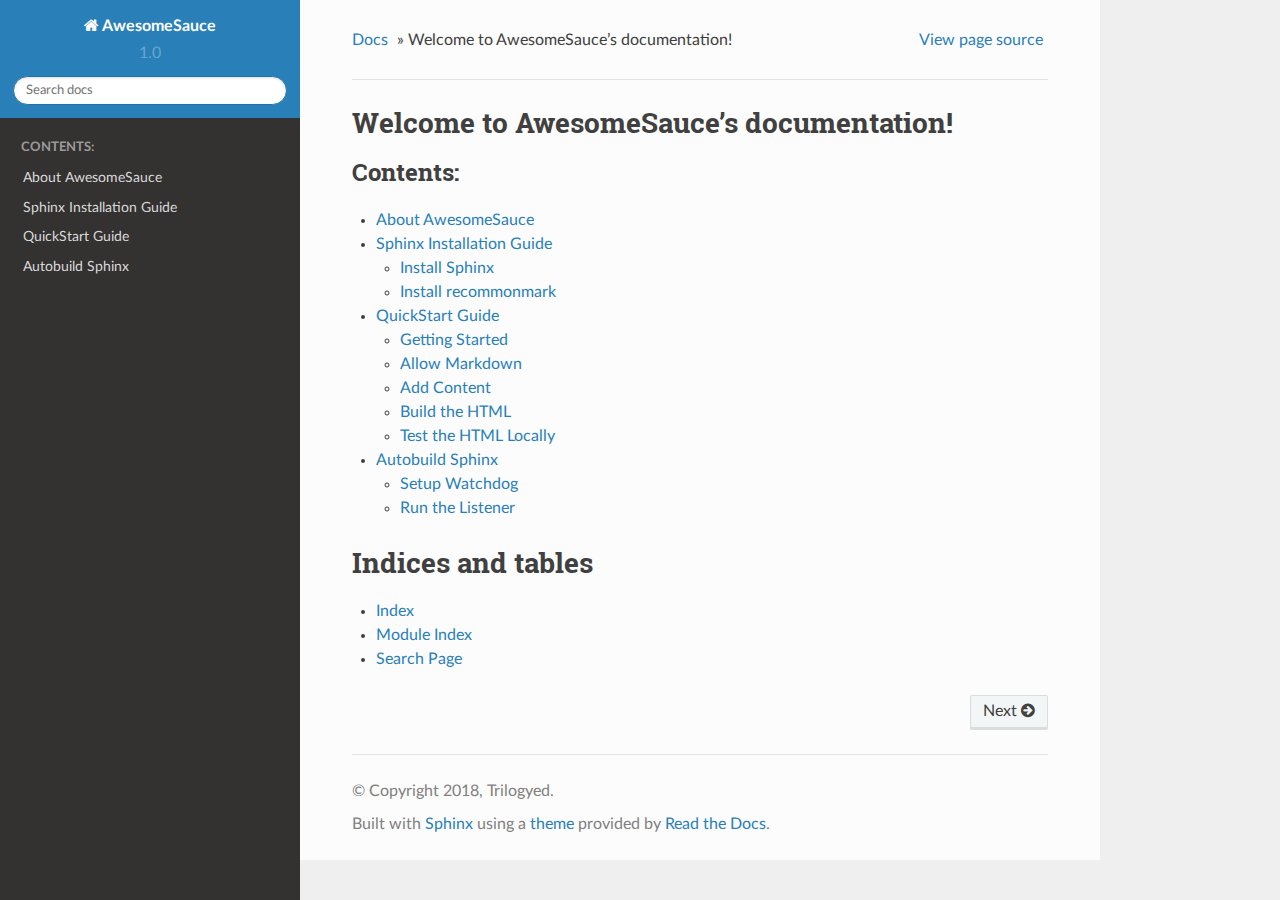
<file: _build/html/index.html>
<!DOCTYPE html>
<!--[if IE 8]><html class="no-js lt-ie9" lang="en" > <![endif]-->
<!--[if gt IE 8]><!--> <html class="no-js" lang="en" > <!--<![endif]-->
<head>
  <meta charset="utf-8">
  
  <meta name="viewport" content="width=device-width, initial-scale=1.0">
  
  <title>Welcome to AwesomeSauce’s documentation! &mdash; AwesomeSauce 1.0.0 documentation</title>
  

  
  
  
  

  

  
  
    

  

  <link rel="stylesheet" href="_static/css/theme.css" type="text/css" />
  <link rel="stylesheet" href="_static/pygments.css" type="text/css" />
    <link rel="index" title="Index" href="genindex.html" />
    <link rel="search" title="Search" href="search.html" />
    <link rel="next" title="About AwesomeSauce" href="README.html" /> 

  
  <script src="_static/js/modernizr.min.js"></script>

</head>

<body class="wy-body-for-nav">

   
  <div class="wy-grid-for-nav">

    
    <nav data-toggle="wy-nav-shift" class="wy-nav-side">
      <div class="wy-side-scroll">
        <div class="wy-side-nav-search">
          

          
            <a href="#" class="icon icon-home"> AwesomeSauce
          

          
          </a>

          
            
            
              <div class="version">
                1.0
              </div>
            
          

          
<div role="search">
  <form id="rtd-search-form" class="wy-form" action="search.html" method="get">
    <input type="text" name="q" placeholder="Search docs" />
    <input type="hidden" name="check_keywords" value="yes" />
    <input type="hidden" name="area" value="default" />
  </form>
</div>

          
        </div>

        <div class="wy-menu wy-menu-vertical" data-spy="affix" role="navigation" aria-label="main navigation">
          
            
            
              
            
            
              <p class="caption"><span class="caption-text">Contents:</span></p>
<ul>
<li class="toctree-l1"><a class="reference internal" href="README.html">About AwesomeSauce</a></li>
<li class="toctree-l1"><a class="reference internal" href="usage/installation.html">Sphinx Installation Guide</a></li>
<li class="toctree-l1"><a class="reference internal" href="usage/quickstart.html">QuickStart Guide</a></li>
<li class="toctree-l1"><a class="reference internal" href="usage/autobuild.html">Autobuild Sphinx</a></li>
</ul>

            
          
        </div>
      </div>
    </nav>

    <section data-toggle="wy-nav-shift" class="wy-nav-content-wrap">

      
      <nav class="wy-nav-top" aria-label="top navigation">
        
          <i data-toggle="wy-nav-top" class="fa fa-bars"></i>
          <a href="#">AwesomeSauce</a>
        
      </nav>


      <div class="wy-nav-content">
        
        <div class="rst-content">
        
          















<div role="navigation" aria-label="breadcrumbs navigation">

  <ul class="wy-breadcrumbs">
    
      <li><a href="#">Docs</a> &raquo;</li>
        
      <li>Welcome to AwesomeSauce’s documentation!</li>
    
    
      <li class="wy-breadcrumbs-aside">
        
            
            <a href="_sources/index.rst.txt" rel="nofollow"> View page source</a>
          
        
      </li>
    
  </ul>

  
  <hr/>
</div>
          <div role="main" class="document" itemscope="itemscope" itemtype="http://schema.org/Article">
           <div itemprop="articleBody">
            
  <div class="section" id="welcome-to-awesomesauce-s-documentation">
<h1>Welcome to AwesomeSauce’s documentation!<a class="headerlink" href="#welcome-to-awesomesauce-s-documentation" title="Permalink to this headline">¶</a></h1>
<div class="toctree-wrapper compound">
<p class="caption"><span class="caption-text">Contents:</span></p>
<ul>
<li class="toctree-l1"><a class="reference internal" href="README.html">About AwesomeSauce</a></li>
<li class="toctree-l1"><a class="reference internal" href="usage/installation.html">Sphinx Installation Guide</a><ul>
<li class="toctree-l2"><a class="reference internal" href="usage/installation.html#install-sphinx">Install Sphinx</a></li>
<li class="toctree-l2"><a class="reference internal" href="usage/installation.html#install-recommonmark">Install recommonmark</a></li>
</ul>
</li>
<li class="toctree-l1"><a class="reference internal" href="usage/quickstart.html">QuickStart Guide</a><ul>
<li class="toctree-l2"><a class="reference internal" href="usage/quickstart.html#getting-started">Getting Started</a></li>
<li class="toctree-l2"><a class="reference internal" href="usage/quickstart.html#allow-markdown">Allow Markdown</a></li>
<li class="toctree-l2"><a class="reference internal" href="usage/quickstart.html#add-content">Add Content</a></li>
<li class="toctree-l2"><a class="reference internal" href="usage/quickstart.html#build-the-html">Build the HTML</a></li>
<li class="toctree-l2"><a class="reference internal" href="usage/quickstart.html#test-the-html-locally">Test the HTML Locally</a></li>
</ul>
</li>
<li class="toctree-l1"><a class="reference internal" href="usage/autobuild.html">Autobuild Sphinx</a><ul>
<li class="toctree-l2"><a class="reference internal" href="usage/autobuild.html#setup-watchdog">Setup Watchdog</a></li>
<li class="toctree-l2"><a class="reference internal" href="usage/autobuild.html#run-the-listener">Run the Listener</a></li>
</ul>
</li>
</ul>
</div>
</div>
<div class="section" id="indices-and-tables">
<h1>Indices and tables<a class="headerlink" href="#indices-and-tables" title="Permalink to this headline">¶</a></h1>
<ul class="simple">
<li><a class="reference internal" href="genindex.html"><span class="std std-ref">Index</span></a></li>
<li><a class="reference internal" href="py-modindex.html"><span class="std std-ref">Module Index</span></a></li>
<li><a class="reference internal" href="search.html"><span class="std std-ref">Search Page</span></a></li>
</ul>
</div>


           </div>
           
          </div>
          <footer>
  
    <div class="rst-footer-buttons" role="navigation" aria-label="footer navigation">
      
        <a href="README.html" class="btn btn-neutral float-right" title="About AwesomeSauce" accesskey="n" rel="next">Next <span class="fa fa-arrow-circle-right"></span></a>
      
      
    </div>
  

  <hr/>

  <div role="contentinfo">
    <p>
        &copy; Copyright 2018, Trilogyed.

    </p>
  </div>
  Built with <a href="http://sphinx-doc.org/">Sphinx</a> using a <a href="https://github.com/rtfd/sphinx_rtd_theme">theme</a> provided by <a href="https://readthedocs.org">Read the Docs</a>. 

</footer>

        </div>
      </div>

    </section>

  </div>
  


  

    <script type="text/javascript">
        var DOCUMENTATION_OPTIONS = {
            URL_ROOT:'./',
            VERSION:'1.0.0',
            LANGUAGE:'None',
            COLLAPSE_INDEX:false,
            FILE_SUFFIX:'.html',
            HAS_SOURCE:  true,
            SOURCELINK_SUFFIX: '.txt'
        };
    </script>
      <script type="text/javascript" src="_static/jquery.js"></script>
      <script type="text/javascript" src="_static/underscore.js"></script>
      <script type="text/javascript" src="_static/doctools.js"></script>

  

  <script type="text/javascript" src="_static/js/theme.js"></script>

  <script type="text/javascript">
      jQuery(function () {
          SphinxRtdTheme.Navigation.enable(true);
      });
  </script> 

</body>
</html>
</file>
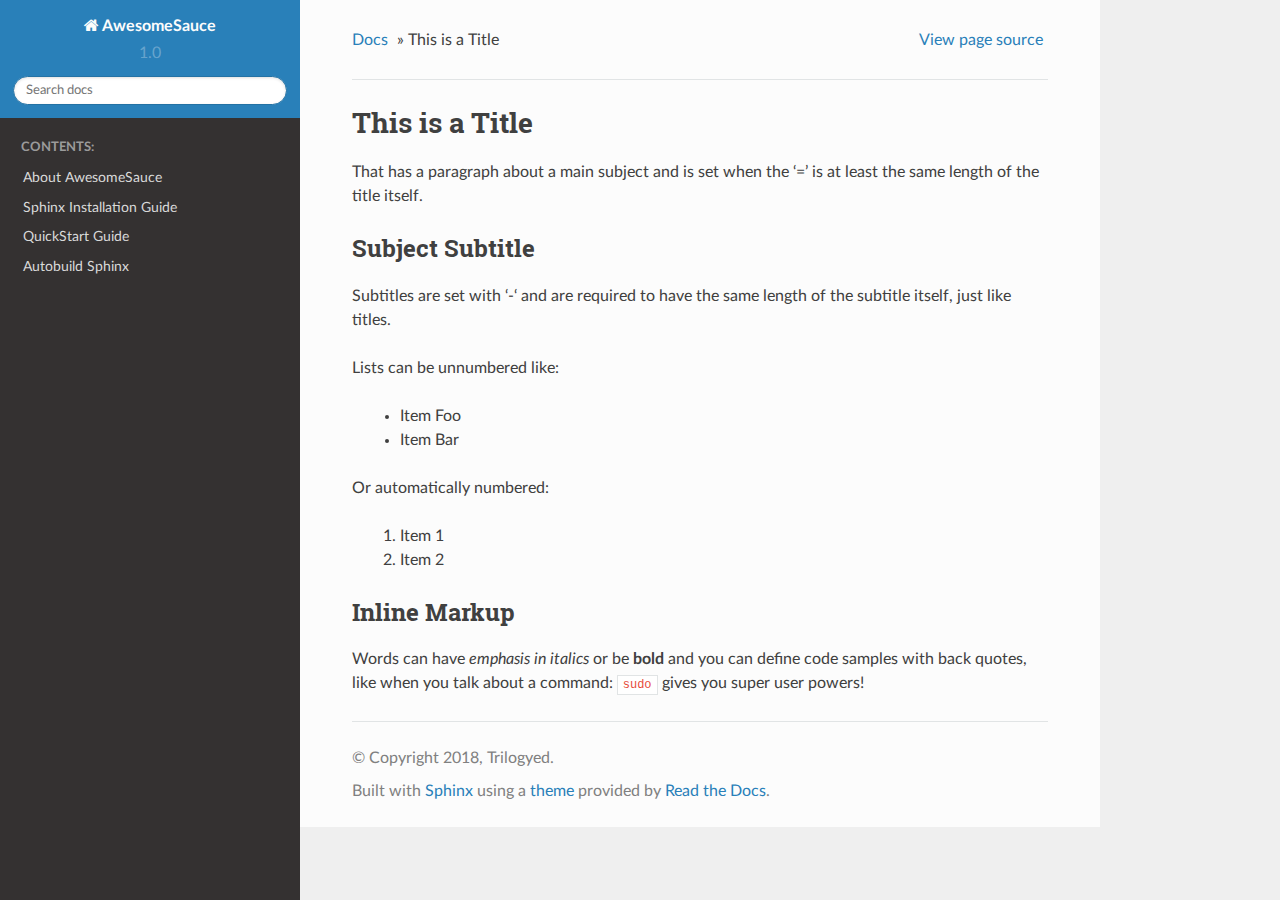
<file: _build/html/example.html>
<!DOCTYPE html>
<!--[if IE 8]><html class="no-js lt-ie9" lang="en" > <![endif]-->
<!--[if gt IE 8]><!--> <html class="no-js" lang="en" > <!--<![endif]-->
<head>
  <meta charset="utf-8">
  
  <meta name="viewport" content="width=device-width, initial-scale=1.0">
  
  <title>This is a Title &mdash; AwesomeSauce 1.0.0 documentation</title>
  

  
  
  
  

  

  
  
    

  

  <link rel="stylesheet" href="_static/css/theme.css" type="text/css" />
  <link rel="stylesheet" href="_static/pygments.css" type="text/css" />
    <link rel="index" title="Index" href="genindex.html" />
    <link rel="search" title="Search" href="search.html" /> 

  
  <script src="_static/js/modernizr.min.js"></script>

</head>

<body class="wy-body-for-nav">

   
  <div class="wy-grid-for-nav">

    
    <nav data-toggle="wy-nav-shift" class="wy-nav-side">
      <div class="wy-side-scroll">
        <div class="wy-side-nav-search">
          

          
            <a href="index.html" class="icon icon-home"> AwesomeSauce
          

          
          </a>

          
            
            
              <div class="version">
                1.0
              </div>
            
          

          
<div role="search">
  <form id="rtd-search-form" class="wy-form" action="search.html" method="get">
    <input type="text" name="q" placeholder="Search docs" />
    <input type="hidden" name="check_keywords" value="yes" />
    <input type="hidden" name="area" value="default" />
  </form>
</div>

          
        </div>

        <div class="wy-menu wy-menu-vertical" data-spy="affix" role="navigation" aria-label="main navigation">
          
            
            
              
            
            
              <p class="caption"><span class="caption-text">Contents:</span></p>
<ul>
<li class="toctree-l1"><a class="reference internal" href="README.html">About AwesomeSauce</a></li>
<li class="toctree-l1"><a class="reference internal" href="usage/installation.html">Sphinx Installation Guide</a></li>
<li class="toctree-l1"><a class="reference internal" href="usage/quickstart.html">QuickStart Guide</a></li>
<li class="toctree-l1"><a class="reference internal" href="usage/autobuild.html">Autobuild Sphinx</a></li>
</ul>

            
          
        </div>
      </div>
    </nav>

    <section data-toggle="wy-nav-shift" class="wy-nav-content-wrap">

      
      <nav class="wy-nav-top" aria-label="top navigation">
        
          <i data-toggle="wy-nav-top" class="fa fa-bars"></i>
          <a href="index.html">AwesomeSauce</a>
        
      </nav>


      <div class="wy-nav-content">
        
        <div class="rst-content">
        
          















<div role="navigation" aria-label="breadcrumbs navigation">

  <ul class="wy-breadcrumbs">
    
      <li><a href="index.html">Docs</a> &raquo;</li>
        
      <li>This is a Title</li>
    
    
      <li class="wy-breadcrumbs-aside">
        
            
            <a href="_sources/example.rst.txt" rel="nofollow"> View page source</a>
          
        
      </li>
    
  </ul>

  
  <hr/>
</div>
          <div role="main" class="document" itemscope="itemscope" itemtype="http://schema.org/Article">
           <div itemprop="articleBody">
            
  <div class="section" id="this-is-a-title">
<h1>This is a Title<a class="headerlink" href="#this-is-a-title" title="Permalink to this headline">¶</a></h1>
<p>That has a paragraph about a main subject and is set when the ‘=’
is at least the same length of the title itself.</p>
<div class="section" id="subject-subtitle">
<h2>Subject Subtitle<a class="headerlink" href="#subject-subtitle" title="Permalink to this headline">¶</a></h2>
<p>Subtitles are set with ‘-‘ and are required to have the same length
of the subtitle itself, just like titles.</p>
<p>Lists can be unnumbered like:</p>
<blockquote>
<div><ul class="simple">
<li>Item Foo</li>
<li>Item Bar</li>
</ul>
</div></blockquote>
<p>Or automatically numbered:</p>
<blockquote>
<div><ol class="arabic simple">
<li>Item 1</li>
<li>Item 2</li>
</ol>
</div></blockquote>
</div>
<div class="section" id="inline-markup">
<h2>Inline Markup<a class="headerlink" href="#inline-markup" title="Permalink to this headline">¶</a></h2>
<p>Words can have <em>emphasis in italics</em> or be <strong>bold</strong> and you can define
code samples with back quotes, like when you talk about a command: <code class="docutils literal notranslate"><span class="pre">sudo</span></code>
gives you super user powers!</p>
</div>
</div>


           </div>
           
          </div>
          <footer>
  

  <hr/>

  <div role="contentinfo">
    <p>
        &copy; Copyright 2018, Trilogyed.

    </p>
  </div>
  Built with <a href="http://sphinx-doc.org/">Sphinx</a> using a <a href="https://github.com/rtfd/sphinx_rtd_theme">theme</a> provided by <a href="https://readthedocs.org">Read the Docs</a>. 

</footer>

        </div>
      </div>

    </section>

  </div>
  


  

    <script type="text/javascript">
        var DOCUMENTATION_OPTIONS = {
            URL_ROOT:'./',
            VERSION:'1.0.0',
            LANGUAGE:'None',
            COLLAPSE_INDEX:false,
            FILE_SUFFIX:'.html',
            HAS_SOURCE:  true,
            SOURCELINK_SUFFIX: '.txt'
        };
    </script>
      <script type="text/javascript" src="_static/jquery.js"></script>
      <script type="text/javascript" src="_static/underscore.js"></script>
      <script type="text/javascript" src="_static/doctools.js"></script>

  

  <script type="text/javascript" src="_static/js/theme.js"></script>

  <script type="text/javascript">
      jQuery(function () {
          SphinxRtdTheme.Navigation.enable(true);
      });
  </script> 

</body>
</html>
</file>
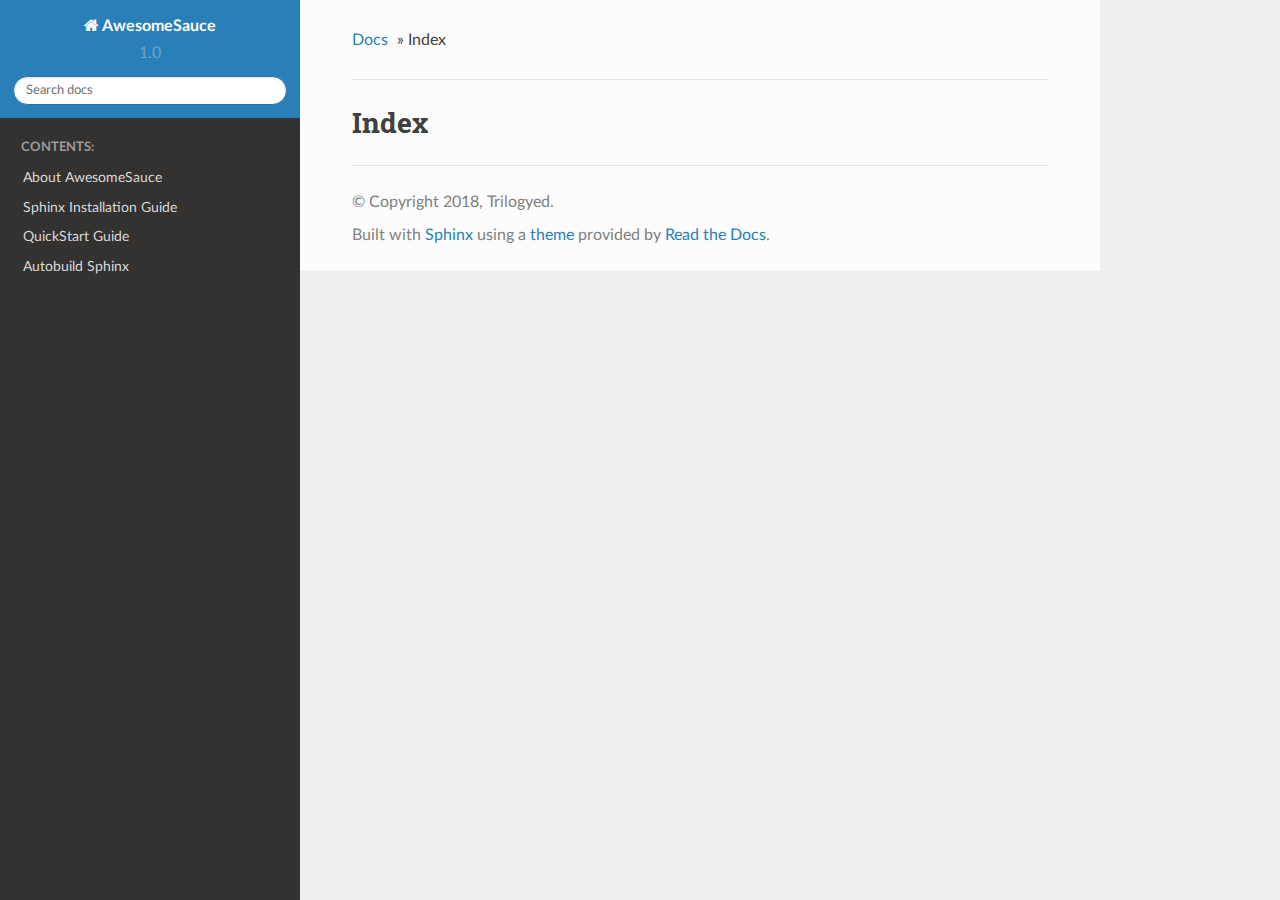
<file: _build/html/genindex.html>
<!DOCTYPE html>
<!--[if IE 8]><html class="no-js lt-ie9" lang="en" > <![endif]-->
<!--[if gt IE 8]><!--> <html class="no-js" lang="en" > <!--<![endif]-->
<head>
  <meta charset="utf-8">
  
  <meta name="viewport" content="width=device-width, initial-scale=1.0">
  
  <title>Index &mdash; AwesomeSauce 1.0.0 documentation</title>
  

  
  
  
  

  

  
  
    

  

  <link rel="stylesheet" href="_static/css/theme.css" type="text/css" />
  <link rel="stylesheet" href="_static/pygments.css" type="text/css" />
    <link rel="index" title="Index" href="#" />
    <link rel="search" title="Search" href="search.html" /> 

  
  <script src="_static/js/modernizr.min.js"></script>

</head>

<body class="wy-body-for-nav">

   
  <div class="wy-grid-for-nav">

    
    <nav data-toggle="wy-nav-shift" class="wy-nav-side">
      <div class="wy-side-scroll">
        <div class="wy-side-nav-search">
          

          
            <a href="index.html" class="icon icon-home"> AwesomeSauce
          

          
          </a>

          
            
            
              <div class="version">
                1.0
              </div>
            
          

          
<div role="search">
  <form id="rtd-search-form" class="wy-form" action="search.html" method="get">
    <input type="text" name="q" placeholder="Search docs" />
    <input type="hidden" name="check_keywords" value="yes" />
    <input type="hidden" name="area" value="default" />
  </form>
</div>

          
        </div>

        <div class="wy-menu wy-menu-vertical" data-spy="affix" role="navigation" aria-label="main navigation">
          
            
            
              
            
            
              <p class="caption"><span class="caption-text">Contents:</span></p>
<ul>
<li class="toctree-l1"><a class="reference internal" href="README.html">About AwesomeSauce</a></li>
<li class="toctree-l1"><a class="reference internal" href="usage/installation.html">Sphinx Installation Guide</a></li>
<li class="toctree-l1"><a class="reference internal" href="usage/quickstart.html">QuickStart Guide</a></li>
<li class="toctree-l1"><a class="reference internal" href="usage/autobuild.html">Autobuild Sphinx</a></li>
</ul>

            
          
        </div>
      </div>
    </nav>

    <section data-toggle="wy-nav-shift" class="wy-nav-content-wrap">

      
      <nav class="wy-nav-top" aria-label="top navigation">
        
          <i data-toggle="wy-nav-top" class="fa fa-bars"></i>
          <a href="index.html">AwesomeSauce</a>
        
      </nav>


      <div class="wy-nav-content">
        
        <div class="rst-content">
        
          















<div role="navigation" aria-label="breadcrumbs navigation">

  <ul class="wy-breadcrumbs">
    
      <li><a href="index.html">Docs</a> &raquo;</li>
        
      <li>Index</li>
    
    
      <li class="wy-breadcrumbs-aside">
        
            
        
      </li>
    
  </ul>

  
  <hr/>
</div>
          <div role="main" class="document" itemscope="itemscope" itemtype="http://schema.org/Article">
           <div itemprop="articleBody">
            

<h1 id="index">Index</h1>

<div class="genindex-jumpbox">
 
</div>


           </div>
           
          </div>
          <footer>
  

  <hr/>

  <div role="contentinfo">
    <p>
        &copy; Copyright 2018, Trilogyed.

    </p>
  </div>
  Built with <a href="http://sphinx-doc.org/">Sphinx</a> using a <a href="https://github.com/rtfd/sphinx_rtd_theme">theme</a> provided by <a href="https://readthedocs.org">Read the Docs</a>. 

</footer>

        </div>
      </div>

    </section>

  </div>
  


  

    <script type="text/javascript">
        var DOCUMENTATION_OPTIONS = {
            URL_ROOT:'./',
            VERSION:'1.0.0',
            LANGUAGE:'None',
            COLLAPSE_INDEX:false,
            FILE_SUFFIX:'.html',
            HAS_SOURCE:  true,
            SOURCELINK_SUFFIX: '.txt'
        };
    </script>
      <script type="text/javascript" src="_static/jquery.js"></script>
      <script type="text/javascript" src="_static/underscore.js"></script>
      <script type="text/javascript" src="_static/doctools.js"></script>

  

  <script type="text/javascript" src="_static/js/theme.js"></script>

  <script type="text/javascript">
      jQuery(function () {
          SphinxRtdTheme.Navigation.enable(true);
      });
  </script> 

</body>
</html>
</file>
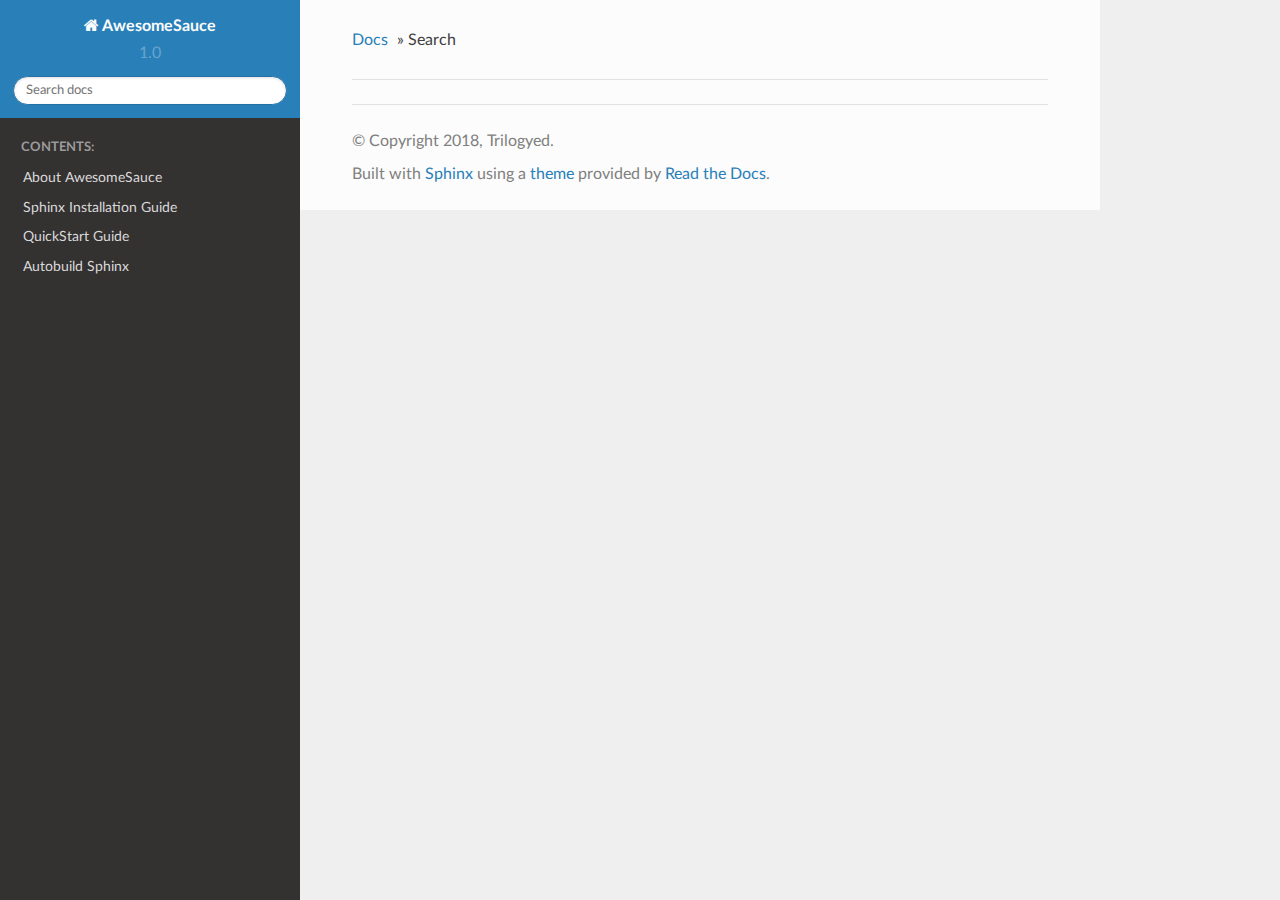
<file: _build/html/search.html>
<!DOCTYPE html>
<!--[if IE 8]><html class="no-js lt-ie9" lang="en" > <![endif]-->
<!--[if gt IE 8]><!--> <html class="no-js" lang="en" > <!--<![endif]-->
<head>
  <meta charset="utf-8">
  
  <meta name="viewport" content="width=device-width, initial-scale=1.0">
  
  <title>Search &mdash; AwesomeSauce 1.0.0 documentation</title>
  

  
  
  
  

  

  
  
    

  

  <link rel="stylesheet" href="_static/css/theme.css" type="text/css" />
  <link rel="stylesheet" href="_static/pygments.css" type="text/css" />
    <link rel="index" title="Index" href="genindex.html" />
    <link rel="search" title="Search" href="#" /> 

  
  <script src="_static/js/modernizr.min.js"></script>

</head>

<body class="wy-body-for-nav">

   
  <div class="wy-grid-for-nav">

    
    <nav data-toggle="wy-nav-shift" class="wy-nav-side">
      <div class="wy-side-scroll">
        <div class="wy-side-nav-search">
          

          
            <a href="index.html" class="icon icon-home"> AwesomeSauce
          

          
          </a>

          
            
            
              <div class="version">
                1.0
              </div>
            
          

          
<div role="search">
  <form id="rtd-search-form" class="wy-form" action="#" method="get">
    <input type="text" name="q" placeholder="Search docs" />
    <input type="hidden" name="check_keywords" value="yes" />
    <input type="hidden" name="area" value="default" />
  </form>
</div>

          
        </div>

        <div class="wy-menu wy-menu-vertical" data-spy="affix" role="navigation" aria-label="main navigation">
          
            
            
              
            
            
              <p class="caption"><span class="caption-text">Contents:</span></p>
<ul>
<li class="toctree-l1"><a class="reference internal" href="README.html">About AwesomeSauce</a></li>
<li class="toctree-l1"><a class="reference internal" href="usage/installation.html">Sphinx Installation Guide</a></li>
<li class="toctree-l1"><a class="reference internal" href="usage/quickstart.html">QuickStart Guide</a></li>
<li class="toctree-l1"><a class="reference internal" href="usage/autobuild.html">Autobuild Sphinx</a></li>
</ul>

            
          
        </div>
      </div>
    </nav>

    <section data-toggle="wy-nav-shift" class="wy-nav-content-wrap">

      
      <nav class="wy-nav-top" aria-label="top navigation">
        
          <i data-toggle="wy-nav-top" class="fa fa-bars"></i>
          <a href="index.html">AwesomeSauce</a>
        
      </nav>


      <div class="wy-nav-content">
        
        <div class="rst-content">
        
          















<div role="navigation" aria-label="breadcrumbs navigation">

  <ul class="wy-breadcrumbs">
    
      <li><a href="index.html">Docs</a> &raquo;</li>
        
      <li>Search</li>
    
    
      <li class="wy-breadcrumbs-aside">
        
            
        
      </li>
    
  </ul>

  
  <hr/>
</div>
          <div role="main" class="document" itemscope="itemscope" itemtype="http://schema.org/Article">
           <div itemprop="articleBody">
            
  <noscript>
  <div id="fallback" class="admonition warning">
    <p class="last">
      Please activate JavaScript to enable the search
      functionality.
    </p>
  </div>
  </noscript>

  
  <div id="search-results">
  
  </div>

           </div>
           
          </div>
          <footer>
  

  <hr/>

  <div role="contentinfo">
    <p>
        &copy; Copyright 2018, Trilogyed.

    </p>
  </div>
  Built with <a href="http://sphinx-doc.org/">Sphinx</a> using a <a href="https://github.com/rtfd/sphinx_rtd_theme">theme</a> provided by <a href="https://readthedocs.org">Read the Docs</a>. 

</footer>

        </div>
      </div>

    </section>

  </div>
  


  

    <script type="text/javascript">
        var DOCUMENTATION_OPTIONS = {
            URL_ROOT:'./',
            VERSION:'1.0.0',
            LANGUAGE:'None',
            COLLAPSE_INDEX:false,
            FILE_SUFFIX:'.html',
            HAS_SOURCE:  true,
            SOURCELINK_SUFFIX: '.txt'
        };
    </script>
      <script type="text/javascript" src="_static/jquery.js"></script>
      <script type="text/javascript" src="_static/underscore.js"></script>
      <script type="text/javascript" src="_static/doctools.js"></script>
      <script type="text/javascript" src="_static/searchtools.js"></script>

  

  <script type="text/javascript" src="_static/js/theme.js"></script>

  <script type="text/javascript">
      jQuery(function () {
          SphinxRtdTheme.Navigation.enable(true);
      });
  </script>
  <script type="text/javascript">
    jQuery(function() { Search.loadIndex("searchindex.js"); });
  </script>
  
  <script type="text/javascript" id="searchindexloader"></script>
   


</body>
</html>
</file>
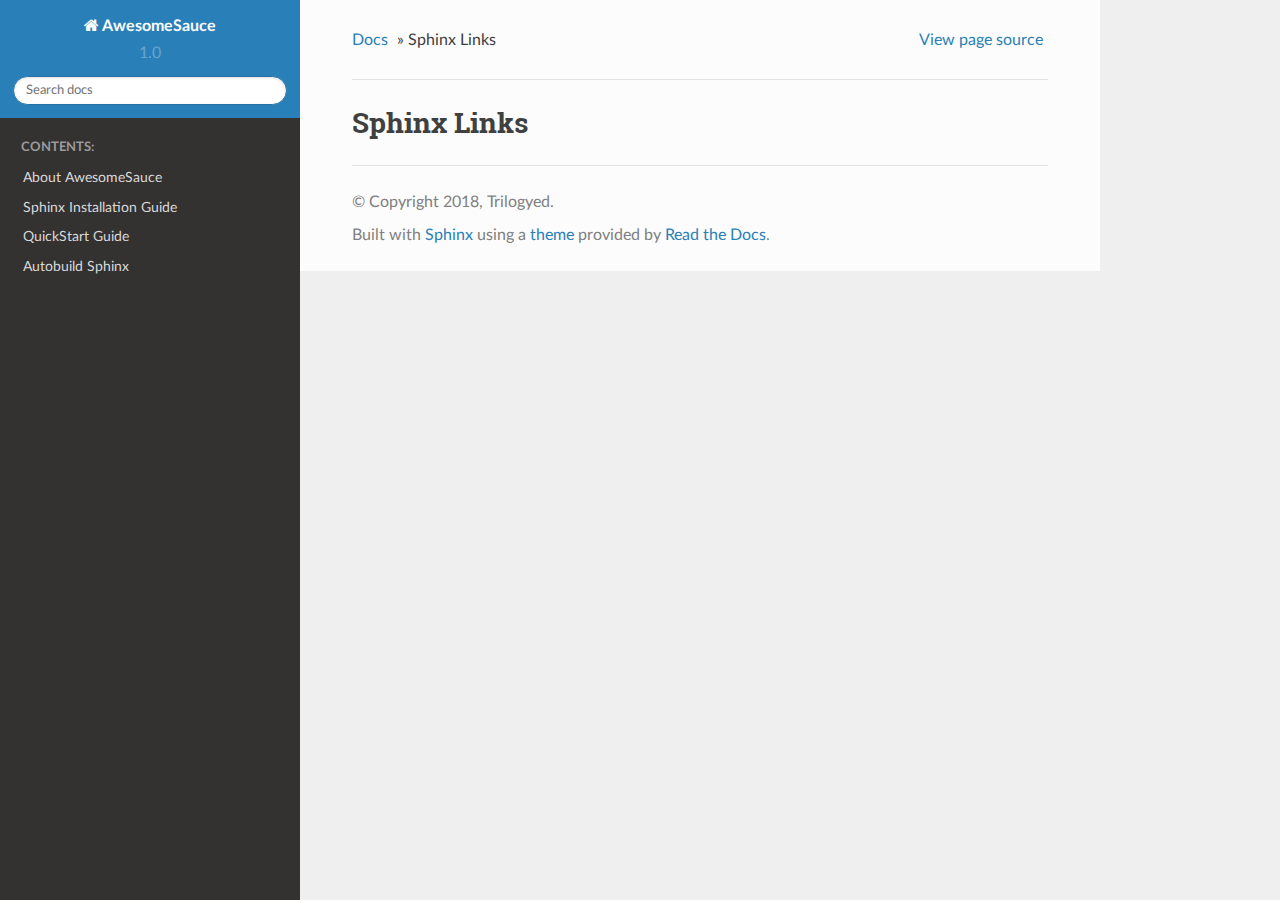
<file: _build/html/resources/links.html>
<!DOCTYPE html>
<!--[if IE 8]><html class="no-js lt-ie9" lang="en" > <![endif]-->
<!--[if gt IE 8]><!--> <html class="no-js" lang="en" > <!--<![endif]-->
<head>
  <meta charset="utf-8">
  
  <meta name="viewport" content="width=device-width, initial-scale=1.0">
  
  <title>Sphinx Links &mdash; AwesomeSauce 1.0.0 documentation</title>
  

  
  
  
  

  

  
  
    

  

  <link rel="stylesheet" href="../_static/css/theme.css" type="text/css" />
  <link rel="stylesheet" href="../_static/pygments.css" type="text/css" />
    <link rel="index" title="Index" href="../genindex.html" />
    <link rel="search" title="Search" href="../search.html" /> 

  
  <script src="../_static/js/modernizr.min.js"></script>

</head>

<body class="wy-body-for-nav">

   
  <div class="wy-grid-for-nav">

    
    <nav data-toggle="wy-nav-shift" class="wy-nav-side">
      <div class="wy-side-scroll">
        <div class="wy-side-nav-search">
          

          
            <a href="../index.html" class="icon icon-home"> AwesomeSauce
          

          
          </a>

          
            
            
              <div class="version">
                1.0
              </div>
            
          

          
<div role="search">
  <form id="rtd-search-form" class="wy-form" action="../search.html" method="get">
    <input type="text" name="q" placeholder="Search docs" />
    <input type="hidden" name="check_keywords" value="yes" />
    <input type="hidden" name="area" value="default" />
  </form>
</div>

          
        </div>

        <div class="wy-menu wy-menu-vertical" data-spy="affix" role="navigation" aria-label="main navigation">
          
            
            
              
            
            
              <p class="caption"><span class="caption-text">Contents:</span></p>
<ul>
<li class="toctree-l1"><a class="reference internal" href="../README.html">About AwesomeSauce</a></li>
<li class="toctree-l1"><a class="reference internal" href="../usage/installation.html">Sphinx Installation Guide</a></li>
<li class="toctree-l1"><a class="reference internal" href="../usage/quickstart.html">QuickStart Guide</a></li>
<li class="toctree-l1"><a class="reference internal" href="../usage/autobuild.html">Autobuild Sphinx</a></li>
</ul>

            
          
        </div>
      </div>
    </nav>

    <section data-toggle="wy-nav-shift" class="wy-nav-content-wrap">

      
      <nav class="wy-nav-top" aria-label="top navigation">
        
          <i data-toggle="wy-nav-top" class="fa fa-bars"></i>
          <a href="../index.html">AwesomeSauce</a>
        
      </nav>


      <div class="wy-nav-content">
        
        <div class="rst-content">
        
          















<div role="navigation" aria-label="breadcrumbs navigation">

  <ul class="wy-breadcrumbs">
    
      <li><a href="../index.html">Docs</a> &raquo;</li>
        
      <li>Sphinx Links</li>
    
    
      <li class="wy-breadcrumbs-aside">
        
            
            <a href="../_sources/resources/links.md.txt" rel="nofollow"> View page source</a>
          
        
      </li>
    
  </ul>

  
  <hr/>
</div>
          <div role="main" class="document" itemscope="itemscope" itemtype="http://schema.org/Article">
           <div itemprop="articleBody">
            
  <div class="section" id="sphinx-links">
<span id="sphinx-links"></span><h1>Sphinx Links<a class="headerlink" href="#sphinx-links" title="Permalink to this headline">¶</a></h1>
</div>


           </div>
           
          </div>
          <footer>
  

  <hr/>

  <div role="contentinfo">
    <p>
        &copy; Copyright 2018, Trilogyed.

    </p>
  </div>
  Built with <a href="http://sphinx-doc.org/">Sphinx</a> using a <a href="https://github.com/rtfd/sphinx_rtd_theme">theme</a> provided by <a href="https://readthedocs.org">Read the Docs</a>. 

</footer>

        </div>
      </div>

    </section>

  </div>
  


  

    <script type="text/javascript">
        var DOCUMENTATION_OPTIONS = {
            URL_ROOT:'../',
            VERSION:'1.0.0',
            LANGUAGE:'None',
            COLLAPSE_INDEX:false,
            FILE_SUFFIX:'.html',
            HAS_SOURCE:  true,
            SOURCELINK_SUFFIX: '.txt'
        };
    </script>
      <script type="text/javascript" src="../_static/jquery.js"></script>
      <script type="text/javascript" src="../_static/underscore.js"></script>
      <script type="text/javascript" src="../_static/doctools.js"></script>

  

  <script type="text/javascript" src="../_static/js/theme.js"></script>

  <script type="text/javascript">
      jQuery(function () {
          SphinxRtdTheme.Navigation.enable(true);
      });
  </script> 

</body>
</html>
</file>
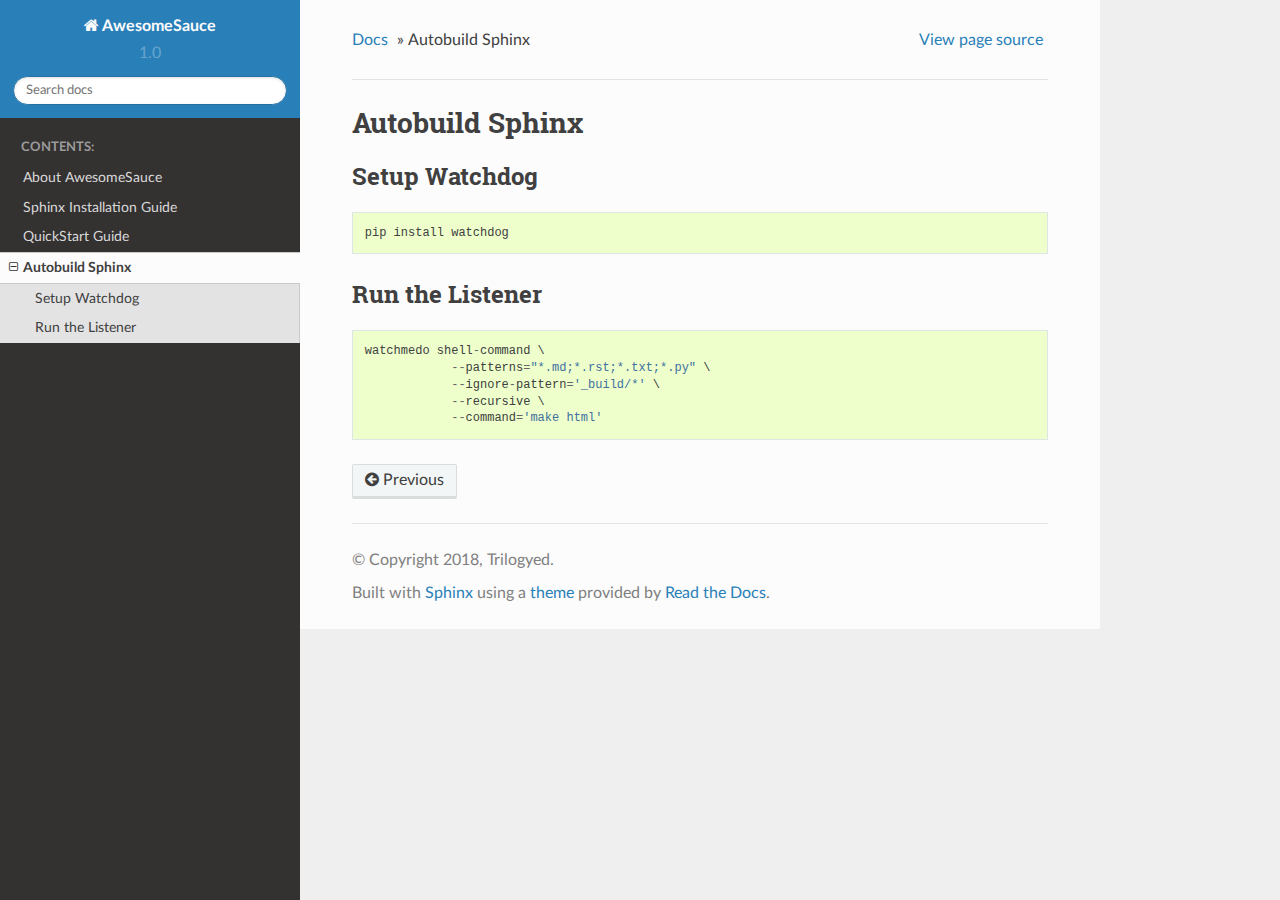
<file: _build/html/usage/autobuild.html>
<!DOCTYPE html>
<!--[if IE 8]><html class="no-js lt-ie9" lang="en" > <![endif]-->
<!--[if gt IE 8]><!--> <html class="no-js" lang="en" > <!--<![endif]-->
<head>
  <meta charset="utf-8">
  
  <meta name="viewport" content="width=device-width, initial-scale=1.0">
  
  <title>Autobuild Sphinx &mdash; AwesomeSauce 1.0.0 documentation</title>
  

  
  
  
  

  

  
  
    

  

  <link rel="stylesheet" href="../_static/css/theme.css" type="text/css" />
  <link rel="stylesheet" href="../_static/pygments.css" type="text/css" />
    <link rel="index" title="Index" href="../genindex.html" />
    <link rel="search" title="Search" href="../search.html" />
    <link rel="prev" title="QuickStart Guide" href="quickstart.html" /> 

  
  <script src="../_static/js/modernizr.min.js"></script>

</head>

<body class="wy-body-for-nav">

   
  <div class="wy-grid-for-nav">

    
    <nav data-toggle="wy-nav-shift" class="wy-nav-side">
      <div class="wy-side-scroll">
        <div class="wy-side-nav-search">
          

          
            <a href="../index.html" class="icon icon-home"> AwesomeSauce
          

          
          </a>

          
            
            
              <div class="version">
                1.0
              </div>
            
          

          
<div role="search">
  <form id="rtd-search-form" class="wy-form" action="../search.html" method="get">
    <input type="text" name="q" placeholder="Search docs" />
    <input type="hidden" name="check_keywords" value="yes" />
    <input type="hidden" name="area" value="default" />
  </form>
</div>

          
        </div>

        <div class="wy-menu wy-menu-vertical" data-spy="affix" role="navigation" aria-label="main navigation">
          
            
            
              
            
            
              <p class="caption"><span class="caption-text">Contents:</span></p>
<ul class="current">
<li class="toctree-l1"><a class="reference internal" href="../README.html">About AwesomeSauce</a></li>
<li class="toctree-l1"><a class="reference internal" href="installation.html">Sphinx Installation Guide</a></li>
<li class="toctree-l1"><a class="reference internal" href="quickstart.html">QuickStart Guide</a></li>
<li class="toctree-l1 current"><a class="current reference internal" href="#">Autobuild Sphinx</a><ul>
<li class="toctree-l2"><a class="reference internal" href="#setup-watchdog">Setup Watchdog</a></li>
<li class="toctree-l2"><a class="reference internal" href="#run-the-listener">Run the Listener</a></li>
</ul>
</li>
</ul>

            
          
        </div>
      </div>
    </nav>

    <section data-toggle="wy-nav-shift" class="wy-nav-content-wrap">

      
      <nav class="wy-nav-top" aria-label="top navigation">
        
          <i data-toggle="wy-nav-top" class="fa fa-bars"></i>
          <a href="../index.html">AwesomeSauce</a>
        
      </nav>


      <div class="wy-nav-content">
        
        <div class="rst-content">
        
          















<div role="navigation" aria-label="breadcrumbs navigation">

  <ul class="wy-breadcrumbs">
    
      <li><a href="../index.html">Docs</a> &raquo;</li>
        
      <li>Autobuild Sphinx</li>
    
    
      <li class="wy-breadcrumbs-aside">
        
            
            <a href="../_sources/usage/autobuild.md.txt" rel="nofollow"> View page source</a>
          
        
      </li>
    
  </ul>

  
  <hr/>
</div>
          <div role="main" class="document" itemscope="itemscope" itemtype="http://schema.org/Article">
           <div itemprop="articleBody">
            
  <div class="section" id="autobuild-sphinx">
<span id="autobuild-sphinx"></span><h1>Autobuild Sphinx<a class="headerlink" href="#autobuild-sphinx" title="Permalink to this headline">¶</a></h1>
<div class="section" id="setup-watchdog">
<span id="setup-watchdog"></span><h2>Setup Watchdog<a class="headerlink" href="#setup-watchdog" title="Permalink to this headline">¶</a></h2>
<div class="highlight-default notranslate"><div class="highlight"><pre><span></span><span class="n">pip</span> <span class="n">install</span> <span class="n">watchdog</span>
</pre></div>
</div>
</div>
<div class="section" id="run-the-listener">
<span id="run-the-listener"></span><h2>Run the Listener<a class="headerlink" href="#run-the-listener" title="Permalink to this headline">¶</a></h2>
<div class="highlight-default notranslate"><div class="highlight"><pre><span></span><span class="n">watchmedo</span> <span class="n">shell</span><span class="o">-</span><span class="n">command</span> \
            <span class="o">--</span><span class="n">patterns</span><span class="o">=</span><span class="s2">&quot;*.md;*.rst;*.txt;*.py&quot;</span> \
            <span class="o">--</span><span class="n">ignore</span><span class="o">-</span><span class="n">pattern</span><span class="o">=</span><span class="s1">&#39;_build/*&#39;</span> \
            <span class="o">--</span><span class="n">recursive</span> \
            <span class="o">--</span><span class="n">command</span><span class="o">=</span><span class="s1">&#39;make html&#39;</span>
</pre></div>
</div>
</div>
</div>


           </div>
           
          </div>
          <footer>
  
    <div class="rst-footer-buttons" role="navigation" aria-label="footer navigation">
      
      
        <a href="quickstart.html" class="btn btn-neutral" title="QuickStart Guide" accesskey="p" rel="prev"><span class="fa fa-arrow-circle-left"></span> Previous</a>
      
    </div>
  

  <hr/>

  <div role="contentinfo">
    <p>
        &copy; Copyright 2018, Trilogyed.

    </p>
  </div>
  Built with <a href="http://sphinx-doc.org/">Sphinx</a> using a <a href="https://github.com/rtfd/sphinx_rtd_theme">theme</a> provided by <a href="https://readthedocs.org">Read the Docs</a>. 

</footer>

        </div>
      </div>

    </section>

  </div>
  


  

    <script type="text/javascript">
        var DOCUMENTATION_OPTIONS = {
            URL_ROOT:'../',
            VERSION:'1.0.0',
            LANGUAGE:'None',
            COLLAPSE_INDEX:false,
            FILE_SUFFIX:'.html',
            HAS_SOURCE:  true,
            SOURCELINK_SUFFIX: '.txt'
        };
    </script>
      <script type="text/javascript" src="../_static/jquery.js"></script>
      <script type="text/javascript" src="../_static/underscore.js"></script>
      <script type="text/javascript" src="../_static/doctools.js"></script>

  

  <script type="text/javascript" src="../_static/js/theme.js"></script>

  <script type="text/javascript">
      jQuery(function () {
          SphinxRtdTheme.Navigation.enable(true);
      });
  </script> 

</body>
</html>
</file>
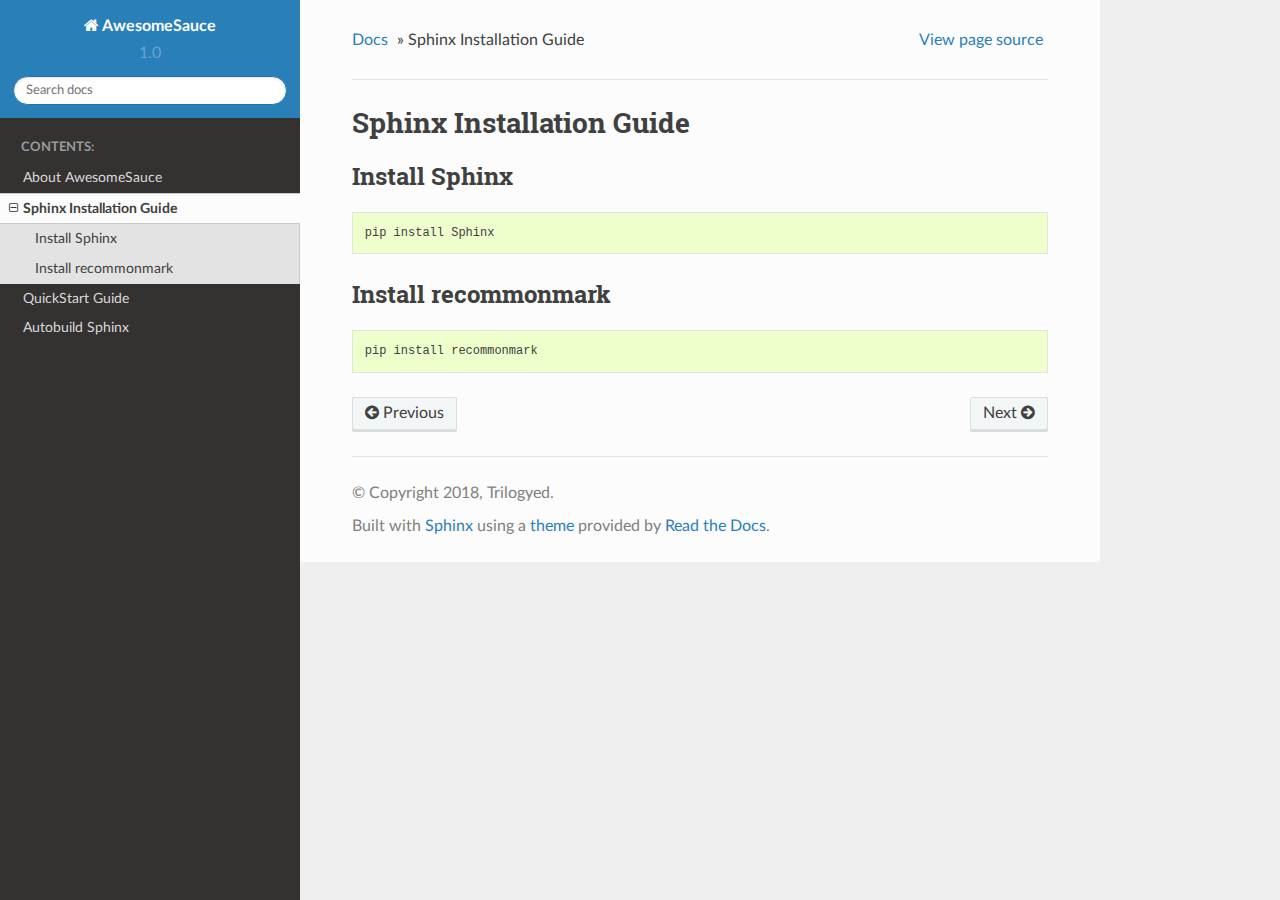
<file: _build/html/usage/installation.html>
<!DOCTYPE html>
<!--[if IE 8]><html class="no-js lt-ie9" lang="en" > <![endif]-->
<!--[if gt IE 8]><!--> <html class="no-js" lang="en" > <!--<![endif]-->
<head>
  <meta charset="utf-8">
  
  <meta name="viewport" content="width=device-width, initial-scale=1.0">
  
  <title>Sphinx Installation Guide &mdash; AwesomeSauce 1.0.0 documentation</title>
  

  
  
  
  

  

  
  
    

  

  <link rel="stylesheet" href="../_static/css/theme.css" type="text/css" />
  <link rel="stylesheet" href="../_static/pygments.css" type="text/css" />
    <link rel="index" title="Index" href="../genindex.html" />
    <link rel="search" title="Search" href="../search.html" />
    <link rel="next" title="QuickStart Guide" href="quickstart.html" />
    <link rel="prev" title="About AwesomeSauce" href="../README.html" /> 

  
  <script src="../_static/js/modernizr.min.js"></script>

</head>

<body class="wy-body-for-nav">

   
  <div class="wy-grid-for-nav">

    
    <nav data-toggle="wy-nav-shift" class="wy-nav-side">
      <div class="wy-side-scroll">
        <div class="wy-side-nav-search">
          

          
            <a href="../index.html" class="icon icon-home"> AwesomeSauce
          

          
          </a>

          
            
            
              <div class="version">
                1.0
              </div>
            
          

          
<div role="search">
  <form id="rtd-search-form" class="wy-form" action="../search.html" method="get">
    <input type="text" name="q" placeholder="Search docs" />
    <input type="hidden" name="check_keywords" value="yes" />
    <input type="hidden" name="area" value="default" />
  </form>
</div>

          
        </div>

        <div class="wy-menu wy-menu-vertical" data-spy="affix" role="navigation" aria-label="main navigation">
          
            
            
              
            
            
              <p class="caption"><span class="caption-text">Contents:</span></p>
<ul class="current">
<li class="toctree-l1"><a class="reference internal" href="../README.html">About AwesomeSauce</a></li>
<li class="toctree-l1 current"><a class="current reference internal" href="#">Sphinx Installation Guide</a><ul>
<li class="toctree-l2"><a class="reference internal" href="#install-sphinx">Install Sphinx</a></li>
<li class="toctree-l2"><a class="reference internal" href="#install-recommonmark">Install recommonmark</a></li>
</ul>
</li>
<li class="toctree-l1"><a class="reference internal" href="quickstart.html">QuickStart Guide</a></li>
<li class="toctree-l1"><a class="reference internal" href="autobuild.html">Autobuild Sphinx</a></li>
</ul>

            
          
        </div>
      </div>
    </nav>

    <section data-toggle="wy-nav-shift" class="wy-nav-content-wrap">

      
      <nav class="wy-nav-top" aria-label="top navigation">
        
          <i data-toggle="wy-nav-top" class="fa fa-bars"></i>
          <a href="../index.html">AwesomeSauce</a>
        
      </nav>


      <div class="wy-nav-content">
        
        <div class="rst-content">
        
          















<div role="navigation" aria-label="breadcrumbs navigation">

  <ul class="wy-breadcrumbs">
    
      <li><a href="../index.html">Docs</a> &raquo;</li>
        
      <li>Sphinx Installation Guide</li>
    
    
      <li class="wy-breadcrumbs-aside">
        
            
            <a href="../_sources/usage/installation.md.txt" rel="nofollow"> View page source</a>
          
        
      </li>
    
  </ul>

  
  <hr/>
</div>
          <div role="main" class="document" itemscope="itemscope" itemtype="http://schema.org/Article">
           <div itemprop="articleBody">
            
  <div class="section" id="sphinx-installation-guide">
<span id="sphinx-installation-guide"></span><h1>Sphinx Installation Guide<a class="headerlink" href="#sphinx-installation-guide" title="Permalink to this headline">¶</a></h1>
<div class="section" id="install-sphinx">
<span id="install-sphinx"></span><h2>Install Sphinx<a class="headerlink" href="#install-sphinx" title="Permalink to this headline">¶</a></h2>
<div class="highlight-default notranslate"><div class="highlight"><pre><span></span><span class="n">pip</span> <span class="n">install</span> <span class="n">Sphinx</span>
</pre></div>
</div>
</div>
<div class="section" id="install-recommonmark">
<span id="install-recommonmark"></span><h2>Install recommonmark<a class="headerlink" href="#install-recommonmark" title="Permalink to this headline">¶</a></h2>
<div class="highlight-default notranslate"><div class="highlight"><pre><span></span><span class="n">pip</span> <span class="n">install</span> <span class="n">recommonmark</span>
</pre></div>
</div>
</div>
</div>


           </div>
           
          </div>
          <footer>
  
    <div class="rst-footer-buttons" role="navigation" aria-label="footer navigation">
      
        <a href="quickstart.html" class="btn btn-neutral float-right" title="QuickStart Guide" accesskey="n" rel="next">Next <span class="fa fa-arrow-circle-right"></span></a>
      
      
        <a href="../README.html" class="btn btn-neutral" title="About AwesomeSauce" accesskey="p" rel="prev"><span class="fa fa-arrow-circle-left"></span> Previous</a>
      
    </div>
  

  <hr/>

  <div role="contentinfo">
    <p>
        &copy; Copyright 2018, Trilogyed.

    </p>
  </div>
  Built with <a href="http://sphinx-doc.org/">Sphinx</a> using a <a href="https://github.com/rtfd/sphinx_rtd_theme">theme</a> provided by <a href="https://readthedocs.org">Read the Docs</a>. 

</footer>

        </div>
      </div>

    </section>

  </div>
  


  

    <script type="text/javascript">
        var DOCUMENTATION_OPTIONS = {
            URL_ROOT:'../',
            VERSION:'1.0.0',
            LANGUAGE:'None',
            COLLAPSE_INDEX:false,
            FILE_SUFFIX:'.html',
            HAS_SOURCE:  true,
            SOURCELINK_SUFFIX: '.txt'
        };
    </script>
      <script type="text/javascript" src="../_static/jquery.js"></script>
      <script type="text/javascript" src="../_static/underscore.js"></script>
      <script type="text/javascript" src="../_static/doctools.js"></script>

  

  <script type="text/javascript" src="../_static/js/theme.js"></script>

  <script type="text/javascript">
      jQuery(function () {
          SphinxRtdTheme.Navigation.enable(true);
      });
  </script> 

</body>
</html>
</file>
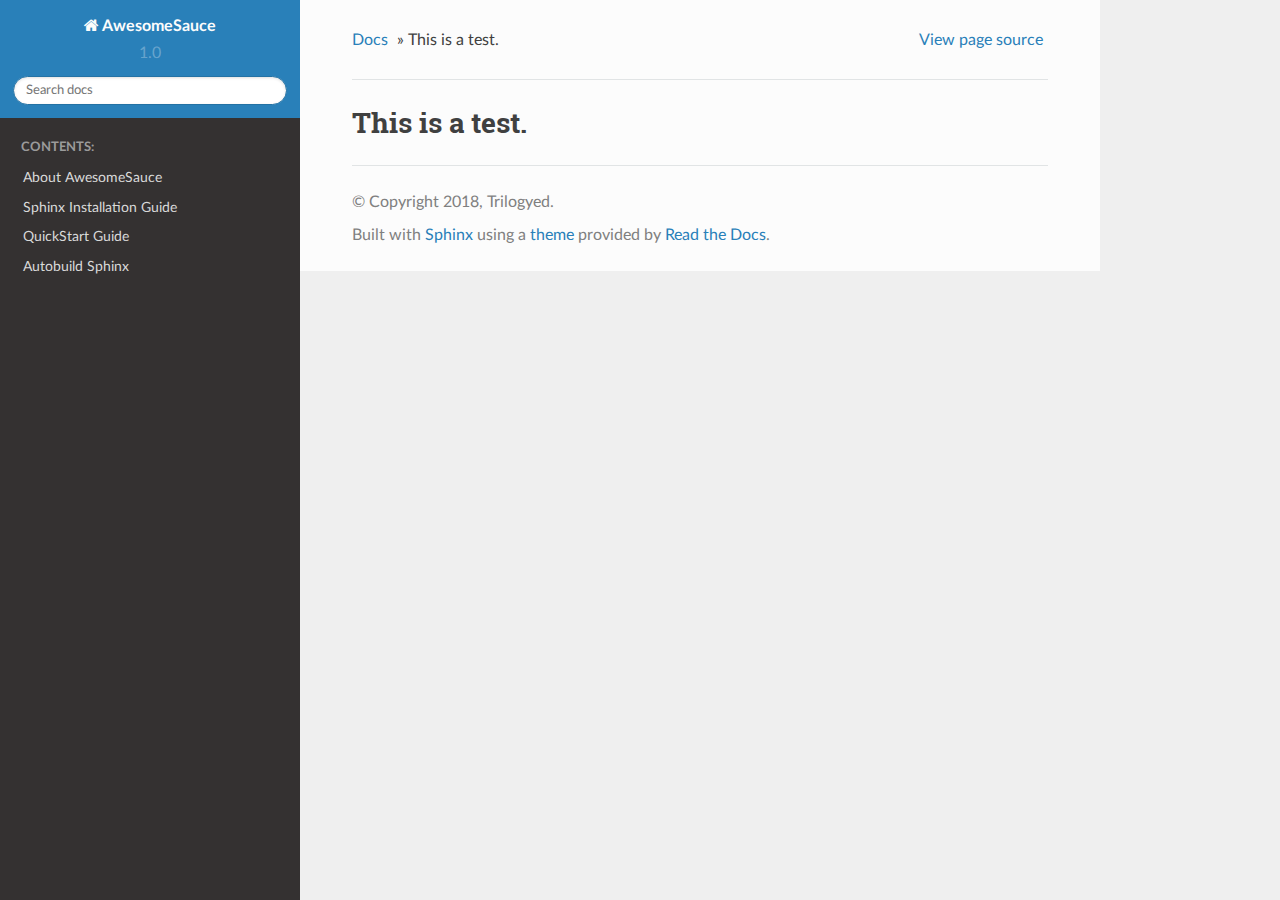
<file: _build/html/usage/test.html>
<!DOCTYPE html>
<!--[if IE 8]><html class="no-js lt-ie9" lang="en" > <![endif]-->
<!--[if gt IE 8]><!--> <html class="no-js" lang="en" > <!--<![endif]-->
<head>
  <meta charset="utf-8">
  
  <meta name="viewport" content="width=device-width, initial-scale=1.0">
  
  <title>This is a test. &mdash; AwesomeSauce 1.0.0 documentation</title>
  

  
  
  
  

  

  
  
    

  

  <link rel="stylesheet" href="../_static/css/theme.css" type="text/css" />
  <link rel="stylesheet" href="../_static/pygments.css" type="text/css" />
    <link rel="index" title="Index" href="../genindex.html" />
    <link rel="search" title="Search" href="../search.html" /> 

  
  <script src="../_static/js/modernizr.min.js"></script>

</head>

<body class="wy-body-for-nav">

   
  <div class="wy-grid-for-nav">

    
    <nav data-toggle="wy-nav-shift" class="wy-nav-side">
      <div class="wy-side-scroll">
        <div class="wy-side-nav-search">
          

          
            <a href="../index.html" class="icon icon-home"> AwesomeSauce
          

          
          </a>

          
            
            
              <div class="version">
                1.0
              </div>
            
          

          
<div role="search">
  <form id="rtd-search-form" class="wy-form" action="../search.html" method="get">
    <input type="text" name="q" placeholder="Search docs" />
    <input type="hidden" name="check_keywords" value="yes" />
    <input type="hidden" name="area" value="default" />
  </form>
</div>

          
        </div>

        <div class="wy-menu wy-menu-vertical" data-spy="affix" role="navigation" aria-label="main navigation">
          
            
            
              
            
            
              <p class="caption"><span class="caption-text">Contents:</span></p>
<ul>
<li class="toctree-l1"><a class="reference internal" href="../README.html">About AwesomeSauce</a></li>
<li class="toctree-l1"><a class="reference internal" href="installation.html">Sphinx Installation Guide</a></li>
<li class="toctree-l1"><a class="reference internal" href="quickstart.html">QuickStart Guide</a></li>
<li class="toctree-l1"><a class="reference internal" href="autobuild.html">Autobuild Sphinx</a></li>
</ul>

            
          
        </div>
      </div>
    </nav>

    <section data-toggle="wy-nav-shift" class="wy-nav-content-wrap">

      
      <nav class="wy-nav-top" aria-label="top navigation">
        
          <i data-toggle="wy-nav-top" class="fa fa-bars"></i>
          <a href="../index.html">AwesomeSauce</a>
        
      </nav>


      <div class="wy-nav-content">
        
        <div class="rst-content">
        
          















<div role="navigation" aria-label="breadcrumbs navigation">

  <ul class="wy-breadcrumbs">
    
      <li><a href="../index.html">Docs</a> &raquo;</li>
        
      <li>This is a test.</li>
    
    
      <li class="wy-breadcrumbs-aside">
        
            
            <a href="../_sources/usage/test.md.txt" rel="nofollow"> View page source</a>
          
        
      </li>
    
  </ul>

  
  <hr/>
</div>
          <div role="main" class="document" itemscope="itemscope" itemtype="http://schema.org/Article">
           <div itemprop="articleBody">
            
  <div class="section" id="this-is-a-test">
<span id="this-is-a-test"></span><h1>This is a test.<a class="headerlink" href="#this-is-a-test" title="Permalink to this headline">¶</a></h1>
</div>


           </div>
           
          </div>
          <footer>
  

  <hr/>

  <div role="contentinfo">
    <p>
        &copy; Copyright 2018, Trilogyed.

    </p>
  </div>
  Built with <a href="http://sphinx-doc.org/">Sphinx</a> using a <a href="https://github.com/rtfd/sphinx_rtd_theme">theme</a> provided by <a href="https://readthedocs.org">Read the Docs</a>. 

</footer>

        </div>
      </div>

    </section>

  </div>
  


  

    <script type="text/javascript">
        var DOCUMENTATION_OPTIONS = {
            URL_ROOT:'../',
            VERSION:'1.0.0',
            LANGUAGE:'None',
            COLLAPSE_INDEX:false,
            FILE_SUFFIX:'.html',
            HAS_SOURCE:  true,
            SOURCELINK_SUFFIX: '.txt'
        };
    </script>
      <script type="text/javascript" src="../_static/jquery.js"></script>
      <script type="text/javascript" src="../_static/underscore.js"></script>
      <script type="text/javascript" src="../_static/doctools.js"></script>

  

  <script type="text/javascript" src="../_static/js/theme.js"></script>

  <script type="text/javascript">
      jQuery(function () {
          SphinxRtdTheme.Navigation.enable(true);
      });
  </script> 

</body>
</html>
</file>
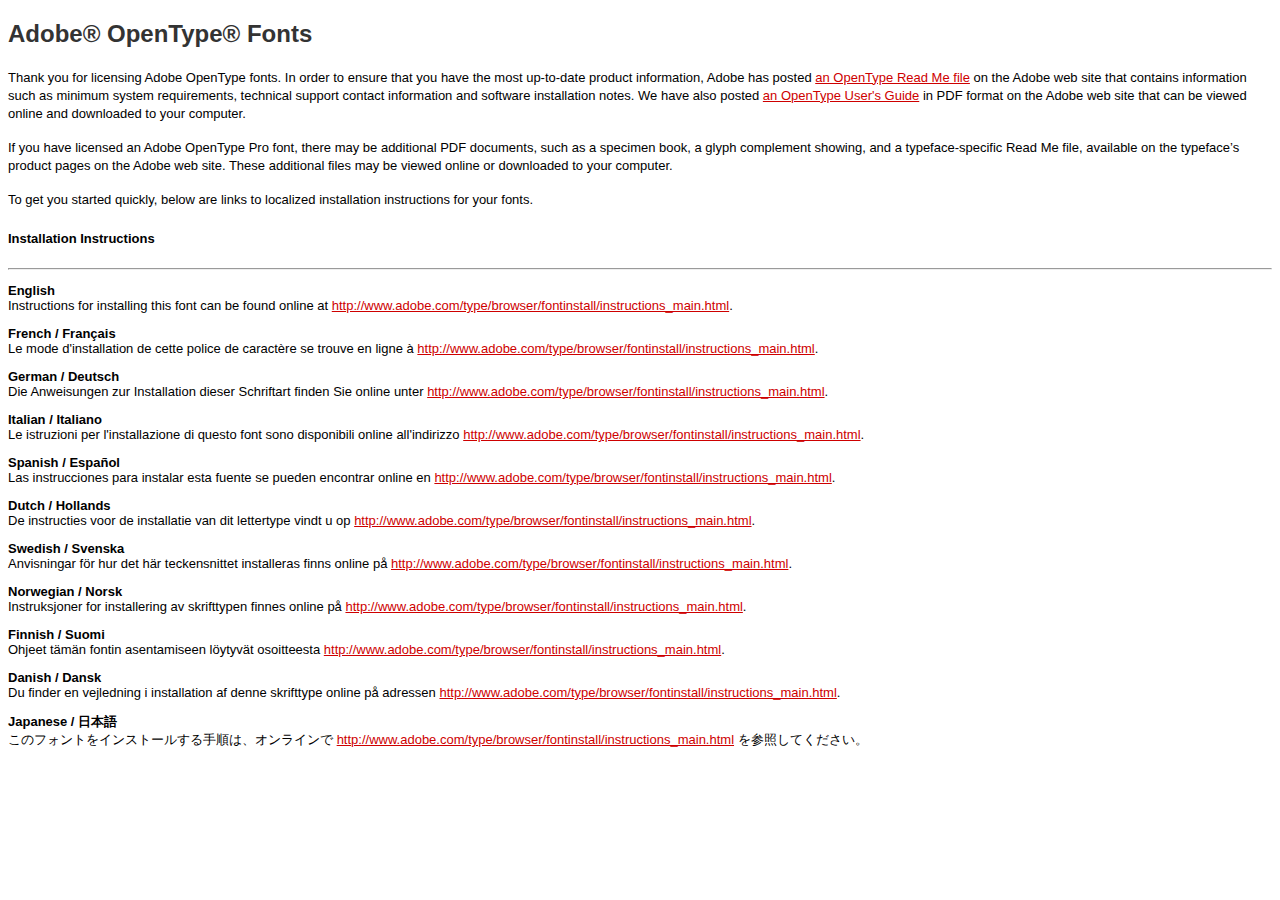
<file: _build/html/_static/fonts/source-serif-pro/ReadMe.html>
<!DOCTYPE html>
<html>
<head>
	<title>Read Me File for Adobe® OpenType® Fonts</title>
	<meta charset="utf-8" />
</head>
<body bgcolor="white" link="#ce0000" alink="#ce0000" vlink="#9c6363">
		<h2><font color="#333333"
face="verdana,geneva,arial">Adobe&reg; OpenType&reg; Fonts</font></h2>
		<p><font size="2" face="verdana,geneva,arial">Thank
you for licensing Adobe OpenType fonts. In order to ensure that you
have the most up-to-date product information, Adobe has posted <a
href="http://www.adobe.com/type/browser/OTReadMe.html">an OpenType
Read Me file</a> on the Adobe web site that contains information such
as minimum system requirements, technical support contact information
and software installation notes. We have also posted <a
href="http://www.adobe.com/type/browser/pdfs/OTGuide.pdf">an OpenType
User's Guide</a> in PDF format on the Adobe web site that can be
viewed online and downloaded to your computer. <P>If you have
licensed an Adobe OpenType Pro font, there may be additional PDF
documents, such as a specimen book, a glyph complement showing, and a
typeface-specific Read Me file, available on the typeface&#146;s
product pages on the Adobe web site. These additional files may be
viewed online or downloaded to your computer.<P>To get you started
quickly, below are links to localized installation instructions for
your fonts.

<h4>Installation Instructions</h4><hr>
<p lang=en><b>English</b><br>
Instructions for installing this font can be found online at <a
href="http://www.adobe.com/type/browser/fontinstall/instructions_main.html">http://www.adobe.com/type/browser/fontinstall/instructions_main.html</a>.</p>
<p lang=fr><b>French / Fran&#231;ais</b><br>
Le mode d'installation de cette police de caract&#232;re se trouve en
ligne &#224; <a
href="http://www.adobe.com/type/browser/fontinstall/instructions_main.html">http://www.adobe.com/type/browser/fontinstall/instructions_main.html</a>.</p>
<p lang=de><b>German / Deutsch</b><br>
Die Anweisungen zur Installation dieser Schriftart finden Sie online
unter <a
href="http://www.adobe.com/type/browser/fontinstall/instructions_main.html">http://www.adobe.com/type/browser/fontinstall/instructions_main.html</a>.</p>
<p lang=it><b>Italian / Italiano</b><br>
Le istruzioni per l'installazione di questo font sono disponibili
online all'indirizzo <a
href="http://www.adobe.com/type/browser/fontinstall/instructions_main.html">http://www.adobe.com/type/browser/fontinstall/instructions_main.html</a>.</p>
<p lang=es><b>Spanish / Espa&#241;ol</b><br>
Las instrucciones para instalar esta fuente se pueden encontrar
online en <a
href="http://www.adobe.com/type/browser/fontinstall/instructions_main.html">http://www.adobe.com/type/browser/fontinstall/instructions_main.html</a>.</p>
<p lang=nl><b>Dutch / Hollands</b><br>
De instructies voor de installatie van dit lettertype vindt u op <a
href="http://www.adobe.com/type/browser/fontinstall/instructions_main.html">http://www.adobe.com/type/browser/fontinstall/instructions_main.html</a>.</p>
<p><b>Swedish / Svenska</b><br>
Anvisningar f&#246;r hur det h&#228;r teckensnittet installeras finns
online p&#229; <a
href="http://www.adobe.com/type/browser/fontinstall/instructions_main.html">http://www.adobe.com/type/browser/fontinstall/instructions_main.html</a>.</p>
<p><b>Norwegian / Norsk</b><br>
Instruksjoner for installering av skrifttypen finnes online p&#229;
<a
href="http://www.adobe.com/type/browser/fontinstall/instructions_main.html">http://www.adobe.com/type/browser/fontinstall/instructions_main.html</a>.</p>
<p><b>Finnish / Suomi</b><br>
Ohjeet t&#228;m&#228;n fontin asentamiseen l&#246;ytyv&#228;t
osoitteesta <a
href="http://www.adobe.com/type/browser/fontinstall/instructions_main.html">http://www.adobe.com/type/browser/fontinstall/instructions_main.html</a>.</p>
<p><b>Danish / Dansk</b><br>
Du finder en vejledning i installation af denne skrifttype online
p&#229; adressen <a
href="http://www.adobe.com/type/browser/fontinstall/instructions_main.html">http://www.adobe.com/type/browser/fontinstall/instructions_main.html</a>.</p>
<p lang=ja><b>Japanese / 日本語</b><br>
このフォントをインストールする手順は、オンラインで <a
href="http://www.adobe.com/type/browser/fontinstall/instructions_main.html">http://www.adobe.com/type/browser/fontinstall/instructions_main.html</a>
を参照してください。</p>
</body>
</html>
</file>
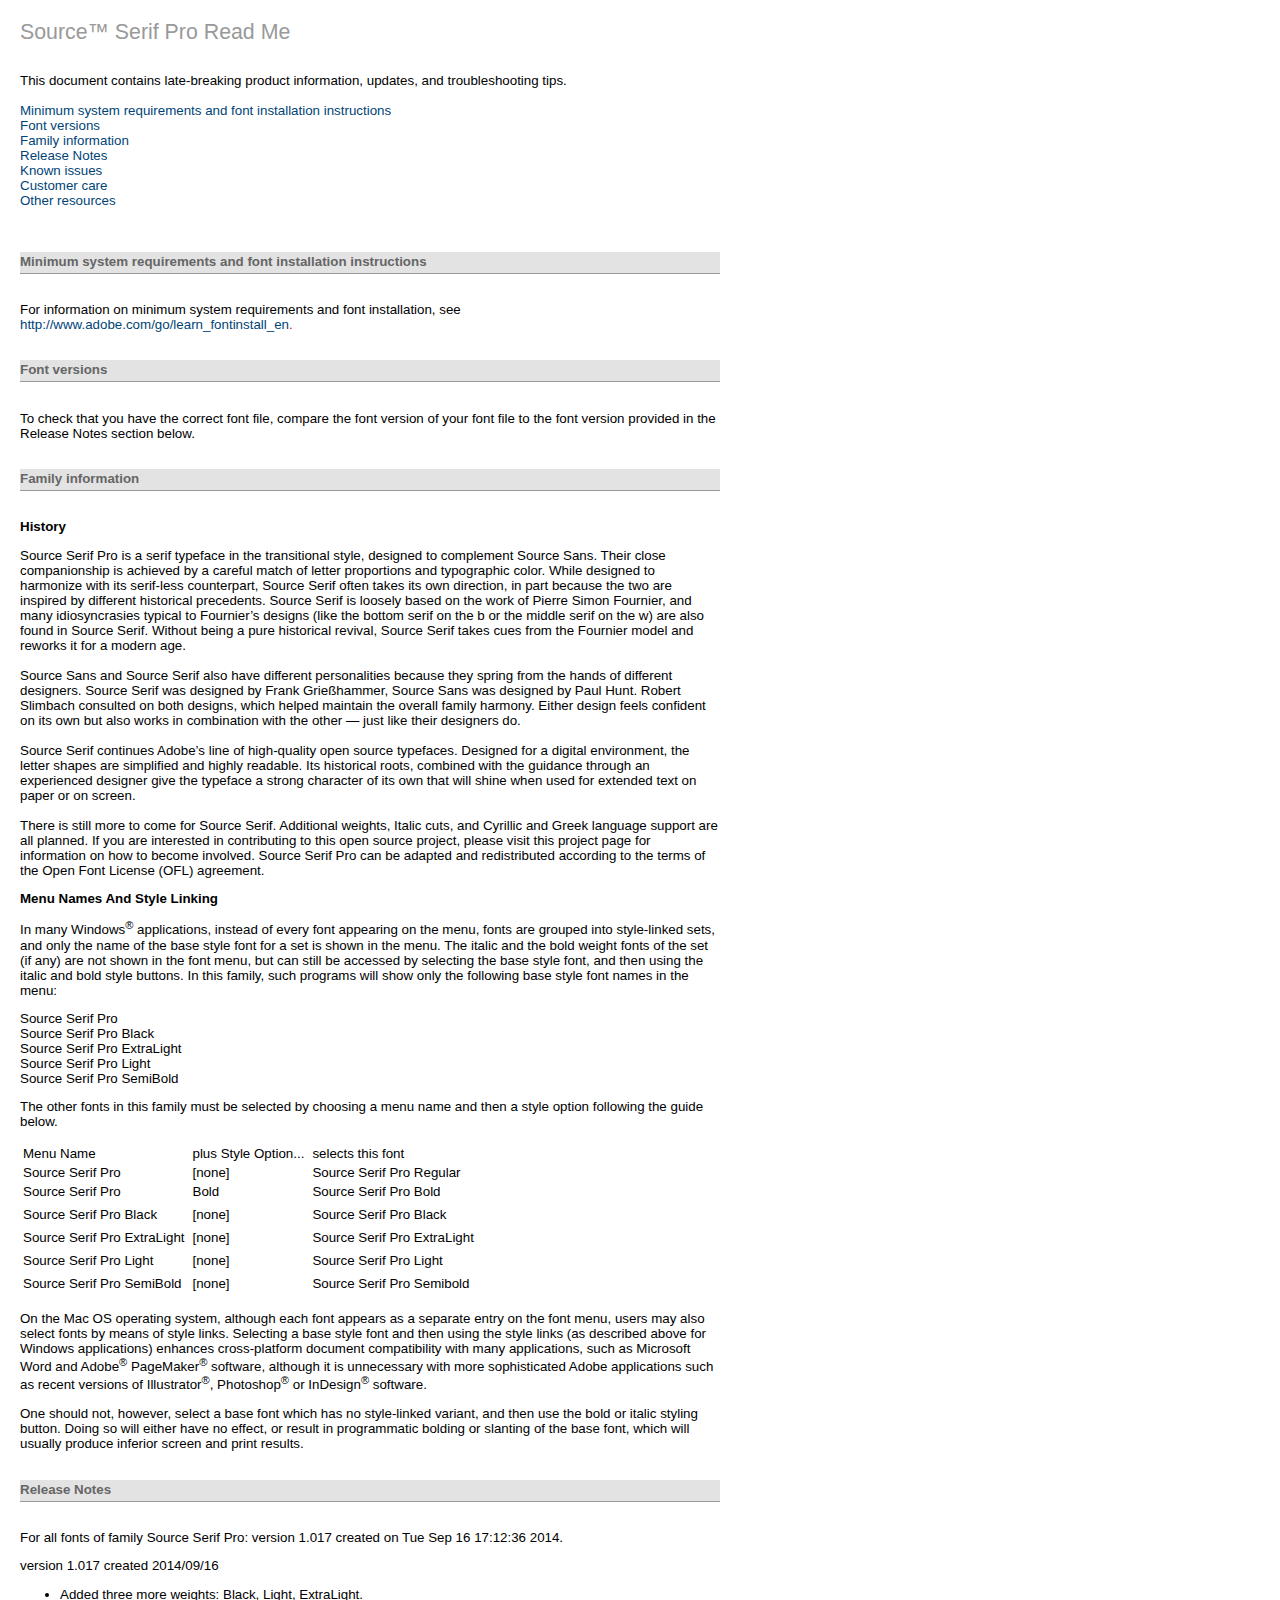
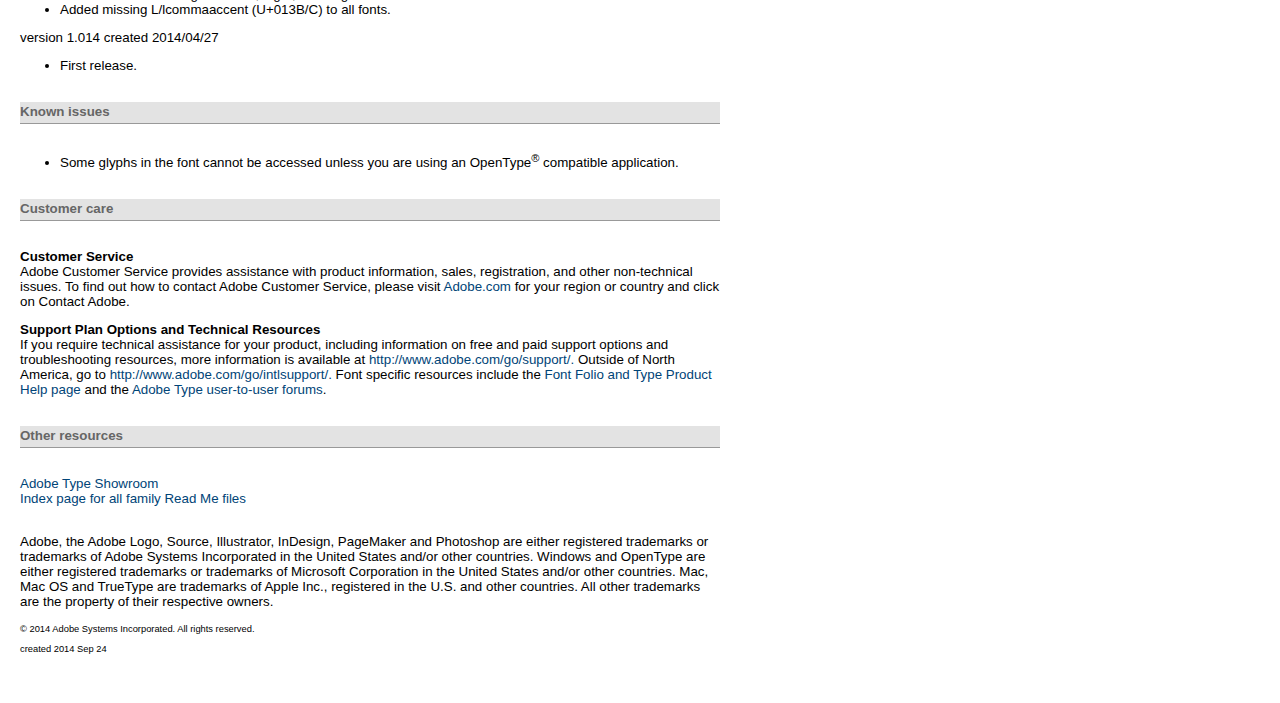
<file: _build/html/_static/fonts/source-serif-pro/SourceSerifProReadMe.html>
<!DOCTYPE html PUBLIC "-//W3C//DTD XHTML 1.0 Transitional//EN"
    "http://www.w3.org/TR/xhtml1/DTD/xhtml1-transitional.dtd">
<!-- Read-me Template Version 1.003 Jan 145 2013 -->
<html>
  <head>
    <meta http-equiv="content-type" content="text/html" />
    <meta name="title" content="Read Me File for Source Serif Pro" />
    <meta name="description" content="Read Me file for Source Serif Pro ..." />
    <title>Source Serif Pro Read Me</title>
    <style type="text/css" media="screen">
    	/*********************** fonts ************************/
    	body {font-family: sans-serif; font-weight: normal; font-size: 10pt; color: #000000; margin: 0px; background-color: white;} 
    	h1 {display:inline; font-family: sans-serif; font-weight: normal; color: #999999;} 
    	h2 {display:inline; font-size: 10pt; font-family: sans-serif; font-weight: bold; color: #666666;}
    	hFooter  {font-family: sans-serif; font-weight: normal; font-size: 7pt; color: #000000; margin: 0px; background-color: white;} 
    	/*********************** links ************************/ 
    	a:link {color:#004477; text-decoration:none; margin: 0px 0px 0px 0px;} 
    	a:visited {color:#6d7f8e; text-decoration:none; margin: 0px 0px 0px 0px;} 
    	a:hover {color:#ff0000; text-decoration:none; margin: 0px 0px 0px 0px;} 
    	/*********************** div tags ************************/ 
    	#page {float:left; width:700px; margin:20px 20px 20px 20px;} 
    	#subTitle {background-color:#e3e3e3; float:left; width:700px; border-bottom:solid #999999 1.0pt; border-bottom-alt:solid #999999 .5pt; padding:2px 0px 4px 0px;} 
    	#title {background-color:#e3e3e3; float:left; width:700px; border-bottom:solid #999999 1.0pt; border-bottom-alt:solid #999999 .5pt; padding:2px 0px 4px 0px;} 
    	#description {float:left; width:700px; padding:15px 0px 15px 0px;} .style6 {color: #666666} .style7 {color: #FF0000}</style>
  </head>
  <body>
    <div id="page">
    <h1>
      <span style="font-size:16pt">Source&#153; Serif Pro Read Me</span>
    </h1>
    <br />
    <div id="description">
      <p>This document contains late-breaking product information, updates, and troubleshooting tips.
      <br />
      <br />
      <a href="#A1">Minimum system requirements and font installation instructions</a>
      <br />
      <a href="#A2A">Font versions</a>
      <br />
      <a href="#A2">Family information</a>
      <br />
      <a href="#A3">Release Notes</a>
      <br />
      <a href="#A8">Known issues</a>
      <br />
      <a href="#A9">Customer care</a>
      <br />
      <a href="#A10">Other resources</a>
      <br />
      <a href="#A12"></a>
      <br /></p>
    </div>
    <div id="title">
      <a name="A1" id="A1"></a>
      <h2>Minimum system requirements and font installation instructions</h2>
    </div>
    <div id="description">
      <p>For information on minimum system requirements and font installation, see <span class="style7">
      <a title="http://www.adobe.com/go/learn_fontinstall_en" href="http://www.adobe.com/go/learn_fontinstall_en">http://www.adobe.com/go/learn_fontinstall_en</a>.</span></p>
     </div>
    <div id="title">
      <a name="A2A" id=A2A></a>
      <h2>Font versions</h2>
    </div>
    <div id="description">
      <p>To check that you have the correct font file, compare the font version of your font file to the font version provided in the Release Notes section below.</p>
     </div>
    <div id="title">
      <h2>
        <a name="A2" id="A2">Family information</a>
      </h2>
    </div>
    <div id="description">
    <p>
      <strong>History</strong>
    </p>Source Serif Pro is a serif typeface in the transitional style, designed to complement Source Sans. Their close companionship is achieved by a careful match of letter proportions and typographic color. While designed to harmonize with its serif-less counterpart, Source Serif often takes its own direction, in part because the two are inspired by different historical precedents. Source Serif is loosely based on the work of Pierre Simon Fournier, and many idiosyncrasies typical to Fournier&rsquo;s designs (like the bottom serif on the b or the middle serif on the w) are also found in Source Serif. Without being a pure historical revival, Source Serif takes cues from the Fournier model and reworks it for a modern age.<br><br>Source Sans and Source Serif also have different personalities because they spring from the hands of different designers. Source Serif was designed by Frank Grie&#223;hammer, Source Sans was designed by Paul Hunt. Robert Slimbach consulted on both designs, which helped maintain the overall family harmony. Either design feels confident on its own but also works in combination with the other &mdash; just like their designers do.<br><br>Source Serif continues Adobe&rsquo;s line of high-quality open source typefaces. Designed for a digital environment, the letter shapes are simplified and highly readable. Its historical roots, combined with the guidance through an experienced designer give the typeface a strong character of its own that will shine when used for extended text on paper or on screen.<br><br>There is still more to come for Source Serif. Additional weights, Italic cuts, and Cyrillic and Greek language support are all planned. If you are interested in contributing to this open source project, please visit this project page for information on how to become involved. Source Serif Pro can be adapted and redistributed according to the terms of the Open Font License (OFL) agreement. 
    <p>
      <strong>Menu Names And Style Linking</strong>
    </p>
<p>In many Windows<sup>&reg;</sup> applications, instead of every font appearing on
the menu, fonts are grouped into style-linked sets, and only the name of
the base style font  for a set is shown in the menu. The italic and the
bold weight fonts of the set (if any) are not shown in the font menu,  but can still be
accessed  by selecting the base style font, and then using the italic
and bold style buttons. In this family, such programs will show only the
following base style font names in the menu:</p>
<p>Source Serif Pro<br>
Source Serif Pro Black<br>
Source Serif Pro ExtraLight<br>
Source Serif Pro Light<br>
Source Serif Pro SemiBold<br></p>
<p>The other fonts in this family must be selected by choosing a menu name
and then a style option following the guide below.</p>
<table border="0">
<tr> <td>Menu Name</td> <td> </td> <td>plus Style Option... </td> <td> </td> <td>selects this font</td> </tr>
<tr> <td>Source Serif Pro</td> <td> </td> <td>[none]</td> <td> </td> <td>Source Serif Pro Regular</td> </tr>
<tr> <td>Source Serif Pro</td> <td> </td> <td>Bold</td> <td> </td> <td>Source Serif Pro Bold</td> </tr>
<tr> <td> </td> <td> </td> <td> </td> <td> </td> <td> </td> </tr>
<tr> <td>Source Serif Pro Black</td> <td> </td> <td>[none]</td> <td> </td> <td>Source Serif Pro Black</td> </tr>
<tr> <td> </td> <td> </td> <td> </td> <td> </td> <td> </td> </tr>
<tr> <td>Source Serif Pro ExtraLight</td> <td> </td> <td>[none]</td> <td> </td> <td>Source Serif Pro ExtraLight</td> </tr>
<tr> <td> </td> <td> </td> <td> </td> <td> </td> <td> </td> </tr>
<tr> <td>Source Serif Pro Light</td> <td> </td> <td>[none]</td> <td> </td> <td>Source Serif Pro Light</td> </tr>
<tr> <td> </td> <td> </td> <td> </td> <td> </td> <td> </td> </tr>
<tr> <td>Source Serif Pro SemiBold</td> <td> </td> <td>[none]</td> <td> </td> <td>Source Serif Pro Semibold</td> </tr>
<tr> <td> </td> <td> </td> <td> </td> <td> </td> <td> </td> </tr>
</table>
<p>On the Mac OS operating system, although each font appears as a separate entry on the
font menu, users may also select fonts by means of style links.
Selecting a base style font and then using the style links (as described
above for Windows applications) enhances cross-platform document compatibility with
many applications, such as Microsoft Word and Adobe<sup>&reg;</sup> PageMaker<sup>&reg;</sup> software,
although it is unnecessary with more sophisticated Adobe applications
such as recent versions of Illustrator<sup>&reg;</sup>, Photoshop<sup>&reg;</sup> or
InDesign<sup>&reg;</sup> software.</p>
<p>One should not, however, select a base font which has no style-linked
variant, and then use the bold or italic styling button. Doing so will
either have no effect, or result in programmatic bolding or slanting of
the base font, which will usually produce inferior screen and print
results.</p>
</div>
    <div id="title">
      <h2>
        <a name="A3" id="A3">Release Notes</a>
      </h2>
    </div>
    <div id="description"><p>For all fonts of family Source Serif Pro: version 1.017 created on Tue Sep 16 17:12:36 2014.</p>
<p>version 1.017 created 2014/09/16</p>
<ul>
<li>	Added three more weights: Black, Light, ExtraLight.</li>
<li>	Added missing L/lcommaaccent (U+013B/C) to all fonts.</li>
</ul>
<p>version 1.014 created 2014/04/27</p>
<ul>
<li>	First release.</li>
</ul>
</div>
    <div id="title">
      <h2>
        <a name="A8" id="A8">Known issues</a>
      </h2>
    </div>
    <div id="description"><ul>    <li>Some glyphs in the font cannot be accessed unless you are using an OpenType<sup>&reg;</sup> compatible application.
    </li>
</ul></div>
    <div id="title">
      <h2>
        <a name="A9" id="A9">Customer care</a>
      </h2>
    </div>
    <div id="description">
      <p>
      <strong>Customer Service</strong>
      <br />Adobe Customer Service provides assistance with product information, sales, registration, and other non-technical issues.
      To find out how to contact Adobe Customer Service, please visit <a href="http://www.adobe.com">Adobe.com</a> for your region or country and click on Contact Adobe.</p>
      <p>
      <strong>Support Plan Options and Technical Resources</strong>
      <br />If you require technical assistance for your product, including information on free and paid support options and troubleshooting resources, more information is available at 
      <a title="http://www.adobe.com/go/support/" href="http://www.adobe.com/go/support/">
        <span title="http://www.adobe.com/go/support/">http://www.adobe.com/go/support/.</span>
      </a> Outside of North America, go to 
      <a title="http://www.adobe.com/go/intlsupport/" href="http://www.adobe.com/go/intlsupport/">
        <span title="http://www.adobe.com/go/intlsupport/">http://www.adobe.com/go/intlsupport/.</span>
      </a>Font specific resources include the <a href="http://helpx.adobe.com/font-folio-type.html">Font Folio and Type Product Help page</a> and the <a href="http://forums.adobe.com/community/typography_fonts">Adobe Type user-to-user forums</a>.</p>
    </div>
    <div id="title">
      <h2>
        <a name="A10" id="A10">Other resources</a>
      </h2>
    </div>
    <div id="description">
      <p>
         <a href="http://www.adobe.com/type">Adobe Type Showroom</a>
        <br />
        <a href="http://www.adobe.com/type/family_readmes.html">Index page for all family Read Me files</a>
        <br />
      </p>
      <p align="left">
        <br />
    	Adobe, the Adobe Logo, Source, Illustrator, InDesign, PageMaker and Photoshop are either registered trademarks or trademarks of Adobe Systems Incorporated in the United States and/or other countries. Windows and OpenType are either registered trademarks or trademarks of Microsoft Corporation in the United States and/or other countries.  Mac, Mac OS and TrueType are trademarks of Apple Inc., registered in the U.S. and other countries. All other trademarks are the property of their respective owners. <br />
        <br />
        <hFooter>
    	&copy; 2014 Adobe Systems Incorporated. All rights reserved.<br /><br />created 2014 Sep 24
        <hFooter>
      </p>
    </div>
    </div>
  </body>
</html>
</file>
<file: _build/html/_static/css/theme.css>
/* sphinx_rtd_theme version 0.4.1 | MIT license */
/* Built 20180727 10:07 */
*{-webkit-box-sizing:border-box;-moz-box-sizing:border-box;box-sizing:border-box}article,aside,details,figcaption,figure,footer,header,hgroup,nav,section{display:block}audio,canvas,video{display:inline-block;*display:inline;*zoom:1}audio:not([controls]){display:none}[hidden]{display:none}*{-webkit-box-sizing:border-box;-moz-box-sizing:border-box;box-sizing:border-box}html{font-size:100%;-webkit-text-size-adjust:100%;-ms-text-size-adjust:100%}body{margin:0}a:hover,a:active{outline:0}abbr[title]{border-bottom:1px dotted}b,strong{font-weight:bold}blockquote{margin:0}dfn{font-style:italic}ins{background:#ff9;color:#000;text-decoration:none}mark{background:#ff0;color:#000;font-style:italic;font-weight:bold}pre,code,.rst-content tt,.rst-content code,kbd,samp{font-family:monospace,serif;_font-family:"courier new",monospace;font-size:1em}pre{white-space:pre}q{quotes:none}q:before,q:after{content:"";content:none}small{font-size:85%}sub,sup{font-size:75%;line-height:0;position:relative;vertical-align:baseline}sup{top:-0.5em}sub{bottom:-0.25em}ul,ol,dl{margin:0;padding:0;list-style:none;list-style-image:none}li{list-style:none}dd{margin:0}img{border:0;-ms-interpolation-mode:bicubic;vertical-align:middle;max-width:100%}svg:not(:root){overflow:hidden}figure{margin:0}form{margin:0}fieldset{border:0;margin:0;padding:0}label{cursor:pointer}legend{border:0;*margin-left:-7px;padding:0;white-space:normal}button,input,select,textarea{font-size:100%;margin:0;vertical-align:baseline;*vertical-align:middle}button,input{line-height:normal}button,input[type="button"],input[type="reset"],input[type="submit"]{cursor:pointer;-webkit-appearance:button;*overflow:visible}button[disabled],input[disabled]{cursor:default}input[type="checkbox"],input[type="radio"]{box-sizing:border-box;padding:0;*width:13px;*height:13px}input[type="search"]{-webkit-appearance:textfield;-moz-box-sizing:content-box;-webkit-box-sizing:content-box;box-sizing:content-box}input[type="search"]::-webkit-search-decoration,input[type="search"]::-webkit-search-cancel-button{-webkit-appearance:none}button::-moz-focus-inner,input::-moz-focus-inner{border:0;padding:0}textarea{overflow:auto;vertical-align:top;resize:vertical}table{border-collapse:collapse;border-spacing:0}td{vertical-align:top}.chromeframe{margin:.2em 0;background:#ccc;color:#000;padding:.2em 0}.ir{display:block;border:0;text-indent:-999em;overflow:hidden;background-color:transparent;background-repeat:no-repeat;text-align:left;direction:ltr;*line-height:0}.ir br{display:none}.hidden{display:none !important;visibility:hidden}.visuallyhidden{border:0;clip:rect(0 0 0 0);height:1px;margin:-1px;overflow:hidden;padding:0;position:absolute;width:1px}.visuallyhidden.focusable:active,.visuallyhidden.focusable:focus{clip:auto;height:auto;margin:0;overflow:visible;position:static;width:auto}.invisible{visibility:hidden}.relative{position:relative}big,small{font-size:100%}@media print{html,body,section{background:none !important}*{box-shadow:none !important;text-shadow:none !important;filter:none !important;-ms-filter:none !important}a,a:visited{text-decoration:underline}.ir a:after,a[href^="javascript:"]:after,a[href^="#"]:after{content:""}pre,blockquote{page-break-inside:avoid}thead{display:table-header-group}tr,img{page-break-inside:avoid}img{max-width:100% !important}@page{margin:.5cm}p,h2,.rst-content .toctree-wrapper p.caption,h3{orphans:3;widows:3}h2,.rst-content .toctree-wrapper p.caption,h3{page-break-after:avoid}}.fa:before,.wy-menu-vertical li span.toctree-expand:before,.wy-menu-vertical li.on a span.toctree-expand:before,.wy-menu-vertical li.current>a span.toctree-expand:before,.rst-content .admonition-title:before,.rst-content h1 .headerlink:before,.rst-content h2 .headerlink:before,.rst-content h3 .headerlink:before,.rst-content h4 .headerlink:before,.rst-content h5 .headerlink:before,.rst-content h6 .headerlink:before,.rst-content dl dt .headerlink:before,.rst-content p.caption .headerlink:before,.rst-content table>caption .headerlink:before,.rst-content tt.download span:first-child:before,.rst-content code.download span:first-child:before,.icon:before,.wy-dropdown .caret:before,.wy-inline-validate.wy-inline-validate-success .wy-input-context:before,.wy-inline-validate.wy-inline-validate-danger .wy-input-context:before,.wy-inline-validate.wy-inline-validate-warning .wy-input-context:before,.wy-inline-validate.wy-inline-validate-info .wy-input-context:before,.wy-alert,.rst-content .note,.rst-content .attention,.rst-content .caution,.rst-content .danger,.rst-content .error,.rst-content .hint,.rst-content .important,.rst-content .tip,.rst-content .warning,.rst-content .seealso,.rst-content .admonition-todo,.rst-content .admonition,.btn,input[type="text"],input[type="password"],input[type="email"],input[type="url"],input[type="date"],input[type="month"],input[type="time"],input[type="datetime"],input[type="datetime-local"],input[type="week"],input[type="number"],input[type="search"],input[type="tel"],input[type="color"],select,textarea,.wy-menu-vertical li.on a,.wy-menu-vertical li.current>a,.wy-side-nav-search>a,.wy-side-nav-search .wy-dropdown>a,.wy-nav-top a{-webkit-font-smoothing:antialiased}.clearfix{*zoom:1}.clearfix:before,.clearfix:after{display:table;content:""}.clearfix:after{clear:both}/*!
 *  Font Awesome 4.7.0 by @davegandy - http://fontawesome.io - @fontawesome
 *  License - http://fontawesome.io/license (Font: SIL OFL 1.1, CSS: MIT License)
 */@font-face{font-family:'FontAwesome';src:url("../fonts/fontawesome-webfont.eot?v=4.7.0");src:url("../fonts/fontawesome-webfont.eot?#iefix&v=4.7.0") format("embedded-opentype"),url("../fonts/fontawesome-webfont.woff2?v=4.7.0") format("woff2"),url("../fonts/fontawesome-webfont.woff?v=4.7.0") format("woff"),url("../fonts/fontawesome-webfont.ttf?v=4.7.0") format("truetype"),url("../fonts/fontawesome-webfont.svg?v=4.7.0#fontawesomeregular") format("svg");font-weight:normal;font-style:normal}.fa,.wy-menu-vertical li span.toctree-expand,.wy-menu-vertical li.on a span.toctree-expand,.wy-menu-vertical li.current>a span.toctree-expand,.rst-content .admonition-title,.rst-content h1 .headerlink,.rst-content h2 .headerlink,.rst-content h3 .headerlink,.rst-content h4 .headerlink,.rst-content h5 .headerlink,.rst-content h6 .headerlink,.rst-content dl dt .headerlink,.rst-content p.caption .headerlink,.rst-content table>caption .headerlink,.rst-content tt.download span:first-child,.rst-content code.download span:first-child,.icon{display:inline-block;font:normal normal normal 14px/1 FontAwesome;font-size:inherit;text-rendering:auto;-webkit-font-smoothing:antialiased;-moz-osx-font-smoothing:grayscale}.fa-lg{font-size:1.3333333333em;line-height:.75em;vertical-align:-15%}.fa-2x{font-size:2em}.fa-3x{font-size:3em}.fa-4x{font-size:4em}.fa-5x{font-size:5em}.fa-fw{width:1.2857142857em;text-align:center}.fa-ul{padding-left:0;margin-left:2.1428571429em;list-style-type:none}.fa-ul>li{position:relative}.fa-li{position:absolute;left:-2.1428571429em;width:2.1428571429em;top:.1428571429em;text-align:center}.fa-li.fa-lg{left:-1.8571428571em}.fa-border{padding:.2em .25em .15em;border:solid 0.08em #eee;border-radius:.1em}.fa-pull-left{float:left}.fa-pull-right{float:right}.fa.fa-pull-left,.wy-menu-vertical li span.fa-pull-left.toctree-expand,.wy-menu-vertical li.on a span.fa-pull-left.toctree-expand,.wy-menu-vertical li.current>a span.fa-pull-left.toctree-expand,.rst-content .fa-pull-left.admonition-title,.rst-content h1 .fa-pull-left.headerlink,.rst-content h2 .fa-pull-left.headerlink,.rst-content h3 .fa-pull-left.headerlink,.rst-content h4 .fa-pull-left.headerlink,.rst-content h5 .fa-pull-left.headerlink,.rst-content h6 .fa-pull-left.headerlink,.rst-content dl dt .fa-pull-left.headerlink,.rst-content p.caption .fa-pull-left.headerlink,.rst-content table>caption .fa-pull-left.headerlink,.rst-content tt.download span.fa-pull-left:first-child,.rst-content code.download span.fa-pull-left:first-child,.fa-pull-left.icon{margin-right:.3em}.fa.fa-pull-right,.wy-menu-vertical li span.fa-pull-right.toctree-expand,.wy-menu-vertical li.on a span.fa-pull-right.toctree-expand,.wy-menu-vertical li.current>a span.fa-pull-right.toctree-expand,.rst-content .fa-pull-right.admonition-title,.rst-content h1 .fa-pull-right.headerlink,.rst-content h2 .fa-pull-right.headerlink,.rst-content h3 .fa-pull-right.headerlink,.rst-content h4 .fa-pull-right.headerlink,.rst-content h5 .fa-pull-right.headerlink,.rst-content h6 .fa-pull-right.headerlink,.rst-content dl dt .fa-pull-right.headerlink,.rst-content p.caption .fa-pull-right.headerlink,.rst-content table>caption .fa-pull-right.headerlink,.rst-content tt.download span.fa-pull-right:first-child,.rst-content code.download span.fa-pull-right:first-child,.fa-pull-right.icon{margin-left:.3em}.pull-right{float:right}.pull-left{float:left}.fa.pull-left,.wy-menu-vertical li span.pull-left.toctree-expand,.wy-menu-vertical li.on a span.pull-left.toctree-expand,.wy-menu-vertical li.current>a span.pull-left.toctree-expand,.rst-content .pull-left.admonition-title,.rst-content h1 .pull-left.headerlink,.rst-content h2 .pull-left.headerlink,.rst-content h3 .pull-left.headerlink,.rst-content h4 .pull-left.headerlink,.rst-content h5 .pull-left.headerlink,.rst-content h6 .pull-left.headerlink,.rst-content dl dt .pull-left.headerlink,.rst-content p.caption .pull-left.headerlink,.rst-content table>caption .pull-left.headerlink,.rst-content tt.download span.pull-left:first-child,.rst-content code.download span.pull-left:first-child,.pull-left.icon{margin-right:.3em}.fa.pull-right,.wy-menu-vertical li span.pull-right.toctree-expand,.wy-menu-vertical li.on a span.pull-right.toctree-expand,.wy-menu-vertical li.current>a span.pull-right.toctree-expand,.rst-content .pull-right.admonition-title,.rst-content h1 .pull-right.headerlink,.rst-content h2 .pull-right.headerlink,.rst-content h3 .pull-right.headerlink,.rst-content h4 .pull-right.headerlink,.rst-content h5 .pull-right.headerlink,.rst-content h6 .pull-right.headerlink,.rst-content dl dt .pull-right.headerlink,.rst-content p.caption .pull-right.headerlink,.rst-content table>caption .pull-right.headerlink,.rst-content tt.download span.pull-right:first-child,.rst-content code.download span.pull-right:first-child,.pull-right.icon{margin-left:.3em}.fa-spin{-webkit-animation:fa-spin 2s infinite linear;animation:fa-spin 2s infinite linear}.fa-pulse{-webkit-animation:fa-spin 1s infinite steps(8);animation:fa-spin 1s infinite steps(8)}@-webkit-keyframes fa-spin{0%{-webkit-transform:rotate(0deg);transform:rotate(0deg)}100%{-webkit-transform:rotate(359deg);transform:rotate(359deg)}}@keyframes fa-spin{0%{-webkit-transform:rotate(0deg);transform:rotate(0deg)}100%{-webkit-transform:rotate(359deg);transform:rotate(359deg)}}.fa-rotate-90{-ms-filter:"progid:DXImageTransform.Microsoft.BasicImage(rotation=1)";-webkit-transform:rotate(90deg);-ms-transform:rotate(90deg);transform:rotate(90deg)}.fa-rotate-180{-ms-filter:"progid:DXImageTransform.Microsoft.BasicImage(rotation=2)";-webkit-transform:rotate(180deg);-ms-transform:rotate(180deg);transform:rotate(180deg)}.fa-rotate-270{-ms-filter:"progid:DXImageTransform.Microsoft.BasicImage(rotation=3)";-webkit-transform:rotate(270deg);-ms-transform:rotate(270deg);transform:rotate(270deg)}.fa-flip-horizontal{-ms-filter:"progid:DXImageTransform.Microsoft.BasicImage(rotation=0, mirror=1)";-webkit-transform:scale(-1, 1);-ms-transform:scale(-1, 1);transform:scale(-1, 1)}.fa-flip-vertical{-ms-filter:"progid:DXImageTransform.Microsoft.BasicImage(rotation=2, mirror=1)";-webkit-transform:scale(1, -1);-ms-transform:scale(1, -1);transform:scale(1, -1)}:root .fa-rotate-90,:root .fa-rotate-180,:root .fa-rotate-270,:root .fa-flip-horizontal,:root .fa-flip-vertical{filter:none}.fa-stack{position:relative;display:inline-block;width:2em;height:2em;line-height:2em;vertical-align:middle}.fa-stack-1x,.fa-stack-2x{position:absolute;left:0;width:100%;text-align:center}.fa-stack-1x{line-height:inherit}.fa-stack-2x{font-size:2em}.fa-inverse{color:#fff}.fa-glass:before{content:""}.fa-music:before{content:""}.fa-search:before,.icon-search:before{content:""}.fa-envelope-o:before{content:""}.fa-heart:before{content:""}.fa-star:before{content:""}.fa-star-o:before{content:""}.fa-user:before{content:""}.fa-film:before{content:""}.fa-th-large:before{content:""}.fa-th:before{content:""}.fa-th-list:before{content:""}.fa-check:before{content:""}.fa-remove:before,.fa-close:before,.fa-times:before{content:""}.fa-search-plus:before{content:""}.fa-search-minus:before{content:""}.fa-power-off:before{content:""}.fa-signal:before{content:""}.fa-gear:before,.fa-cog:before{content:""}.fa-trash-o:before{content:""}.fa-home:before,.icon-home:before{content:""}.fa-file-o:before{content:""}.fa-clock-o:before{content:""}.fa-road:before{content:""}.fa-download:before,.rst-content tt.download span:first-child:before,.rst-content code.download span:first-child:before{content:""}.fa-arrow-circle-o-down:before{content:""}.fa-arrow-circle-o-up:before{content:""}.fa-inbox:before{content:""}.fa-play-circle-o:before{content:""}.fa-rotate-right:before,.fa-repeat:before{content:""}.fa-refresh:before{content:""}.fa-list-alt:before{content:""}.fa-lock:before{content:""}.fa-flag:before{content:""}.fa-headphones:before{content:""}.fa-volume-off:before{content:""}.fa-volume-down:before{content:""}.fa-volume-up:before{content:""}.fa-qrcode:before{content:""}.fa-barcode:before{content:""}.fa-tag:before{content:""}.fa-tags:before{content:""}.fa-book:before,.icon-book:before{content:""}.fa-bookmark:before{content:""}.fa-print:before{content:""}.fa-camera:before{content:""}.fa-font:before{content:""}.fa-bold:before{content:""}.fa-italic:before{content:""}.fa-text-height:before{content:""}.fa-text-width:before{content:""}.fa-align-left:before{content:""}.fa-align-center:before{content:""}.fa-align-right:before{content:""}.fa-align-justify:before{content:""}.fa-list:before{content:""}.fa-dedent:before,.fa-outdent:before{content:""}.fa-indent:before{content:""}.fa-video-camera:before{content:""}.fa-photo:before,.fa-image:before,.fa-picture-o:before{content:""}.fa-pencil:before{content:""}.fa-map-marker:before{content:""}.fa-adjust:before{content:""}.fa-tint:before{content:""}.fa-edit:before,.fa-pencil-square-o:before{content:""}.fa-share-square-o:before{content:""}.fa-check-square-o:before{content:""}.fa-arrows:before{content:""}.fa-step-backward:before{content:""}.fa-fast-backward:before{content:""}.fa-backward:before{content:""}.fa-play:before{content:""}.fa-pause:before{content:""}.fa-stop:before{content:""}.fa-forward:before{content:""}.fa-fast-forward:before{content:""}.fa-step-forward:before{content:""}.fa-eject:before{content:""}.fa-chevron-left:before{content:""}.fa-chevron-right:before{content:""}.fa-plus-circle:before{content:""}.fa-minus-circle:before{content:""}.fa-times-circle:before,.wy-inline-validate.wy-inline-validate-danger .wy-input-context:before{content:""}.fa-check-circle:before,.wy-inline-validate.wy-inline-validate-success .wy-input-context:before{content:""}.fa-question-circle:before{content:""}.fa-info-circle:before{content:""}.fa-crosshairs:before{content:""}.fa-times-circle-o:before{content:""}.fa-check-circle-o:before{content:""}.fa-ban:before{content:""}.fa-arrow-left:before{content:""}.fa-arrow-right:before{content:""}.fa-arrow-up:before{content:""}.fa-arrow-down:before{content:""}.fa-mail-forward:before,.fa-share:before{content:""}.fa-expand:before{content:""}.fa-compress:before{content:""}.fa-plus:before{content:""}.fa-minus:before{content:""}.fa-asterisk:before{content:""}.fa-exclamation-circle:before,.wy-inline-validate.wy-inline-validate-warning .wy-input-context:before,.wy-inline-validate.wy-inline-validate-info .wy-input-context:before,.rst-content .admonition-title:before{content:""}.fa-gift:before{content:""}.fa-leaf:before{content:""}.fa-fire:before,.icon-fire:before{content:""}.fa-eye:before{content:""}.fa-eye-slash:before{content:""}.fa-warning:before,.fa-exclamation-triangle:before{content:""}.fa-plane:before{content:""}.fa-calendar:before{content:""}.fa-random:before{content:""}.fa-comment:before{content:""}.fa-magnet:before{content:""}.fa-chevron-up:before{content:""}.fa-chevron-down:before{content:""}.fa-retweet:before{content:""}.fa-shopping-cart:before{content:""}.fa-folder:before{content:""}.fa-folder-open:before{content:""}.fa-arrows-v:before{content:""}.fa-arrows-h:before{content:""}.fa-bar-chart-o:before,.fa-bar-chart:before{content:""}.fa-twitter-square:before{content:""}.fa-facebook-square:before{content:""}.fa-camera-retro:before{content:""}.fa-key:before{content:""}.fa-gears:before,.fa-cogs:before{content:""}.fa-comments:before{content:""}.fa-thumbs-o-up:before{content:""}.fa-thumbs-o-down:before{content:""}.fa-star-half:before{content:""}.fa-heart-o:before{content:""}.fa-sign-out:before{content:""}.fa-linkedin-square:before{content:""}.fa-thumb-tack:before{content:""}.fa-external-link:before{content:""}.fa-sign-in:before{content:""}.fa-trophy:before{content:""}.fa-github-square:before{content:""}.fa-upload:before{content:""}.fa-lemon-o:before{content:""}.fa-phone:before{content:""}.fa-square-o:before{content:""}.fa-bookmark-o:before{content:""}.fa-phone-square:before{content:""}.fa-twitter:before{content:""}.fa-facebook-f:before,.fa-facebook:before{content:""}.fa-github:before,.icon-github:before{content:""}.fa-unlock:before{content:""}.fa-credit-card:before{content:""}.fa-feed:before,.fa-rss:before{content:""}.fa-hdd-o:before{content:""}.fa-bullhorn:before{content:""}.fa-bell:before{content:""}.fa-certificate:before{content:""}.fa-hand-o-right:before{content:""}.fa-hand-o-left:before{content:""}.fa-hand-o-up:before{content:""}.fa-hand-o-down:before{content:""}.fa-arrow-circle-left:before,.icon-circle-arrow-left:before{content:""}.fa-arrow-circle-right:before,.icon-circle-arrow-right:before{content:""}.fa-arrow-circle-up:before{content:""}.fa-arrow-circle-down:before{content:""}.fa-globe:before{content:""}.fa-wrench:before{content:""}.fa-tasks:before{content:""}.fa-filter:before{content:""}.fa-briefcase:before{content:""}.fa-arrows-alt:before{content:""}.fa-group:before,.fa-users:before{content:""}.fa-chain:before,.fa-link:before,.icon-link:before{content:""}.fa-cloud:before{content:""}.fa-flask:before{content:""}.fa-cut:before,.fa-scissors:before{content:""}.fa-copy:before,.fa-files-o:before{content:""}.fa-paperclip:before{content:""}.fa-save:before,.fa-floppy-o:before{content:""}.fa-square:before{content:""}.fa-navicon:before,.fa-reorder:before,.fa-bars:before{content:""}.fa-list-ul:before{content:""}.fa-list-ol:before{content:""}.fa-strikethrough:before{content:""}.fa-underline:before{content:""}.fa-table:before{content:""}.fa-magic:before{content:""}.fa-truck:before{content:""}.fa-pinterest:before{content:""}.fa-pinterest-square:before{content:""}.fa-google-plus-square:before{content:""}.fa-google-plus:before{content:""}.fa-money:before{content:""}.fa-caret-down:before,.wy-dropdown .caret:before,.icon-caret-down:before{content:""}.fa-caret-up:before{content:""}.fa-caret-left:before{content:""}.fa-caret-right:before{content:""}.fa-columns:before{content:""}.fa-unsorted:before,.fa-sort:before{content:""}.fa-sort-down:before,.fa-sort-desc:before{content:""}.fa-sort-up:before,.fa-sort-asc:before{content:""}.fa-envelope:before{content:""}.fa-linkedin:before{content:""}.fa-rotate-left:before,.fa-undo:before{content:""}.fa-legal:before,.fa-gavel:before{content:""}.fa-dashboard:before,.fa-tachometer:before{content:""}.fa-comment-o:before{content:""}.fa-comments-o:before{content:""}.fa-flash:before,.fa-bolt:before{content:""}.fa-sitemap:before{content:""}.fa-umbrella:before{content:""}.fa-paste:before,.fa-clipboard:before{content:""}.fa-lightbulb-o:before{content:""}.fa-exchange:before{content:""}.fa-cloud-download:before{content:""}.fa-cloud-upload:before{content:""}.fa-user-md:before{content:""}.fa-stethoscope:before{content:""}.fa-suitcase:before{content:""}.fa-bell-o:before{content:""}.fa-coffee:before{content:""}.fa-cutlery:before{content:""}.fa-file-text-o:before{content:""}.fa-building-o:before{content:""}.fa-hospital-o:before{content:""}.fa-ambulance:before{content:""}.fa-medkit:before{content:""}.fa-fighter-jet:before{content:""}.fa-beer:before{content:""}.fa-h-square:before{content:""}.fa-plus-square:before{content:""}.fa-angle-double-left:before{content:""}.fa-angle-double-right:before{content:""}.fa-angle-double-up:before{content:""}.fa-angle-double-down:before{content:""}.fa-angle-left:before{content:""}.fa-angle-right:before{content:""}.fa-angle-up:before{content:""}.fa-angle-down:before{content:""}.fa-desktop:before{content:""}.fa-laptop:before{content:""}.fa-tablet:before{content:""}.fa-mobile-phone:before,.fa-mobile:before{content:""}.fa-circle-o:before{content:""}.fa-quote-left:before{content:""}.fa-quote-right:before{content:""}.fa-spinner:before{content:""}.fa-circle:before{content:""}.fa-mail-reply:before,.fa-reply:before{content:""}.fa-github-alt:before{content:""}.fa-folder-o:before{content:""}.fa-folder-open-o:before{content:""}.fa-smile-o:before{content:""}.fa-frown-o:before{content:""}.fa-meh-o:before{content:""}.fa-gamepad:before{content:""}.fa-keyboard-o:before{content:""}.fa-flag-o:before{content:""}.fa-flag-checkered:before{content:""}.fa-terminal:before{content:""}.fa-code:before{content:""}.fa-mail-reply-all:before,.fa-reply-all:before{content:""}.fa-star-half-empty:before,.fa-star-half-full:before,.fa-star-half-o:before{content:""}.fa-location-arrow:before{content:""}.fa-crop:before{content:""}.fa-code-fork:before{content:""}.fa-unlink:before,.fa-chain-broken:before{content:""}.fa-question:before{content:""}.fa-info:before{content:""}.fa-exclamation:before{content:""}.fa-superscript:before{content:""}.fa-subscript:before{content:""}.fa-eraser:before{content:""}.fa-puzzle-piece:before{content:""}.fa-microphone:before{content:""}.fa-microphone-slash:before{content:""}.fa-shield:before{content:""}.fa-calendar-o:before{content:""}.fa-fire-extinguisher:before{content:""}.fa-rocket:before{content:""}.fa-maxcdn:before{content:""}.fa-chevron-circle-left:before{content:""}.fa-chevron-circle-right:before{content:""}.fa-chevron-circle-up:before{content:""}.fa-chevron-circle-down:before{content:""}.fa-html5:before{content:""}.fa-css3:before{content:""}.fa-anchor:before{content:""}.fa-unlock-alt:before{content:""}.fa-bullseye:before{content:""}.fa-ellipsis-h:before{content:""}.fa-ellipsis-v:before{content:""}.fa-rss-square:before{content:""}.fa-play-circle:before{content:""}.fa-ticket:before{content:""}.fa-minus-square:before{content:""}.fa-minus-square-o:before,.wy-menu-vertical li.on a span.toctree-expand:before,.wy-menu-vertical li.current>a span.toctree-expand:before{content:""}.fa-level-up:before{content:""}.fa-level-down:before{content:""}.fa-check-square:before{content:""}.fa-pencil-square:before{content:""}.fa-external-link-square:before{content:""}.fa-share-square:before{content:""}.fa-compass:before{content:""}.fa-toggle-down:before,.fa-caret-square-o-down:before{content:""}.fa-toggle-up:before,.fa-caret-square-o-up:before{content:""}.fa-toggle-right:before,.fa-caret-square-o-right:before{content:""}.fa-euro:before,.fa-eur:before{content:""}.fa-gbp:before{content:""}.fa-dollar:before,.fa-usd:before{content:""}.fa-rupee:before,.fa-inr:before{content:""}.fa-cny:before,.fa-rmb:before,.fa-yen:before,.fa-jpy:before{content:""}.fa-ruble:before,.fa-rouble:before,.fa-rub:before{content:""}.fa-won:before,.fa-krw:before{content:""}.fa-bitcoin:before,.fa-btc:before{content:""}.fa-file:before{content:""}.fa-file-text:before{content:""}.fa-sort-alpha-asc:before{content:""}.fa-sort-alpha-desc:before{content:""}.fa-sort-amount-asc:before{content:""}.fa-sort-amount-desc:before{content:""}.fa-sort-numeric-asc:before{content:""}.fa-sort-numeric-desc:before{content:""}.fa-thumbs-up:before{content:""}.fa-thumbs-down:before{content:""}.fa-youtube-square:before{content:""}.fa-youtube:before{content:""}.fa-xing:before{content:""}.fa-xing-square:before{content:""}.fa-youtube-play:before{content:""}.fa-dropbox:before{content:""}.fa-stack-overflow:before{content:""}.fa-instagram:before{content:""}.fa-flickr:before{content:""}.fa-adn:before{content:""}.fa-bitbucket:before,.icon-bitbucket:before{content:""}.fa-bitbucket-square:before{content:""}.fa-tumblr:before{content:""}.fa-tumblr-square:before{content:""}.fa-long-arrow-down:before{content:""}.fa-long-arrow-up:before{content:""}.fa-long-arrow-left:before{content:""}.fa-long-arrow-right:before{content:""}.fa-apple:before{content:""}.fa-windows:before{content:""}.fa-android:before{content:""}.fa-linux:before{content:""}.fa-dribbble:before{content:""}.fa-skype:before{content:""}.fa-foursquare:before{content:""}.fa-trello:before{content:""}.fa-female:before{content:""}.fa-male:before{content:""}.fa-gittip:before,.fa-gratipay:before{content:""}.fa-sun-o:before{content:""}.fa-moon-o:before{content:""}.fa-archive:before{content:""}.fa-bug:before{content:""}.fa-vk:before{content:""}.fa-weibo:before{content:""}.fa-renren:before{content:""}.fa-pagelines:before{content:""}.fa-stack-exchange:before{content:""}.fa-arrow-circle-o-right:before{content:""}.fa-arrow-circle-o-left:before{content:""}.fa-toggle-left:before,.fa-caret-square-o-left:before{content:""}.fa-dot-circle-o:before{content:""}.fa-wheelchair:before{content:""}.fa-vimeo-square:before{content:""}.fa-turkish-lira:before,.fa-try:before{content:""}.fa-plus-square-o:before,.wy-menu-vertical li span.toctree-expand:before{content:""}.fa-space-shuttle:before{content:""}.fa-slack:before{content:""}.fa-envelope-square:before{content:""}.fa-wordpress:before{content:""}.fa-openid:before{content:""}.fa-institution:before,.fa-bank:before,.fa-university:before{content:""}.fa-mortar-board:before,.fa-graduation-cap:before{content:""}.fa-yahoo:before{content:""}.fa-google:before{content:""}.fa-reddit:before{content:""}.fa-reddit-square:before{content:""}.fa-stumbleupon-circle:before{content:""}.fa-stumbleupon:before{content:""}.fa-delicious:before{content:""}.fa-digg:before{content:""}.fa-pied-piper-pp:before{content:""}.fa-pied-piper-alt:before{content:""}.fa-drupal:before{content:""}.fa-joomla:before{content:""}.fa-language:before{content:""}.fa-fax:before{content:""}.fa-building:before{content:""}.fa-child:before{content:""}.fa-paw:before{content:""}.fa-spoon:before{content:""}.fa-cube:before{content:""}.fa-cubes:before{content:""}.fa-behance:before{content:""}.fa-behance-square:before{content:""}.fa-steam:before{content:""}.fa-steam-square:before{content:""}.fa-recycle:before{content:""}.fa-automobile:before,.fa-car:before{content:""}.fa-cab:before,.fa-taxi:before{content:""}.fa-tree:before{content:""}.fa-spotify:before{content:""}.fa-deviantart:before{content:""}.fa-soundcloud:before{content:""}.fa-database:before{content:""}.fa-file-pdf-o:before{content:""}.fa-file-word-o:before{content:""}.fa-file-excel-o:before{content:""}.fa-file-powerpoint-o:before{content:""}.fa-file-photo-o:before,.fa-file-picture-o:before,.fa-file-image-o:before{content:""}.fa-file-zip-o:before,.fa-file-archive-o:before{content:""}.fa-file-sound-o:before,.fa-file-audio-o:before{content:""}.fa-file-movie-o:before,.fa-file-video-o:before{content:""}.fa-file-code-o:before{content:""}.fa-vine:before{content:""}.fa-codepen:before{content:""}.fa-jsfiddle:before{content:""}.fa-life-bouy:before,.fa-life-buoy:before,.fa-life-saver:before,.fa-support:before,.fa-life-ring:before{content:""}.fa-circle-o-notch:before{content:""}.fa-ra:before,.fa-resistance:before,.fa-rebel:before{content:""}.fa-ge:before,.fa-empire:before{content:""}.fa-git-square:before{content:""}.fa-git:before{content:""}.fa-y-combinator-square:before,.fa-yc-square:before,.fa-hacker-news:before{content:""}.fa-tencent-weibo:before{content:""}.fa-qq:before{content:""}.fa-wechat:before,.fa-weixin:before{content:""}.fa-send:before,.fa-paper-plane:before{content:""}.fa-send-o:before,.fa-paper-plane-o:before{content:""}.fa-history:before{content:""}.fa-circle-thin:before{content:""}.fa-header:before{content:""}.fa-paragraph:before{content:""}.fa-sliders:before{content:""}.fa-share-alt:before{content:""}.fa-share-alt-square:before{content:""}.fa-bomb:before{content:""}.fa-soccer-ball-o:before,.fa-futbol-o:before{content:""}.fa-tty:before{content:""}.fa-binoculars:before{content:""}.fa-plug:before{content:""}.fa-slideshare:before{content:""}.fa-twitch:before{content:""}.fa-yelp:before{content:""}.fa-newspaper-o:before{content:""}.fa-wifi:before{content:""}.fa-calculator:before{content:""}.fa-paypal:before{content:""}.fa-google-wallet:before{content:""}.fa-cc-visa:before{content:""}.fa-cc-mastercard:before{content:""}.fa-cc-discover:before{content:""}.fa-cc-amex:before{content:""}.fa-cc-paypal:before{content:""}.fa-cc-stripe:before{content:""}.fa-bell-slash:before{content:""}.fa-bell-slash-o:before{content:""}.fa-trash:before{content:""}.fa-copyright:before{content:""}.fa-at:before{content:""}.fa-eyedropper:before{content:""}.fa-paint-brush:before{content:""}.fa-birthday-cake:before{content:""}.fa-area-chart:before{content:""}.fa-pie-chart:before{content:""}.fa-line-chart:before{content:""}.fa-lastfm:before{content:""}.fa-lastfm-square:before{content:""}.fa-toggle-off:before{content:""}.fa-toggle-on:before{content:""}.fa-bicycle:before{content:""}.fa-bus:before{content:""}.fa-ioxhost:before{content:""}.fa-angellist:before{content:""}.fa-cc:before{content:""}.fa-shekel:before,.fa-sheqel:before,.fa-ils:before{content:""}.fa-meanpath:before{content:""}.fa-buysellads:before{content:""}.fa-connectdevelop:before{content:""}.fa-dashcube:before{content:""}.fa-forumbee:before{content:""}.fa-leanpub:before{content:""}.fa-sellsy:before{content:""}.fa-shirtsinbulk:before{content:""}.fa-simplybuilt:before{content:""}.fa-skyatlas:before{content:""}.fa-cart-plus:before{content:""}.fa-cart-arrow-down:before{content:""}.fa-diamond:before{content:""}.fa-ship:before{content:""}.fa-user-secret:before{content:""}.fa-motorcycle:before{content:""}.fa-street-view:before{content:""}.fa-heartbeat:before{content:""}.fa-venus:before{content:""}.fa-mars:before{content:""}.fa-mercury:before{content:""}.fa-intersex:before,.fa-transgender:before{content:""}.fa-transgender-alt:before{content:""}.fa-venus-double:before{content:""}.fa-mars-double:before{content:""}.fa-venus-mars:before{content:""}.fa-mars-stroke:before{content:""}.fa-mars-stroke-v:before{content:""}.fa-mars-stroke-h:before{content:""}.fa-neuter:before{content:""}.fa-genderless:before{content:""}.fa-facebook-official:before{content:""}.fa-pinterest-p:before{content:""}.fa-whatsapp:before{content:""}.fa-server:before{content:""}.fa-user-plus:before{content:""}.fa-user-times:before{content:""}.fa-hotel:before,.fa-bed:before{content:""}.fa-viacoin:before{content:""}.fa-train:before{content:""}.fa-subway:before{content:""}.fa-medium:before{content:""}.fa-yc:before,.fa-y-combinator:before{content:""}.fa-optin-monster:before{content:""}.fa-opencart:before{content:""}.fa-expeditedssl:before{content:""}.fa-battery-4:before,.fa-battery:before,.fa-battery-full:before{content:""}.fa-battery-3:before,.fa-battery-three-quarters:before{content:""}.fa-battery-2:before,.fa-battery-half:before{content:""}.fa-battery-1:before,.fa-battery-quarter:before{content:""}.fa-battery-0:before,.fa-battery-empty:before{content:""}.fa-mouse-pointer:before{content:""}.fa-i-cursor:before{content:""}.fa-object-group:before{content:""}.fa-object-ungroup:before{content:""}.fa-sticky-note:before{content:""}.fa-sticky-note-o:before{content:""}.fa-cc-jcb:before{content:""}.fa-cc-diners-club:before{content:""}.fa-clone:before{content:""}.fa-balance-scale:before{content:""}.fa-hourglass-o:before{content:""}.fa-hourglass-1:before,.fa-hourglass-start:before{content:""}.fa-hourglass-2:before,.fa-hourglass-half:before{content:""}.fa-hourglass-3:before,.fa-hourglass-end:before{content:""}.fa-hourglass:before{content:""}.fa-hand-grab-o:before,.fa-hand-rock-o:before{content:""}.fa-hand-stop-o:before,.fa-hand-paper-o:before{content:""}.fa-hand-scissors-o:before{content:""}.fa-hand-lizard-o:before{content:""}.fa-hand-spock-o:before{content:""}.fa-hand-pointer-o:before{content:""}.fa-hand-peace-o:before{content:""}.fa-trademark:before{content:""}.fa-registered:before{content:""}.fa-creative-commons:before{content:""}.fa-gg:before{content:""}.fa-gg-circle:before{content:""}.fa-tripadvisor:before{content:""}.fa-odnoklassniki:before{content:""}.fa-odnoklassniki-square:before{content:""}.fa-get-pocket:before{content:""}.fa-wikipedia-w:before{content:""}.fa-safari:before{content:""}.fa-chrome:before{content:""}.fa-firefox:before{content:""}.fa-opera:before{content:""}.fa-internet-explorer:before{content:""}.fa-tv:before,.fa-television:before{content:""}.fa-contao:before{content:""}.fa-500px:before{content:""}.fa-amazon:before{content:""}.fa-calendar-plus-o:before{content:""}.fa-calendar-minus-o:before{content:""}.fa-calendar-times-o:before{content:""}.fa-calendar-check-o:before{content:""}.fa-industry:before{content:""}.fa-map-pin:before{content:""}.fa-map-signs:before{content:""}.fa-map-o:before{content:""}.fa-map:before{content:""}.fa-commenting:before{content:""}.fa-commenting-o:before{content:""}.fa-houzz:before{content:""}.fa-vimeo:before{content:""}.fa-black-tie:before{content:""}.fa-fonticons:before{content:""}.fa-reddit-alien:before{content:""}.fa-edge:before{content:""}.fa-credit-card-alt:before{content:""}.fa-codiepie:before{content:""}.fa-modx:before{content:""}.fa-fort-awesome:before{content:""}.fa-usb:before{content:""}.fa-product-hunt:before{content:""}.fa-mixcloud:before{content:""}.fa-scribd:before{content:""}.fa-pause-circle:before{content:""}.fa-pause-circle-o:before{content:""}.fa-stop-circle:before{content:""}.fa-stop-circle-o:before{content:""}.fa-shopping-bag:before{content:""}.fa-shopping-basket:before{content:""}.fa-hashtag:before{content:""}.fa-bluetooth:before{content:""}.fa-bluetooth-b:before{content:""}.fa-percent:before{content:""}.fa-gitlab:before,.icon-gitlab:before{content:""}.fa-wpbeginner:before{content:""}.fa-wpforms:before{content:""}.fa-envira:before{content:""}.fa-universal-access:before{content:""}.fa-wheelchair-alt:before{content:""}.fa-question-circle-o:before{content:""}.fa-blind:before{content:""}.fa-audio-description:before{content:""}.fa-volume-control-phone:before{content:""}.fa-braille:before{content:""}.fa-assistive-listening-systems:before{content:""}.fa-asl-interpreting:before,.fa-american-sign-language-interpreting:before{content:""}.fa-deafness:before,.fa-hard-of-hearing:before,.fa-deaf:before{content:""}.fa-glide:before{content:""}.fa-glide-g:before{content:""}.fa-signing:before,.fa-sign-language:before{content:""}.fa-low-vision:before{content:""}.fa-viadeo:before{content:""}.fa-viadeo-square:before{content:""}.fa-snapchat:before{content:""}.fa-snapchat-ghost:before{content:""}.fa-snapchat-square:before{content:""}.fa-pied-piper:before{content:""}.fa-first-order:before{content:""}.fa-yoast:before{content:""}.fa-themeisle:before{content:""}.fa-google-plus-circle:before,.fa-google-plus-official:before{content:""}.fa-fa:before,.fa-font-awesome:before{content:""}.fa-handshake-o:before{content:""}.fa-envelope-open:before{content:""}.fa-envelope-open-o:before{content:""}.fa-linode:before{content:""}.fa-address-book:before{content:""}.fa-address-book-o:before{content:""}.fa-vcard:before,.fa-address-card:before{content:""}.fa-vcard-o:before,.fa-address-card-o:before{content:""}.fa-user-circle:before{content:""}.fa-user-circle-o:before{content:""}.fa-user-o:before{content:""}.fa-id-badge:before{content:""}.fa-drivers-license:before,.fa-id-card:before{content:""}.fa-drivers-license-o:before,.fa-id-card-o:before{content:""}.fa-quora:before{content:""}.fa-free-code-camp:before{content:""}.fa-telegram:before{content:""}.fa-thermometer-4:before,.fa-thermometer:before,.fa-thermometer-full:before{content:""}.fa-thermometer-3:before,.fa-thermometer-three-quarters:before{content:""}.fa-thermometer-2:before,.fa-thermometer-half:before{content:""}.fa-thermometer-1:before,.fa-thermometer-quarter:before{content:""}.fa-thermometer-0:before,.fa-thermometer-empty:before{content:""}.fa-shower:before{content:""}.fa-bathtub:before,.fa-s15:before,.fa-bath:before{content:""}.fa-podcast:before{content:""}.fa-window-maximize:before{content:""}.fa-window-minimize:before{content:""}.fa-window-restore:before{content:""}.fa-times-rectangle:before,.fa-window-close:before{content:""}.fa-times-rectangle-o:before,.fa-window-close-o:before{content:""}.fa-bandcamp:before{content:""}.fa-grav:before{content:""}.fa-etsy:before{content:""}.fa-imdb:before{content:""}.fa-ravelry:before{content:""}.fa-eercast:before{content:""}.fa-microchip:before{content:""}.fa-snowflake-o:before{content:""}.fa-superpowers:before{content:""}.fa-wpexplorer:before{content:""}.fa-meetup:before{content:""}.sr-only{position:absolute;width:1px;height:1px;padding:0;margin:-1px;overflow:hidden;clip:rect(0, 0, 0, 0);border:0}.sr-only-focusable:active,.sr-only-focusable:focus{position:static;width:auto;height:auto;margin:0;overflow:visible;clip:auto}.fa,.wy-menu-vertical li span.toctree-expand,.wy-menu-vertical li.on a span.toctree-expand,.wy-menu-vertical li.current>a span.toctree-expand,.rst-content .admonition-title,.rst-content h1 .headerlink,.rst-content h2 .headerlink,.rst-content h3 .headerlink,.rst-content h4 .headerlink,.rst-content h5 .headerlink,.rst-content h6 .headerlink,.rst-content dl dt .headerlink,.rst-content p.caption .headerlink,.rst-content table>caption .headerlink,.rst-content tt.download span:first-child,.rst-content code.download span:first-child,.icon,.wy-dropdown .caret,.wy-inline-validate.wy-inline-validate-success .wy-input-context,.wy-inline-validate.wy-inline-validate-danger .wy-input-context,.wy-inline-validate.wy-inline-validate-warning .wy-input-context,.wy-inline-validate.wy-inline-validate-info .wy-input-context{font-family:inherit}.fa:before,.wy-menu-vertical li span.toctree-expand:before,.wy-menu-vertical li.on a span.toctree-expand:before,.wy-menu-vertical li.current>a span.toctree-expand:before,.rst-content .admonition-title:before,.rst-content h1 .headerlink:before,.rst-content h2 .headerlink:before,.rst-content h3 .headerlink:before,.rst-content h4 .headerlink:before,.rst-content h5 .headerlink:before,.rst-content h6 .headerlink:before,.rst-content dl dt .headerlink:before,.rst-content p.caption .headerlink:before,.rst-content table>caption .headerlink:before,.rst-content tt.download span:first-child:before,.rst-content code.download span:first-child:before,.icon:before,.wy-dropdown .caret:before,.wy-inline-validate.wy-inline-validate-success .wy-input-context:before,.wy-inline-validate.wy-inline-validate-danger .wy-input-context:before,.wy-inline-validate.wy-inline-validate-warning .wy-input-context:before,.wy-inline-validate.wy-inline-validate-info .wy-input-context:before{font-family:"FontAwesome";display:inline-block;font-style:normal;font-weight:normal;line-height:1;text-decoration:inherit}a .fa,a .wy-menu-vertical li span.toctree-expand,.wy-menu-vertical li a span.toctree-expand,.wy-menu-vertical li.on a span.toctree-expand,.wy-menu-vertical li.current>a span.toctree-expand,a .rst-content .admonition-title,.rst-content a .admonition-title,a .rst-content h1 .headerlink,.rst-content h1 a .headerlink,a .rst-content h2 .headerlink,.rst-content h2 a .headerlink,a .rst-content h3 .headerlink,.rst-content h3 a .headerlink,a .rst-content h4 .headerlink,.rst-content h4 a .headerlink,a .rst-content h5 .headerlink,.rst-content h5 a .headerlink,a .rst-content h6 .headerlink,.rst-content h6 a .headerlink,a .rst-content dl dt .headerlink,.rst-content dl dt a .headerlink,a .rst-content p.caption .headerlink,.rst-content p.caption a .headerlink,a .rst-content table>caption .headerlink,.rst-content table>caption a .headerlink,a .rst-content tt.download span:first-child,.rst-content tt.download a span:first-child,a .rst-content code.download span:first-child,.rst-content code.download a span:first-child,a .icon{display:inline-block;text-decoration:inherit}.btn .fa,.btn .wy-menu-vertical li span.toctree-expand,.wy-menu-vertical li .btn span.toctree-expand,.btn .wy-menu-vertical li.on a span.toctree-expand,.wy-menu-vertical li.on a .btn span.toctree-expand,.btn .wy-menu-vertical li.current>a span.toctree-expand,.wy-menu-vertical li.current>a .btn span.toctree-expand,.btn .rst-content .admonition-title,.rst-content .btn .admonition-title,.btn .rst-content h1 .headerlink,.rst-content h1 .btn .headerlink,.btn .rst-content h2 .headerlink,.rst-content h2 .btn .headerlink,.btn .rst-content h3 .headerlink,.rst-content h3 .btn .headerlink,.btn .rst-content h4 .headerlink,.rst-content h4 .btn .headerlink,.btn .rst-content h5 .headerlink,.rst-content h5 .btn .headerlink,.btn .rst-content h6 .headerlink,.rst-content h6 .btn .headerlink,.btn .rst-content dl dt .headerlink,.rst-content dl dt .btn .headerlink,.btn .rst-content p.caption .headerlink,.rst-content p.caption .btn .headerlink,.btn .rst-content table>caption .headerlink,.rst-content table>caption .btn .headerlink,.btn .rst-content tt.download span:first-child,.rst-content tt.download .btn span:first-child,.btn .rst-content code.download span:first-child,.rst-content code.download .btn span:first-child,.btn .icon,.nav .fa,.nav .wy-menu-vertical li span.toctree-expand,.wy-menu-vertical li .nav span.toctree-expand,.nav .wy-menu-vertical li.on a span.toctree-expand,.wy-menu-vertical li.on a .nav span.toctree-expand,.nav .wy-menu-vertical li.current>a span.toctree-expand,.wy-menu-vertical li.current>a .nav span.toctree-expand,.nav .rst-content .admonition-title,.rst-content .nav .admonition-title,.nav .rst-content h1 .headerlink,.rst-content h1 .nav .headerlink,.nav .rst-content h2 .headerlink,.rst-content h2 .nav .headerlink,.nav .rst-content h3 .headerlink,.rst-content h3 .nav .headerlink,.nav .rst-content h4 .headerlink,.rst-content h4 .nav .headerlink,.nav .rst-content h5 .headerlink,.rst-content h5 .nav .headerlink,.nav .rst-content h6 .headerlink,.rst-content h6 .nav .headerlink,.nav .rst-content dl dt .headerlink,.rst-content dl dt .nav .headerlink,.nav .rst-content p.caption .headerlink,.rst-content p.caption .nav .headerlink,.nav .rst-content table>caption .headerlink,.rst-content table>caption .nav .headerlink,.nav .rst-content tt.download span:first-child,.rst-content tt.download .nav span:first-child,.nav .rst-content code.download span:first-child,.rst-content code.download .nav span:first-child,.nav .icon{display:inline}.btn .fa.fa-large,.btn .wy-menu-vertical li span.fa-large.toctree-expand,.wy-menu-vertical li .btn span.fa-large.toctree-expand,.btn .rst-content .fa-large.admonition-title,.rst-content .btn .fa-large.admonition-title,.btn .rst-content h1 .fa-large.headerlink,.rst-content h1 .btn .fa-large.headerlink,.btn .rst-content h2 .fa-large.headerlink,.rst-content h2 .btn .fa-large.headerlink,.btn .rst-content h3 .fa-large.headerlink,.rst-content h3 .btn .fa-large.headerlink,.btn .rst-content h4 .fa-large.headerlink,.rst-content h4 .btn .fa-large.headerlink,.btn .rst-content h5 .fa-large.headerlink,.rst-content h5 .btn .fa-large.headerlink,.btn .rst-content h6 .fa-large.headerlink,.rst-content h6 .btn .fa-large.headerlink,.btn .rst-content dl dt .fa-large.headerlink,.rst-content dl dt .btn .fa-large.headerlink,.btn .rst-content p.caption .fa-large.headerlink,.rst-content p.caption .btn .fa-large.headerlink,.btn .rst-content table>caption .fa-large.headerlink,.rst-content table>caption .btn .fa-large.headerlink,.btn .rst-content tt.download span.fa-large:first-child,.rst-content tt.download .btn span.fa-large:first-child,.btn .rst-content code.download span.fa-large:first-child,.rst-content code.download .btn span.fa-large:first-child,.btn .fa-large.icon,.nav .fa.fa-large,.nav .wy-menu-vertical li span.fa-large.toctree-expand,.wy-menu-vertical li .nav span.fa-large.toctree-expand,.nav .rst-content .fa-large.admonition-title,.rst-content .nav .fa-large.admonition-title,.nav .rst-content h1 .fa-large.headerlink,.rst-content h1 .nav .fa-large.headerlink,.nav .rst-content h2 .fa-large.headerlink,.rst-content h2 .nav .fa-large.headerlink,.nav .rst-content h3 .fa-large.headerlink,.rst-content h3 .nav .fa-large.headerlink,.nav .rst-content h4 .fa-large.headerlink,.rst-content h4 .nav .fa-large.headerlink,.nav .rst-content h5 .fa-large.headerlink,.rst-content h5 .nav .fa-large.headerlink,.nav .rst-content h6 .fa-large.headerlink,.rst-content h6 .nav .fa-large.headerlink,.nav .rst-content dl dt .fa-large.headerlink,.rst-content dl dt .nav .fa-large.headerlink,.nav .rst-content p.caption .fa-large.headerlink,.rst-content p.caption .nav .fa-large.headerlink,.nav .rst-content table>caption .fa-large.headerlink,.rst-content table>caption .nav .fa-large.headerlink,.nav .rst-content tt.download span.fa-large:first-child,.rst-content tt.download .nav span.fa-large:first-child,.nav .rst-content code.download span.fa-large:first-child,.rst-content code.download .nav span.fa-large:first-child,.nav .fa-large.icon{line-height:.9em}.btn .fa.fa-spin,.btn .wy-menu-vertical li span.fa-spin.toctree-expand,.wy-menu-vertical li .btn span.fa-spin.toctree-expand,.btn .rst-content .fa-spin.admonition-title,.rst-content .btn .fa-spin.admonition-title,.btn .rst-content h1 .fa-spin.headerlink,.rst-content h1 .btn .fa-spin.headerlink,.btn .rst-content h2 .fa-spin.headerlink,.rst-content h2 .btn .fa-spin.headerlink,.btn .rst-content h3 .fa-spin.headerlink,.rst-content h3 .btn .fa-spin.headerlink,.btn .rst-content h4 .fa-spin.headerlink,.rst-content h4 .btn .fa-spin.headerlink,.btn .rst-content h5 .fa-spin.headerlink,.rst-content h5 .btn .fa-spin.headerlink,.btn .rst-content h6 .fa-spin.headerlink,.rst-content h6 .btn .fa-spin.headerlink,.btn .rst-content dl dt .fa-spin.headerlink,.rst-content dl dt .btn .fa-spin.headerlink,.btn .rst-content p.caption .fa-spin.headerlink,.rst-content p.caption .btn .fa-spin.headerlink,.btn .rst-content table>caption .fa-spin.headerlink,.rst-content table>caption .btn .fa-spin.headerlink,.btn .rst-content tt.download span.fa-spin:first-child,.rst-content tt.download .btn span.fa-spin:first-child,.btn .rst-content code.download span.fa-spin:first-child,.rst-content code.download .btn span.fa-spin:first-child,.btn .fa-spin.icon,.nav .fa.fa-spin,.nav .wy-menu-vertical li span.fa-spin.toctree-expand,.wy-menu-vertical li .nav span.fa-spin.toctree-expand,.nav .rst-content .fa-spin.admonition-title,.rst-content .nav .fa-spin.admonition-title,.nav .rst-content h1 .fa-spin.headerlink,.rst-content h1 .nav .fa-spin.headerlink,.nav .rst-content h2 .fa-spin.headerlink,.rst-content h2 .nav .fa-spin.headerlink,.nav .rst-content h3 .fa-spin.headerlink,.rst-content h3 .nav .fa-spin.headerlink,.nav .rst-content h4 .fa-spin.headerlink,.rst-content h4 .nav .fa-spin.headerlink,.nav .rst-content h5 .fa-spin.headerlink,.rst-content h5 .nav .fa-spin.headerlink,.nav .rst-content h6 .fa-spin.headerlink,.rst-content h6 .nav .fa-spin.headerlink,.nav .rst-content dl dt .fa-spin.headerlink,.rst-content dl dt .nav .fa-spin.headerlink,.nav .rst-content p.caption .fa-spin.headerlink,.rst-content p.caption .nav .fa-spin.headerlink,.nav .rst-content table>caption .fa-spin.headerlink,.rst-content table>caption .nav .fa-spin.headerlink,.nav .rst-content tt.download span.fa-spin:first-child,.rst-content tt.download .nav span.fa-spin:first-child,.nav .rst-content code.download span.fa-spin:first-child,.rst-content code.download .nav span.fa-spin:first-child,.nav .fa-spin.icon{display:inline-block}.btn.fa:before,.wy-menu-vertical li span.btn.toctree-expand:before,.rst-content .btn.admonition-title:before,.rst-content h1 .btn.headerlink:before,.rst-content h2 .btn.headerlink:before,.rst-content h3 .btn.headerlink:before,.rst-content h4 .btn.headerlink:before,.rst-content h5 .btn.headerlink:before,.rst-content h6 .btn.headerlink:before,.rst-content dl dt .btn.headerlink:before,.rst-content p.caption .btn.headerlink:before,.rst-content table>caption .btn.headerlink:before,.rst-content tt.download span.btn:first-child:before,.rst-content code.download span.btn:first-child:before,.btn.icon:before{opacity:.5;-webkit-transition:opacity .05s ease-in;-moz-transition:opacity .05s ease-in;transition:opacity .05s ease-in}.btn.fa:hover:before,.wy-menu-vertical li span.btn.toctree-expand:hover:before,.rst-content .btn.admonition-title:hover:before,.rst-content h1 .btn.headerlink:hover:before,.rst-content h2 .btn.headerlink:hover:before,.rst-content h3 .btn.headerlink:hover:before,.rst-content h4 .btn.headerlink:hover:before,.rst-content h5 .btn.headerlink:hover:before,.rst-content h6 .btn.headerlink:hover:before,.rst-content dl dt .btn.headerlink:hover:before,.rst-content p.caption .btn.headerlink:hover:before,.rst-content table>caption .btn.headerlink:hover:before,.rst-content tt.download span.btn:first-child:hover:before,.rst-content code.download span.btn:first-child:hover:before,.btn.icon:hover:before{opacity:1}.btn-mini .fa:before,.btn-mini .wy-menu-vertical li span.toctree-expand:before,.wy-menu-vertical li .btn-mini span.toctree-expand:before,.btn-mini .rst-content .admonition-title:before,.rst-content .btn-mini .admonition-title:before,.btn-mini .rst-content h1 .headerlink:before,.rst-content h1 .btn-mini .headerlink:before,.btn-mini .rst-content h2 .headerlink:before,.rst-content h2 .btn-mini .headerlink:before,.btn-mini .rst-content h3 .headerlink:before,.rst-content h3 .btn-mini .headerlink:before,.btn-mini .rst-content h4 .headerlink:before,.rst-content h4 .btn-mini .headerlink:before,.btn-mini .rst-content h5 .headerlink:before,.rst-content h5 .btn-mini .headerlink:before,.btn-mini .rst-content h6 .headerlink:before,.rst-content h6 .btn-mini .headerlink:before,.btn-mini .rst-content dl dt .headerlink:before,.rst-content dl dt .btn-mini .headerlink:before,.btn-mini .rst-content p.caption .headerlink:before,.rst-content p.caption .btn-mini .headerlink:before,.btn-mini .rst-content table>caption .headerlink:before,.rst-content table>caption .btn-mini .headerlink:before,.btn-mini .rst-content tt.download span:first-child:before,.rst-content tt.download .btn-mini span:first-child:before,.btn-mini .rst-content code.download span:first-child:before,.rst-content code.download .btn-mini span:first-child:before,.btn-mini .icon:before{font-size:14px;vertical-align:-15%}.wy-alert,.rst-content .note,.rst-content .attention,.rst-content .caution,.rst-content .danger,.rst-content .error,.rst-content .hint,.rst-content .important,.rst-content .tip,.rst-content .warning,.rst-content .seealso,.rst-content .admonition-todo,.rst-content .admonition{padding:12px;line-height:24px;margin-bottom:24px;background:#e7f2fa}.wy-alert-title,.rst-content .admonition-title{color:#fff;font-weight:bold;display:block;color:#fff;background:#6ab0de;margin:-12px;padding:6px 12px;margin-bottom:12px}.wy-alert.wy-alert-danger,.rst-content .wy-alert-danger.note,.rst-content .wy-alert-danger.attention,.rst-content .wy-alert-danger.caution,.rst-content .danger,.rst-content .error,.rst-content .wy-alert-danger.hint,.rst-content .wy-alert-danger.important,.rst-content .wy-alert-danger.tip,.rst-content .wy-alert-danger.warning,.rst-content .wy-alert-danger.seealso,.rst-content .wy-alert-danger.admonition-todo,.rst-content .wy-alert-danger.admonition{background:#fdf3f2}.wy-alert.wy-alert-danger .wy-alert-title,.rst-content .wy-alert-danger.note .wy-alert-title,.rst-content .wy-alert-danger.attention .wy-alert-title,.rst-content .wy-alert-danger.caution .wy-alert-title,.rst-content .danger .wy-alert-title,.rst-content .error .wy-alert-title,.rst-content .wy-alert-danger.hint .wy-alert-title,.rst-content .wy-alert-danger.important .wy-alert-title,.rst-content .wy-alert-danger.tip .wy-alert-title,.rst-content .wy-alert-danger.warning .wy-alert-title,.rst-content .wy-alert-danger.seealso .wy-alert-title,.rst-content .wy-alert-danger.admonition-todo .wy-alert-title,.rst-content .wy-alert-danger.admonition .wy-alert-title,.wy-alert.wy-alert-danger .rst-content .admonition-title,.rst-content .wy-alert.wy-alert-danger .admonition-title,.rst-content .wy-alert-danger.note .admonition-title,.rst-content .wy-alert-danger.attention .admonition-title,.rst-content .wy-alert-danger.caution .admonition-title,.rst-content .danger .admonition-title,.rst-content .error .admonition-title,.rst-content .wy-alert-danger.hint .admonition-title,.rst-content .wy-alert-danger.important .admonition-title,.rst-content .wy-alert-danger.tip .admonition-title,.rst-content .wy-alert-danger.warning .admonition-title,.rst-content .wy-alert-danger.seealso .admonition-title,.rst-content .wy-alert-danger.admonition-todo .admonition-title,.rst-content .wy-alert-danger.admonition .admonition-title{background:#f29f97}.wy-alert.wy-alert-warning,.rst-content .wy-alert-warning.note,.rst-content .attention,.rst-content .caution,.rst-content .wy-alert-warning.danger,.rst-content .wy-alert-warning.error,.rst-content .wy-alert-warning.hint,.rst-content .wy-alert-warning.important,.rst-content .wy-alert-warning.tip,.rst-content .warning,.rst-content .wy-alert-warning.seealso,.rst-content .admonition-todo,.rst-content .wy-alert-warning.admonition{background:#ffedcc}.wy-alert.wy-alert-warning .wy-alert-title,.rst-content .wy-alert-warning.note .wy-alert-title,.rst-content .attention .wy-alert-title,.rst-content .caution .wy-alert-title,.rst-content .wy-alert-warning.danger .wy-alert-title,.rst-content .wy-alert-warning.error .wy-alert-title,.rst-content .wy-alert-warning.hint .wy-alert-title,.rst-content .wy-alert-warning.important .wy-alert-title,.rst-content .wy-alert-warning.tip .wy-alert-title,.rst-content .warning .wy-alert-title,.rst-content .wy-alert-warning.seealso .wy-alert-title,.rst-content .admonition-todo .wy-alert-title,.rst-content .wy-alert-warning.admonition .wy-alert-title,.wy-alert.wy-alert-warning .rst-content .admonition-title,.rst-content .wy-alert.wy-alert-warning .admonition-title,.rst-content .wy-alert-warning.note .admonition-title,.rst-content .attention .admonition-title,.rst-content .caution .admonition-title,.rst-content .wy-alert-warning.danger .admonition-title,.rst-content .wy-alert-warning.error .admonition-title,.rst-content .wy-alert-warning.hint .admonition-title,.rst-content .wy-alert-warning.important .admonition-title,.rst-content .wy-alert-warning.tip .admonition-title,.rst-content .warning .admonition-title,.rst-content .wy-alert-warning.seealso .admonition-title,.rst-content .admonition-todo .admonition-title,.rst-content .wy-alert-warning.admonition .admonition-title{background:#f0b37e}.wy-alert.wy-alert-info,.rst-content .note,.rst-content .wy-alert-info.attention,.rst-content .wy-alert-info.caution,.rst-content .wy-alert-info.danger,.rst-content .wy-alert-info.error,.rst-content .wy-alert-info.hint,.rst-content .wy-alert-info.important,.rst-content .wy-alert-info.tip,.rst-content .wy-alert-info.warning,.rst-content .seealso,.rst-content .wy-alert-info.admonition-todo,.rst-content .wy-alert-info.admonition{background:#e7f2fa}.wy-alert.wy-alert-info .wy-alert-title,.rst-content .note .wy-alert-title,.rst-content .wy-alert-info.attention .wy-alert-title,.rst-content .wy-alert-info.caution .wy-alert-title,.rst-content .wy-alert-info.danger .wy-alert-title,.rst-content .wy-alert-info.error .wy-alert-title,.rst-content .wy-alert-info.hint .wy-alert-title,.rst-content .wy-alert-info.important .wy-alert-title,.rst-content .wy-alert-info.tip .wy-alert-title,.rst-content .wy-alert-info.warning .wy-alert-title,.rst-content .seealso .wy-alert-title,.rst-content .wy-alert-info.admonition-todo .wy-alert-title,.rst-content .wy-alert-info.admonition .wy-alert-title,.wy-alert.wy-alert-info .rst-content .admonition-title,.rst-content .wy-alert.wy-alert-info .admonition-title,.rst-content .note .admonition-title,.rst-content .wy-alert-info.attention .admonition-title,.rst-content .wy-alert-info.caution .admonition-title,.rst-content .wy-alert-info.danger .admonition-title,.rst-content .wy-alert-info.error .admonition-title,.rst-content .wy-alert-info.hint .admonition-title,.rst-content .wy-alert-info.important .admonition-title,.rst-content .wy-alert-info.tip .admonition-title,.rst-content .wy-alert-info.warning .admonition-title,.rst-content .seealso .admonition-title,.rst-content .wy-alert-info.admonition-todo .admonition-title,.rst-content .wy-alert-info.admonition .admonition-title{background:#6ab0de}.wy-alert.wy-alert-success,.rst-content .wy-alert-success.note,.rst-content .wy-alert-success.attention,.rst-content .wy-alert-success.caution,.rst-content .wy-alert-success.danger,.rst-content .wy-alert-success.error,.rst-content .hint,.rst-content .important,.rst-content .tip,.rst-content .wy-alert-success.warning,.rst-content .wy-alert-success.seealso,.rst-content .wy-alert-success.admonition-todo,.rst-content .wy-alert-success.admonition{background:#dbfaf4}.wy-alert.wy-alert-success .wy-alert-title,.rst-content .wy-alert-success.note .wy-alert-title,.rst-content .wy-alert-success.attention .wy-alert-title,.rst-content .wy-alert-success.caution .wy-alert-title,.rst-content .wy-alert-success.danger .wy-alert-title,.rst-content .wy-alert-success.error .wy-alert-title,.rst-content .hint .wy-alert-title,.rst-content .important .wy-alert-title,.rst-content .tip .wy-alert-title,.rst-content .wy-alert-success.warning .wy-alert-title,.rst-content .wy-alert-success.seealso .wy-alert-title,.rst-content .wy-alert-success.admonition-todo .wy-alert-title,.rst-content .wy-alert-success.admonition .wy-alert-title,.wy-alert.wy-alert-success .rst-content .admonition-title,.rst-content .wy-alert.wy-alert-success .admonition-title,.rst-content .wy-alert-success.note .admonition-title,.rst-content .wy-alert-success.attention .admonition-title,.rst-content .wy-alert-success.caution .admonition-title,.rst-content .wy-alert-success.danger .admonition-title,.rst-content .wy-alert-success.error .admonition-title,.rst-content .hint .admonition-title,.rst-content .important .admonition-title,.rst-content .tip .admonition-title,.rst-content .wy-alert-success.warning .admonition-title,.rst-content .wy-alert-success.seealso .admonition-title,.rst-content .wy-alert-success.admonition-todo .admonition-title,.rst-content .wy-alert-success.admonition .admonition-title{background:#1abc9c}.wy-alert.wy-alert-neutral,.rst-content .wy-alert-neutral.note,.rst-content .wy-alert-neutral.attention,.rst-content .wy-alert-neutral.caution,.rst-content .wy-alert-neutral.danger,.rst-content .wy-alert-neutral.error,.rst-content .wy-alert-neutral.hint,.rst-content .wy-alert-neutral.important,.rst-content .wy-alert-neutral.tip,.rst-content .wy-alert-neutral.warning,.rst-content .wy-alert-neutral.seealso,.rst-content .wy-alert-neutral.admonition-todo,.rst-content .wy-alert-neutral.admonition{background:#f3f6f6}.wy-alert.wy-alert-neutral .wy-alert-title,.rst-content .wy-alert-neutral.note .wy-alert-title,.rst-content .wy-alert-neutral.attention .wy-alert-title,.rst-content .wy-alert-neutral.caution .wy-alert-title,.rst-content .wy-alert-neutral.danger .wy-alert-title,.rst-content .wy-alert-neutral.error .wy-alert-title,.rst-content .wy-alert-neutral.hint .wy-alert-title,.rst-content .wy-alert-neutral.important .wy-alert-title,.rst-content .wy-alert-neutral.tip .wy-alert-title,.rst-content .wy-alert-neutral.warning .wy-alert-title,.rst-content .wy-alert-neutral.seealso .wy-alert-title,.rst-content .wy-alert-neutral.admonition-todo .wy-alert-title,.rst-content .wy-alert-neutral.admonition .wy-alert-title,.wy-alert.wy-alert-neutral .rst-content .admonition-title,.rst-content .wy-alert.wy-alert-neutral .admonition-title,.rst-content .wy-alert-neutral.note .admonition-title,.rst-content .wy-alert-neutral.attention .admonition-title,.rst-content .wy-alert-neutral.caution .admonition-title,.rst-content .wy-alert-neutral.danger .admonition-title,.rst-content .wy-alert-neutral.error .admonition-title,.rst-content .wy-alert-neutral.hint .admonition-title,.rst-content .wy-alert-neutral.important .admonition-title,.rst-content .wy-alert-neutral.tip .admonition-title,.rst-content .wy-alert-neutral.warning .admonition-title,.rst-content .wy-alert-neutral.seealso .admonition-title,.rst-content .wy-alert-neutral.admonition-todo .admonition-title,.rst-content .wy-alert-neutral.admonition .admonition-title{color:#404040;background:#e1e4e5}.wy-alert.wy-alert-neutral a,.rst-content .wy-alert-neutral.note a,.rst-content .wy-alert-neutral.attention a,.rst-content .wy-alert-neutral.caution a,.rst-content .wy-alert-neutral.danger a,.rst-content .wy-alert-neutral.error a,.rst-content .wy-alert-neutral.hint a,.rst-content .wy-alert-neutral.important a,.rst-content .wy-alert-neutral.tip a,.rst-content .wy-alert-neutral.warning a,.rst-content .wy-alert-neutral.seealso a,.rst-content .wy-alert-neutral.admonition-todo a,.rst-content .wy-alert-neutral.admonition a{color:#2980B9}.wy-alert p:last-child,.rst-content .note p:last-child,.rst-content .attention p:last-child,.rst-content .caution p:last-child,.rst-content .danger p:last-child,.rst-content .error p:last-child,.rst-content .hint p:last-child,.rst-content .important p:last-child,.rst-content .tip p:last-child,.rst-content .warning p:last-child,.rst-content .seealso p:last-child,.rst-content .admonition-todo p:last-child,.rst-content .admonition p:last-child{margin-bottom:0}.wy-tray-container{position:fixed;bottom:0px;left:0;z-index:600}.wy-tray-container li{display:block;width:300px;background:transparent;color:#fff;text-align:center;box-shadow:0 5px 5px 0 rgba(0,0,0,0.1);padding:0 24px;min-width:20%;opacity:0;height:0;line-height:56px;overflow:hidden;-webkit-transition:all .3s ease-in;-moz-transition:all .3s ease-in;transition:all .3s ease-in}.wy-tray-container li.wy-tray-item-success{background:#27AE60}.wy-tray-container li.wy-tray-item-info{background:#2980B9}.wy-tray-container li.wy-tray-item-warning{background:#E67E22}.wy-tray-container li.wy-tray-item-danger{background:#E74C3C}.wy-tray-container li.on{opacity:1;height:56px}@media screen and (max-width: 768px){.wy-tray-container{bottom:auto;top:0;width:100%}.wy-tray-container li{width:100%}}button{font-size:100%;margin:0;vertical-align:baseline;*vertical-align:middle;cursor:pointer;line-height:normal;-webkit-appearance:button;*overflow:visible}button::-moz-focus-inner,input::-moz-focus-inner{border:0;padding:0}button[disabled]{cursor:default}.btn{display:inline-block;border-radius:2px;line-height:normal;white-space:nowrap;text-align:center;cursor:pointer;font-size:100%;padding:6px 12px 8px 12px;color:#fff;border:1px solid rgba(0,0,0,0.1);background-color:#27AE60;text-decoration:none;font-weight:normal;font-family:"Lato","proxima-nova","Helvetica Neue",Arial,sans-serif;box-shadow:0px 1px 2px -1px rgba(255,255,255,0.5) inset,0px -2px 0px 0px rgba(0,0,0,0.1) inset;outline-none:false;vertical-align:middle;*display:inline;zoom:1;-webkit-user-drag:none;-webkit-user-select:none;-moz-user-select:none;-ms-user-select:none;user-select:none;-webkit-transition:all .1s linear;-moz-transition:all .1s linear;transition:all .1s linear}.btn-hover{background:#2e8ece;color:#fff}.btn:hover{background:#2cc36b;color:#fff}.btn:focus{background:#2cc36b;outline:0}.btn:active{box-shadow:0px -1px 0px 0px rgba(0,0,0,0.05) inset,0px 2px 0px 0px rgba(0,0,0,0.1) inset;padding:8px 12px 6px 12px}.btn:visited{color:#fff}.btn:disabled{background-image:none;filter:progid:DXImageTransform.Microsoft.gradient(enabled = false);filter:alpha(opacity=40);opacity:.4;cursor:not-allowed;box-shadow:none}.btn-disabled{background-image:none;filter:progid:DXImageTransform.Microsoft.gradient(enabled = false);filter:alpha(opacity=40);opacity:.4;cursor:not-allowed;box-shadow:none}.btn-disabled:hover,.btn-disabled:focus,.btn-disabled:active{background-image:none;filter:progid:DXImageTransform.Microsoft.gradient(enabled = false);filter:alpha(opacity=40);opacity:.4;cursor:not-allowed;box-shadow:none}.btn::-moz-focus-inner{padding:0;border:0}.btn-small{font-size:80%}.btn-info{background-color:#2980B9 !important}.btn-info:hover{background-color:#2e8ece !important}.btn-neutral{background-color:#f3f6f6 !important;color:#404040 !important}.btn-neutral:hover{background-color:#e5ebeb !important;color:#404040}.btn-neutral:visited{color:#404040 !important}.btn-success{background-color:#27AE60 !important}.btn-success:hover{background-color:#295 !important}.btn-danger{background-color:#E74C3C !important}.btn-danger:hover{background-color:#ea6153 !important}.btn-warning{background-color:#E67E22 !important}.btn-warning:hover{background-color:#e98b39 !important}.btn-invert{background-color:#222}.btn-invert:hover{background-color:#2f2f2f !important}.btn-link{background-color:transparent !important;color:#2980B9;box-shadow:none;border-color:transparent !important}.btn-link:hover{background-color:transparent !important;color:#409ad5 !important;box-shadow:none}.btn-link:active{background-color:transparent !important;color:#409ad5 !important;box-shadow:none}.btn-link:visited{color:#9B59B6}.wy-btn-group .btn,.wy-control .btn{vertical-align:middle}.wy-btn-group{margin-bottom:24px;*zoom:1}.wy-btn-group:before,.wy-btn-group:after{display:table;content:""}.wy-btn-group:after{clear:both}.wy-dropdown{position:relative;display:inline-block}.wy-dropdown-active .wy-dropdown-menu{display:block}.wy-dropdown-menu{position:absolute;left:0;display:none;float:left;top:100%;min-width:100%;background:#fcfcfc;z-index:100;border:solid 1px #cfd7dd;box-shadow:0 2px 2px 0 rgba(0,0,0,0.1);padding:12px}.wy-dropdown-menu>dd>a{display:block;clear:both;color:#404040;white-space:nowrap;font-size:90%;padding:0 12px;cursor:pointer}.wy-dropdown-menu>dd>a:hover{background:#2980B9;color:#fff}.wy-dropdown-menu>dd.divider{border-top:solid 1px #cfd7dd;margin:6px 0}.wy-dropdown-menu>dd.search{padding-bottom:12px}.wy-dropdown-menu>dd.search input[type="search"]{width:100%}.wy-dropdown-menu>dd.call-to-action{background:#e3e3e3;text-transform:uppercase;font-weight:500;font-size:80%}.wy-dropdown-menu>dd.call-to-action:hover{background:#e3e3e3}.wy-dropdown-menu>dd.call-to-action .btn{color:#fff}.wy-dropdown.wy-dropdown-up .wy-dropdown-menu{bottom:100%;top:auto;left:auto;right:0}.wy-dropdown.wy-dropdown-bubble .wy-dropdown-menu{background:#fcfcfc;margin-top:2px}.wy-dropdown.wy-dropdown-bubble .wy-dropdown-menu a{padding:6px 12px}.wy-dropdown.wy-dropdown-bubble .wy-dropdown-menu a:hover{background:#2980B9;color:#fff}.wy-dropdown.wy-dropdown-left .wy-dropdown-menu{right:0;left:auto;text-align:right}.wy-dropdown-arrow:before{content:" ";border-bottom:5px solid #f5f5f5;border-left:5px solid transparent;border-right:5px solid transparent;position:absolute;display:block;top:-4px;left:50%;margin-left:-3px}.wy-dropdown-arrow.wy-dropdown-arrow-left:before{left:11px}.wy-form-stacked select{display:block}.wy-form-aligned input,.wy-form-aligned textarea,.wy-form-aligned select,.wy-form-aligned .wy-help-inline,.wy-form-aligned label{display:inline-block;*display:inline;*zoom:1;vertical-align:middle}.wy-form-aligned .wy-control-group>label{display:inline-block;vertical-align:middle;width:10em;margin:6px 12px 0 0;float:left}.wy-form-aligned .wy-control{float:left}.wy-form-aligned .wy-control label{display:block}.wy-form-aligned .wy-control select{margin-top:6px}fieldset{border:0;margin:0;padding:0}legend{display:block;width:100%;border:0;padding:0;white-space:normal;margin-bottom:24px;font-size:150%;*margin-left:-7px}label{display:block;margin:0 0 .3125em 0;color:#333;font-size:90%}input,select,textarea{font-size:100%;margin:0;vertical-align:baseline;*vertical-align:middle}.wy-control-group{margin-bottom:24px;*zoom:1;max-width:68em;margin-left:auto;margin-right:auto;*zoom:1}.wy-control-group:before,.wy-control-group:after{display:table;content:""}.wy-control-group:after{clear:both}.wy-control-group:before,.wy-control-group:after{display:table;content:""}.wy-control-group:after{clear:both}.wy-control-group.wy-control-group-required>label:after{content:" *";color:#E74C3C}.wy-control-group .wy-form-full,.wy-control-group .wy-form-halves,.wy-control-group .wy-form-thirds{padding-bottom:12px}.wy-control-group .wy-form-full select,.wy-control-group .wy-form-halves select,.wy-control-group .wy-form-thirds select{width:100%}.wy-control-group .wy-form-full input[type="text"],.wy-control-group .wy-form-full input[type="password"],.wy-control-group .wy-form-full input[type="email"],.wy-control-group .wy-form-full input[type="url"],.wy-control-group .wy-form-full input[type="date"],.wy-control-group .wy-form-full input[type="month"],.wy-control-group .wy-form-full input[type="time"],.wy-control-group .wy-form-full input[type="datetime"],.wy-control-group .wy-form-full input[type="datetime-local"],.wy-control-group .wy-form-full input[type="week"],.wy-control-group .wy-form-full input[type="number"],.wy-control-group .wy-form-full input[type="search"],.wy-control-group .wy-form-full input[type="tel"],.wy-control-group .wy-form-full input[type="color"],.wy-control-group .wy-form-halves input[type="text"],.wy-control-group .wy-form-halves input[type="password"],.wy-control-group .wy-form-halves input[type="email"],.wy-control-group .wy-form-halves input[type="url"],.wy-control-group .wy-form-halves input[type="date"],.wy-control-group .wy-form-halves input[type="month"],.wy-control-group .wy-form-halves input[type="time"],.wy-control-group .wy-form-halves input[type="datetime"],.wy-control-group .wy-form-halves input[type="datetime-local"],.wy-control-group .wy-form-halves input[type="week"],.wy-control-group .wy-form-halves input[type="number"],.wy-control-group .wy-form-halves input[type="search"],.wy-control-group .wy-form-halves input[type="tel"],.wy-control-group .wy-form-halves input[type="color"],.wy-control-group .wy-form-thirds input[type="text"],.wy-control-group .wy-form-thirds input[type="password"],.wy-control-group .wy-form-thirds input[type="email"],.wy-control-group .wy-form-thirds input[type="url"],.wy-control-group .wy-form-thirds input[type="date"],.wy-control-group .wy-form-thirds input[type="month"],.wy-control-group .wy-form-thirds input[type="time"],.wy-control-group .wy-form-thirds input[type="datetime"],.wy-control-group .wy-form-thirds input[type="datetime-local"],.wy-control-group .wy-form-thirds input[type="week"],.wy-control-group .wy-form-thirds input[type="number"],.wy-control-group .wy-form-thirds input[type="search"],.wy-control-group .wy-form-thirds input[type="tel"],.wy-control-group .wy-form-thirds input[type="color"]{width:100%}.wy-control-group .wy-form-full{float:left;display:block;margin-right:2.3576515979%;width:100%;margin-right:0}.wy-control-group .wy-form-full:last-child{margin-right:0}.wy-control-group .wy-form-halves{float:left;display:block;margin-right:2.3576515979%;width:48.821174201%}.wy-control-group .wy-form-halves:last-child{margin-right:0}.wy-control-group .wy-form-halves:nth-of-type(2n){margin-right:0}.wy-control-group .wy-form-halves:nth-of-type(2n+1){clear:left}.wy-control-group .wy-form-thirds{float:left;display:block;margin-right:2.3576515979%;width:31.7615656014%}.wy-control-group .wy-form-thirds:last-child{margin-right:0}.wy-control-group .wy-form-thirds:nth-of-type(3n){margin-right:0}.wy-control-group .wy-form-thirds:nth-of-type(3n+1){clear:left}.wy-control-group.wy-control-group-no-input .wy-control{margin:6px 0 0 0;font-size:90%}.wy-control-no-input{display:inline-block;margin:6px 0 0 0;font-size:90%}.wy-control-group.fluid-input input[type="text"],.wy-control-group.fluid-input input[type="password"],.wy-control-group.fluid-input input[type="email"],.wy-control-group.fluid-input input[type="url"],.wy-control-group.fluid-input input[type="date"],.wy-control-group.fluid-input input[type="month"],.wy-control-group.fluid-input input[type="time"],.wy-control-group.fluid-input input[type="datetime"],.wy-control-group.fluid-input input[type="datetime-local"],.wy-control-group.fluid-input input[type="week"],.wy-control-group.fluid-input input[type="number"],.wy-control-group.fluid-input input[type="search"],.wy-control-group.fluid-input input[type="tel"],.wy-control-group.fluid-input input[type="color"]{width:100%}.wy-form-message-inline{display:inline-block;padding-left:.3em;color:#666;vertical-align:middle;font-size:90%}.wy-form-message{display:block;color:#999;font-size:70%;margin-top:.3125em;font-style:italic}.wy-form-message p{font-size:inherit;font-style:italic;margin-bottom:6px}.wy-form-message p:last-child{margin-bottom:0}input{line-height:normal}input[type="button"],input[type="reset"],input[type="submit"]{-webkit-appearance:button;cursor:pointer;font-family:"Lato","proxima-nova","Helvetica Neue",Arial,sans-serif;*overflow:visible}input[type="text"],input[type="password"],input[type="email"],input[type="url"],input[type="date"],input[type="month"],input[type="time"],input[type="datetime"],input[type="datetime-local"],input[type="week"],input[type="number"],input[type="search"],input[type="tel"],input[type="color"]{-webkit-appearance:none;padding:6px;display:inline-block;border:1px solid #ccc;font-size:80%;font-family:"Lato","proxima-nova","Helvetica Neue",Arial,sans-serif;box-shadow:inset 0 1px 3px #ddd;border-radius:0;-webkit-transition:border .3s linear;-moz-transition:border .3s linear;transition:border .3s linear}input[type="datetime-local"]{padding:.34375em .625em}input[disabled]{cursor:default}input[type="checkbox"],input[type="radio"]{-webkit-box-sizing:border-box;-moz-box-sizing:border-box;box-sizing:border-box;padding:0;margin-right:.3125em;*height:13px;*width:13px}input[type="search"]{-webkit-box-sizing:border-box;-moz-box-sizing:border-box;box-sizing:border-box}input[type="search"]::-webkit-search-cancel-button,input[type="search"]::-webkit-search-decoration{-webkit-appearance:none}input[type="text"]:focus,input[type="password"]:focus,input[type="email"]:focus,input[type="url"]:focus,input[type="date"]:focus,input[type="month"]:focus,input[type="time"]:focus,input[type="datetime"]:focus,input[type="datetime-local"]:focus,input[type="week"]:focus,input[type="number"]:focus,input[type="search"]:focus,input[type="tel"]:focus,input[type="color"]:focus{outline:0;outline:thin dotted \9;border-color:#333}input.no-focus:focus{border-color:#ccc !important}input[type="file"]:focus,input[type="radio"]:focus,input[type="checkbox"]:focus{outline:thin dotted #333;outline:1px auto #129FEA}input[type="text"][disabled],input[type="password"][disabled],input[type="email"][disabled],input[type="url"][disabled],input[type="date"][disabled],input[type="month"][disabled],input[type="time"][disabled],input[type="datetime"][disabled],input[type="datetime-local"][disabled],input[type="week"][disabled],input[type="number"][disabled],input[type="search"][disabled],input[type="tel"][disabled],input[type="color"][disabled]{cursor:not-allowed;background-color:#fafafa}input:focus:invalid,textarea:focus:invalid,select:focus:invalid{color:#E74C3C;border:1px solid #E74C3C}input:focus:invalid:focus,textarea:focus:invalid:focus,select:focus:invalid:focus{border-color:#E74C3C}input[type="file"]:focus:invalid:focus,input[type="radio"]:focus:invalid:focus,input[type="checkbox"]:focus:invalid:focus{outline-color:#E74C3C}input.wy-input-large{padding:12px;font-size:100%}textarea{overflow:auto;vertical-align:top;width:100%;font-family:"Lato","proxima-nova","Helvetica Neue",Arial,sans-serif}select,textarea{padding:.5em .625em;display:inline-block;border:1px solid #ccc;font-size:80%;box-shadow:inset 0 1px 3px #ddd;-webkit-transition:border .3s linear;-moz-transition:border .3s linear;transition:border .3s linear}select{border:1px solid #ccc;background-color:#fff}select[multiple]{height:auto}select:focus,textarea:focus{outline:0}select[disabled],textarea[disabled],input[readonly],select[readonly],textarea[readonly]{cursor:not-allowed;background-color:#fafafa}input[type="radio"][disabled],input[type="checkbox"][disabled]{cursor:not-allowed}.wy-checkbox,.wy-radio{margin:6px 0;color:#404040;display:block}.wy-checkbox input,.wy-radio input{vertical-align:baseline}.wy-form-message-inline{display:inline-block;*display:inline;*zoom:1;vertical-align:middle}.wy-input-prefix,.wy-input-suffix{white-space:nowrap;padding:6px}.wy-input-prefix .wy-input-context,.wy-input-suffix .wy-input-context{line-height:27px;padding:0 8px;display:inline-block;font-size:80%;background-color:#f3f6f6;border:solid 1px #ccc;color:#999}.wy-input-suffix .wy-input-context{border-left:0}.wy-input-prefix .wy-input-context{border-right:0}.wy-switch{position:relative;display:block;height:24px;margin-top:12px;cursor:pointer}.wy-switch:before{position:absolute;content:"";display:block;left:0;top:0;width:36px;height:12px;border-radius:4px;background:#ccc;-webkit-transition:all .2s ease-in-out;-moz-transition:all .2s ease-in-out;transition:all .2s ease-in-out}.wy-switch:after{position:absolute;content:"";display:block;width:18px;height:18px;border-radius:4px;background:#999;left:-3px;top:-3px;-webkit-transition:all .2s ease-in-out;-moz-transition:all .2s ease-in-out;transition:all .2s ease-in-out}.wy-switch span{position:absolute;left:48px;display:block;font-size:12px;color:#ccc;line-height:1}.wy-switch.active:before{background:#1e8449}.wy-switch.active:after{left:24px;background:#27AE60}.wy-switch.disabled{cursor:not-allowed;opacity:.8}.wy-control-group.wy-control-group-error .wy-form-message,.wy-control-group.wy-control-group-error>label{color:#E74C3C}.wy-control-group.wy-control-group-error input[type="text"],.wy-control-group.wy-control-group-error input[type="password"],.wy-control-group.wy-control-group-error input[type="email"],.wy-control-group.wy-control-group-error input[type="url"],.wy-control-group.wy-control-group-error input[type="date"],.wy-control-group.wy-control-group-error input[type="month"],.wy-control-group.wy-control-group-error input[type="time"],.wy-control-group.wy-control-group-error input[type="datetime"],.wy-control-group.wy-control-group-error input[type="datetime-local"],.wy-control-group.wy-control-group-error input[type="week"],.wy-control-group.wy-control-group-error input[type="number"],.wy-control-group.wy-control-group-error input[type="search"],.wy-control-group.wy-control-group-error input[type="tel"],.wy-control-group.wy-control-group-error input[type="color"]{border:solid 1px #E74C3C}.wy-control-group.wy-control-group-error textarea{border:solid 1px #E74C3C}.wy-inline-validate{white-space:nowrap}.wy-inline-validate .wy-input-context{padding:.5em .625em;display:inline-block;font-size:80%}.wy-inline-validate.wy-inline-validate-success .wy-input-context{color:#27AE60}.wy-inline-validate.wy-inline-validate-danger .wy-input-context{color:#E74C3C}.wy-inline-validate.wy-inline-validate-warning .wy-input-context{color:#E67E22}.wy-inline-validate.wy-inline-validate-info .wy-input-context{color:#2980B9}.rotate-90{-webkit-transform:rotate(90deg);-moz-transform:rotate(90deg);-ms-transform:rotate(90deg);-o-transform:rotate(90deg);transform:rotate(90deg)}.rotate-180{-webkit-transform:rotate(180deg);-moz-transform:rotate(180deg);-ms-transform:rotate(180deg);-o-transform:rotate(180deg);transform:rotate(180deg)}.rotate-270{-webkit-transform:rotate(270deg);-moz-transform:rotate(270deg);-ms-transform:rotate(270deg);-o-transform:rotate(270deg);transform:rotate(270deg)}.mirror{-webkit-transform:scaleX(-1);-moz-transform:scaleX(-1);-ms-transform:scaleX(-1);-o-transform:scaleX(-1);transform:scaleX(-1)}.mirror.rotate-90{-webkit-transform:scaleX(-1) rotate(90deg);-moz-transform:scaleX(-1) rotate(90deg);-ms-transform:scaleX(-1) rotate(90deg);-o-transform:scaleX(-1) rotate(90deg);transform:scaleX(-1) rotate(90deg)}.mirror.rotate-180{-webkit-transform:scaleX(-1) rotate(180deg);-moz-transform:scaleX(-1) rotate(180deg);-ms-transform:scaleX(-1) rotate(180deg);-o-transform:scaleX(-1) rotate(180deg);transform:scaleX(-1) rotate(180deg)}.mirror.rotate-270{-webkit-transform:scaleX(-1) rotate(270deg);-moz-transform:scaleX(-1) rotate(270deg);-ms-transform:scaleX(-1) rotate(270deg);-o-transform:scaleX(-1) rotate(270deg);transform:scaleX(-1) rotate(270deg)}@media only screen and (max-width: 480px){.wy-form button[type="submit"]{margin:.7em 0 0}.wy-form input[type="text"],.wy-form input[type="password"],.wy-form input[type="email"],.wy-form input[type="url"],.wy-form input[type="date"],.wy-form input[type="month"],.wy-form input[type="time"],.wy-form input[type="datetime"],.wy-form input[type="datetime-local"],.wy-form input[type="week"],.wy-form input[type="number"],.wy-form input[type="search"],.wy-form input[type="tel"],.wy-form input[type="color"]{margin-bottom:.3em;display:block}.wy-form label{margin-bottom:.3em;display:block}.wy-form input[type="password"],.wy-form input[type="email"],.wy-form input[type="url"],.wy-form input[type="date"],.wy-form input[type="month"],.wy-form input[type="time"],.wy-form input[type="datetime"],.wy-form input[type="datetime-local"],.wy-form input[type="week"],.wy-form input[type="number"],.wy-form input[type="search"],.wy-form input[type="tel"],.wy-form input[type="color"]{margin-bottom:0}.wy-form-aligned .wy-control-group label{margin-bottom:.3em;text-align:left;display:block;width:100%}.wy-form-aligned .wy-control{margin:1.5em 0 0 0}.wy-form .wy-help-inline,.wy-form-message-inline,.wy-form-message{display:block;font-size:80%;padding:6px 0}}@media screen and (max-width: 768px){.tablet-hide{display:none}}@media screen and (max-width: 480px){.mobile-hide{display:none}}.float-left{float:left}.float-right{float:right}.full-width{width:100%}.wy-table,.rst-content table.docutils,.rst-content table.field-list{border-collapse:collapse;border-spacing:0;empty-cells:show;margin-bottom:24px}.wy-table caption,.rst-content table.docutils caption,.rst-content table.field-list caption{color:#000;font:italic 85%/1 arial,sans-serif;padding:1em 0;text-align:center}.wy-table td,.rst-content table.docutils td,.rst-content table.field-list td,.wy-table th,.rst-content table.docutils th,.rst-content table.field-list th{font-size:90%;margin:0;overflow:visible;padding:8px 16px}.wy-table td:first-child,.rst-content table.docutils td:first-child,.rst-content table.field-list td:first-child,.wy-table th:first-child,.rst-content table.docutils th:first-child,.rst-content table.field-list th:first-child{border-left-width:0}.wy-table thead,.rst-content table.docutils thead,.rst-content table.field-list thead{color:#000;text-align:left;vertical-align:bottom;white-space:nowrap}.wy-table thead th,.rst-content table.docutils thead th,.rst-content table.field-list thead th{font-weight:bold;border-bottom:solid 2px #e1e4e5}.wy-table td,.rst-content table.docutils td,.rst-content table.field-list td{background-color:transparent;vertical-align:middle}.wy-table td p,.rst-content table.docutils td p,.rst-content table.field-list td p{line-height:18px}.wy-table td p:last-child,.rst-content table.docutils td p:last-child,.rst-content table.field-list td p:last-child{margin-bottom:0}.wy-table .wy-table-cell-min,.rst-content table.docutils .wy-table-cell-min,.rst-content table.field-list .wy-table-cell-min{width:1%;padding-right:0}.wy-table .wy-table-cell-min input[type=checkbox],.rst-content table.docutils .wy-table-cell-min input[type=checkbox],.rst-content table.field-list .wy-table-cell-min input[type=checkbox],.wy-table .wy-table-cell-min input[type=checkbox],.rst-content table.docutils .wy-table-cell-min input[type=checkbox],.rst-content table.field-list .wy-table-cell-min input[type=checkbox]{margin:0}.wy-table-secondary{color:gray;font-size:90%}.wy-table-tertiary{color:gray;font-size:80%}.wy-table-odd td,.wy-table-striped tr:nth-child(2n-1) td,.rst-content table.docutils:not(.field-list) tr:nth-child(2n-1) td{background-color:#f3f6f6}.wy-table-backed{background-color:#f3f6f6}.wy-table-bordered-all,.rst-content table.docutils{border:1px solid #e1e4e5}.wy-table-bordered-all td,.rst-content table.docutils td{border-bottom:1px solid #e1e4e5;border-left:1px solid #e1e4e5}.wy-table-bordered-all tbody>tr:last-child td,.rst-content table.docutils tbody>tr:last-child td{border-bottom-width:0}.wy-table-bordered{border:1px solid #e1e4e5}.wy-table-bordered-rows td{border-bottom:1px solid #e1e4e5}.wy-table-bordered-rows tbody>tr:last-child td{border-bottom-width:0}.wy-table-horizontal tbody>tr:last-child td{border-bottom-width:0}.wy-table-horizontal td,.wy-table-horizontal th{border-width:0 0 1px 0;border-bottom:1px solid #e1e4e5}.wy-table-horizontal tbody>tr:last-child td{border-bottom-width:0}.wy-table-responsive{margin-bottom:24px;max-width:100%;overflow:auto}.wy-table-responsive table{margin-bottom:0 !important}.wy-table-responsive table td,.wy-table-responsive table th{white-space:nowrap}a{color:#2980B9;text-decoration:none;cursor:pointer}a:hover{color:#3091d1}a:visited{color:#9B59B6}html{height:100%;overflow-x:hidden}body{font-family:"Lato","proxima-nova","Helvetica Neue",Arial,sans-serif;font-weight:normal;color:#404040;min-height:100%;overflow-x:hidden;background:#edf0f2}.wy-text-left{text-align:left}.wy-text-center{text-align:center}.wy-text-right{text-align:right}.wy-text-large{font-size:120%}.wy-text-normal{font-size:100%}.wy-text-small,small{font-size:80%}.wy-text-strike{text-decoration:line-through}.wy-text-warning{color:#E67E22 !important}a.wy-text-warning:hover{color:#eb9950 !important}.wy-text-info{color:#2980B9 !important}a.wy-text-info:hover{color:#409ad5 !important}.wy-text-success{color:#27AE60 !important}a.wy-text-success:hover{color:#36d278 !important}.wy-text-danger{color:#E74C3C !important}a.wy-text-danger:hover{color:#ed7669 !important}.wy-text-neutral{color:#404040 !important}a.wy-text-neutral:hover{color:#595959 !important}h1,h2,.rst-content .toctree-wrapper p.caption,h3,h4,h5,h6,legend{margin-top:0;font-weight:700;font-family:"Roboto Slab","ff-tisa-web-pro","Georgia",Arial,sans-serif}p{line-height:24px;margin:0;font-size:16px;margin-bottom:24px}h1{font-size:175%}h2,.rst-content .toctree-wrapper p.caption{font-size:150%}h3{font-size:125%}h4{font-size:115%}h5{font-size:110%}h6{font-size:100%}hr{display:block;height:1px;border:0;border-top:1px solid #e1e4e5;margin:24px 0;padding:0}code,.rst-content tt,.rst-content code{white-space:nowrap;max-width:100%;background:#fff;border:solid 1px #e1e4e5;font-size:75%;padding:0 5px;font-family:SFMono-Regular,Menlo,Monaco,Consolas,"Liberation Mono","Courier New",Courier,monospace;color:#E74C3C;overflow-x:auto}code.code-large,.rst-content tt.code-large{font-size:90%}.wy-plain-list-disc,.rst-content .section ul,.rst-content .toctree-wrapper ul,article ul{list-style:disc;line-height:24px;margin-bottom:24px}.wy-plain-list-disc li,.rst-content .section ul li,.rst-content .toctree-wrapper ul li,article ul li{list-style:disc;margin-left:24px}.wy-plain-list-disc li p:last-child,.rst-content .section ul li p:last-child,.rst-content .toctree-wrapper ul li p:last-child,article ul li p:last-child{margin-bottom:0}.wy-plain-list-disc li ul,.rst-content .section ul li ul,.rst-content .toctree-wrapper ul li ul,article ul li ul{margin-bottom:0}.wy-plain-list-disc li li,.rst-content .section ul li li,.rst-content .toctree-wrapper ul li li,article ul li li{list-style:circle}.wy-plain-list-disc li li li,.rst-content .section ul li li li,.rst-content .toctree-wrapper ul li li li,article ul li li li{list-style:square}.wy-plain-list-disc li ol li,.rst-content .section ul li ol li,.rst-content .toctree-wrapper ul li ol li,article ul li ol li{list-style:decimal}.wy-plain-list-decimal,.rst-content .section ol,.rst-content ol.arabic,article ol{list-style:decimal;line-height:24px;margin-bottom:24px}.wy-plain-list-decimal li,.rst-content .section ol li,.rst-content ol.arabic li,article ol li{list-style:decimal;margin-left:24px}.wy-plain-list-decimal li p:last-child,.rst-content .section ol li p:last-child,.rst-content ol.arabic li p:last-child,article ol li p:last-child{margin-bottom:0}.wy-plain-list-decimal li ul,.rst-content .section ol li ul,.rst-content ol.arabic li ul,article ol li ul{margin-bottom:0}.wy-plain-list-decimal li ul li,.rst-content .section ol li ul li,.rst-content ol.arabic li ul li,article ol li ul li{list-style:disc}.wy-breadcrumbs{*zoom:1}.wy-breadcrumbs:before,.wy-breadcrumbs:after{display:table;content:""}.wy-breadcrumbs:after{clear:both}.wy-breadcrumbs li{display:inline-block}.wy-breadcrumbs li.wy-breadcrumbs-aside{float:right}.wy-breadcrumbs li a{display:inline-block;padding:5px}.wy-breadcrumbs li a:first-child{padding-left:0}.wy-breadcrumbs li code,.wy-breadcrumbs li .rst-content tt,.rst-content .wy-breadcrumbs li tt{padding:5px;border:none;background:none}.wy-breadcrumbs li code.literal,.wy-breadcrumbs li .rst-content tt.literal,.rst-content .wy-breadcrumbs li tt.literal{color:#404040}.wy-breadcrumbs-extra{margin-bottom:0;color:#b3b3b3;font-size:80%;display:inline-block}@media screen and (max-width: 480px){.wy-breadcrumbs-extra{display:none}.wy-breadcrumbs li.wy-breadcrumbs-aside{display:none}}@media print{.wy-breadcrumbs li.wy-breadcrumbs-aside{display:none}}.wy-affix{position:fixed;top:1.618em}.wy-menu a:hover{text-decoration:none}.wy-menu-horiz{*zoom:1}.wy-menu-horiz:before,.wy-menu-horiz:after{display:table;content:""}.wy-menu-horiz:after{clear:both}.wy-menu-horiz ul,.wy-menu-horiz li{display:inline-block}.wy-menu-horiz li:hover{background:rgba(255,255,255,0.1)}.wy-menu-horiz li.divide-left{border-left:solid 1px #404040}.wy-menu-horiz li.divide-right{border-right:solid 1px #404040}.wy-menu-horiz a{height:32px;display:inline-block;line-height:32px;padding:0 16px}.wy-menu-vertical{width:300px}.wy-menu-vertical header,.wy-menu-vertical p.caption{height:32px;display:inline-block;line-height:32px;padding:0 1.618em;margin-bottom:0;display:block;font-weight:bold;text-transform:uppercase;font-size:80%;white-space:nowrap}.wy-menu-vertical ul{margin-bottom:0}.wy-menu-vertical li.divide-top{border-top:solid 1px #404040}.wy-menu-vertical li.divide-bottom{border-bottom:solid 1px #404040}.wy-menu-vertical li.current{background:#e3e3e3}.wy-menu-vertical li.current a{color:gray;border-right:solid 1px #c9c9c9;padding:.4045em 2.427em}.wy-menu-vertical li.current a:hover{background:#d6d6d6}.wy-menu-vertical li code,.wy-menu-vertical li .rst-content tt,.rst-content .wy-menu-vertical li tt{border:none;background:inherit;color:inherit;padding-left:0;padding-right:0}.wy-menu-vertical li span.toctree-expand{display:block;float:left;margin-left:-1.2em;font-size:.8em;line-height:1.6em;color:#4d4d4d}.wy-menu-vertical li.on a,.wy-menu-vertical li.current>a{color:#404040;padding:.4045em 1.618em;font-weight:bold;position:relative;background:#fcfcfc;border:none;padding-left:1.618em -4px}.wy-menu-vertical li.on a:hover,.wy-menu-vertical li.current>a:hover{background:#fcfcfc}.wy-menu-vertical li.on a:hover span.toctree-expand,.wy-menu-vertical li.current>a:hover span.toctree-expand{color:gray}.wy-menu-vertical li.on a span.toctree-expand,.wy-menu-vertical li.current>a span.toctree-expand{display:block;font-size:.8em;line-height:1.6em;color:#333}.wy-menu-vertical li.toctree-l1.current>a{border-bottom:solid 1px #c9c9c9;border-top:solid 1px #c9c9c9}.wy-menu-vertical li.toctree-l2 a,.wy-menu-vertical li.toctree-l3 a,.wy-menu-vertical li.toctree-l4 a{color:#404040}.wy-menu-vertical li.toctree-l1.current li.toctree-l2>ul,.wy-menu-vertical li.toctree-l2.current li.toctree-l3>ul{display:none}.wy-menu-vertical li.toctree-l1.current li.toctree-l2.current>ul,.wy-menu-vertical li.toctree-l2.current li.toctree-l3.current>ul{display:block}.wy-menu-vertical li.toctree-l2.current>a{background:#c9c9c9;padding:.4045em 2.427em}.wy-menu-vertical li.toctree-l2.current li.toctree-l3>a{display:block;background:#c9c9c9;padding:.4045em 4.045em}.wy-menu-vertical li.toctree-l2 a:hover span.toctree-expand{color:gray}.wy-menu-vertical li.toctree-l2 span.toctree-expand{color:#a3a3a3}.wy-menu-vertical li.toctree-l3{font-size:.9em}.wy-menu-vertical li.toctree-l3.current>a{background:#bdbdbd;padding:.4045em 4.045em}.wy-menu-vertical li.toctree-l3.current li.toctree-l4>a{display:block;background:#bdbdbd;padding:.4045em 5.663em}.wy-menu-vertical li.toctree-l3 a:hover span.toctree-expand{color:gray}.wy-menu-vertical li.toctree-l3 span.toctree-expand{color:#969696}.wy-menu-vertical li.toctree-l4{font-size:.9em}.wy-menu-vertical li.current ul{display:block}.wy-menu-vertical li ul{margin-bottom:0;display:none}.wy-menu-vertical li ul li a{margin-bottom:0;color:#d9d9d9;font-weight:normal}.wy-menu-vertical a{display:inline-block;line-height:18px;padding:.4045em 1.618em;display:block;position:relative;font-size:90%;color:#d9d9d9}.wy-menu-vertical a:hover{background-color:#4e4a4a;cursor:pointer}.wy-menu-vertical a:hover span.toctree-expand{color:#d9d9d9}.wy-menu-vertical a:active{background-color:#2980B9;cursor:pointer;color:#fff}.wy-menu-vertical a:active span.toctree-expand{color:#fff}.wy-side-nav-search{display:block;width:300px;padding:.809em;margin-bottom:.809em;z-index:200;background-color:#2980B9;text-align:center;padding:.809em;display:block;color:#fcfcfc;margin-bottom:.809em}.wy-side-nav-search input[type=text]{width:100%;border-radius:50px;padding:6px 12px;border-color:#2472a4}.wy-side-nav-search img{display:block;margin:auto auto .809em auto;height:45px;width:45px;background-color:#2980B9;padding:5px;border-radius:100%}.wy-side-nav-search>a,.wy-side-nav-search .wy-dropdown>a{color:#fcfcfc;font-size:100%;font-weight:bold;display:inline-block;padding:4px 6px;margin-bottom:.809em}.wy-side-nav-search>a:hover,.wy-side-nav-search .wy-dropdown>a:hover{background:rgba(255,255,255,0.1)}.wy-side-nav-search>a img.logo,.wy-side-nav-search .wy-dropdown>a img.logo{display:block;margin:0 auto;height:auto;width:auto;border-radius:0;max-width:100%;background:transparent}.wy-side-nav-search>a.icon img.logo,.wy-side-nav-search .wy-dropdown>a.icon img.logo{margin-top:.85em}.wy-side-nav-search>div.version{margin-top:-.4045em;margin-bottom:.809em;font-weight:normal;color:rgba(255,255,255,0.3)}.wy-nav .wy-menu-vertical header{color:#2980B9}.wy-nav .wy-menu-vertical a{color:#b3b3b3}.wy-nav .wy-menu-vertical a:hover{background-color:#2980B9;color:#fff}[data-menu-wrap]{-webkit-transition:all .2s ease-in;-moz-transition:all .2s ease-in;transition:all .2s ease-in;position:absolute;opacity:1;width:100%;opacity:0}[data-menu-wrap].move-center{left:0;right:auto;opacity:1}[data-menu-wrap].move-left{right:auto;left:-100%;opacity:0}[data-menu-wrap].move-right{right:-100%;left:auto;opacity:0}.wy-body-for-nav{background:#fcfcfc}.wy-grid-for-nav{position:absolute;width:100%;height:100%}.wy-nav-side{position:fixed;top:0;bottom:0;left:0;padding-bottom:2em;width:300px;overflow-x:hidden;overflow-y:hidden;min-height:100%;color:#9b9b9b;background:#343131;z-index:200}.wy-side-scroll{width:320px;position:relative;overflow-x:hidden;overflow-y:scroll;height:100%}.wy-nav-top{display:none;background:#2980B9;color:#fff;padding:.4045em .809em;position:relative;line-height:50px;text-align:center;font-size:100%;*zoom:1}.wy-nav-top:before,.wy-nav-top:after{display:table;content:""}.wy-nav-top:after{clear:both}.wy-nav-top a{color:#fff;font-weight:bold}.wy-nav-top img{margin-right:12px;height:45px;width:45px;background-color:#2980B9;padding:5px;border-radius:100%}.wy-nav-top i{font-size:30px;float:left;cursor:pointer;padding-top:inherit}.wy-nav-content-wrap{margin-left:300px;background:#fcfcfc;min-height:100%}.wy-nav-content{padding:1.618em 3.236em;height:100%;max-width:800px;margin:auto}.wy-body-mask{position:fixed;width:100%;height:100%;background:rgba(0,0,0,0.2);display:none;z-index:499}.wy-body-mask.on{display:block}footer{color:gray}footer p{margin-bottom:12px}footer span.commit code,footer span.commit .rst-content tt,.rst-content footer span.commit tt{padding:0px;font-family:SFMono-Regular,Menlo,Monaco,Consolas,"Liberation Mono","Courier New",Courier,monospace;font-size:1em;background:none;border:none;color:gray}.rst-footer-buttons{*zoom:1}.rst-footer-buttons:before,.rst-footer-buttons:after{width:100%}.rst-footer-buttons:before,.rst-footer-buttons:after{display:table;content:""}.rst-footer-buttons:after{clear:both}.rst-breadcrumbs-buttons{margin-top:12px;*zoom:1}.rst-breadcrumbs-buttons:before,.rst-breadcrumbs-buttons:after{display:table;content:""}.rst-breadcrumbs-buttons:after{clear:both}#search-results .search li{margin-bottom:24px;border-bottom:solid 1px #e1e4e5;padding-bottom:24px}#search-results .search li:first-child{border-top:solid 1px #e1e4e5;padding-top:24px}#search-results .search li a{font-size:120%;margin-bottom:12px;display:inline-block}#search-results .context{color:gray;font-size:90%}@media screen and (max-width: 768px){.wy-body-for-nav{background:#fcfcfc}.wy-nav-top{display:block}.wy-nav-side{left:-300px}.wy-nav-side.shift{width:85%;left:0}.wy-side-scroll{width:auto}.wy-side-nav-search{width:auto}.wy-menu.wy-menu-vertical{width:auto}.wy-nav-content-wrap{margin-left:0}.wy-nav-content-wrap .wy-nav-content{padding:1.618em}.wy-nav-content-wrap.shift{position:fixed;min-width:100%;left:85%;top:0;height:100%;overflow:hidden}}@media screen and (min-width: 1100px){.wy-nav-content-wrap{background:rgba(0,0,0,0.05)}.wy-nav-content{margin:0;background:#fcfcfc}}@media print{.rst-versions,footer,.wy-nav-side{display:none}.wy-nav-content-wrap{margin-left:0}}.rst-versions{position:fixed;bottom:0;left:0;width:300px;color:#fcfcfc;background:#1f1d1d;font-family:"Lato","proxima-nova","Helvetica Neue",Arial,sans-serif;z-index:400}.rst-versions a{color:#2980B9;text-decoration:none}.rst-versions .rst-badge-small{display:none}.rst-versions .rst-current-version{padding:12px;background-color:#272525;display:block;text-align:right;font-size:90%;cursor:pointer;color:#27AE60;*zoom:1}.rst-versions .rst-current-version:before,.rst-versions .rst-current-version:after{display:table;content:""}.rst-versions .rst-current-version:after{clear:both}.rst-versions .rst-current-version .fa,.rst-versions .rst-current-version .wy-menu-vertical li span.toctree-expand,.wy-menu-vertical li .rst-versions .rst-current-version span.toctree-expand,.rst-versions .rst-current-version .rst-content .admonition-title,.rst-content .rst-versions .rst-current-version .admonition-title,.rst-versions .rst-current-version .rst-content h1 .headerlink,.rst-content h1 .rst-versions .rst-current-version .headerlink,.rst-versions .rst-current-version .rst-content h2 .headerlink,.rst-content h2 .rst-versions .rst-current-version .headerlink,.rst-versions .rst-current-version .rst-content h3 .headerlink,.rst-content h3 .rst-versions .rst-current-version .headerlink,.rst-versions .rst-current-version .rst-content h4 .headerlink,.rst-content h4 .rst-versions .rst-current-version .headerlink,.rst-versions .rst-current-version .rst-content h5 .headerlink,.rst-content h5 .rst-versions .rst-current-version .headerlink,.rst-versions .rst-current-version .rst-content h6 .headerlink,.rst-content h6 .rst-versions .rst-current-version .headerlink,.rst-versions .rst-current-version .rst-content dl dt .headerlink,.rst-content dl dt .rst-versions .rst-current-version .headerlink,.rst-versions .rst-current-version .rst-content p.caption .headerlink,.rst-content p.caption .rst-versions .rst-current-version .headerlink,.rst-versions .rst-current-version .rst-content table>caption .headerlink,.rst-content table>caption .rst-versions .rst-current-version .headerlink,.rst-versions .rst-current-version .rst-content tt.download span:first-child,.rst-content tt.download .rst-versions .rst-current-version span:first-child,.rst-versions .rst-current-version .rst-content code.download span:first-child,.rst-content code.download .rst-versions .rst-current-version span:first-child,.rst-versions .rst-current-version .icon{color:#fcfcfc}.rst-versions .rst-current-version .fa-book,.rst-versions .rst-current-version .icon-book{float:left}.rst-versions .rst-current-version .icon-book{float:left}.rst-versions .rst-current-version.rst-out-of-date{background-color:#E74C3C;color:#fff}.rst-versions .rst-current-version.rst-active-old-version{background-color:#F1C40F;color:#000}.rst-versions.shift-up{height:auto;max-height:100%}.rst-versions.shift-up .rst-other-versions{display:block}.rst-versions .rst-other-versions{font-size:90%;padding:12px;color:gray;display:none}.rst-versions .rst-other-versions hr{display:block;height:1px;border:0;margin:20px 0;padding:0;border-top:solid 1px #413d3d}.rst-versions .rst-other-versions dd{display:inline-block;margin:0}.rst-versions .rst-other-versions dd a{display:inline-block;padding:6px;color:#fcfcfc}.rst-versions.rst-badge{width:auto;bottom:20px;right:20px;left:auto;border:none;max-width:300px}.rst-versions.rst-badge .icon-book{float:none}.rst-versions.rst-badge .fa-book,.rst-versions.rst-badge .icon-book{float:none}.rst-versions.rst-badge.shift-up .rst-current-version{text-align:right}.rst-versions.rst-badge.shift-up .rst-current-version .fa-book,.rst-versions.rst-badge.shift-up .rst-current-version .icon-book{float:left}.rst-versions.rst-badge.shift-up .rst-current-version .icon-book{float:left}.rst-versions.rst-badge .rst-current-version{width:auto;height:30px;line-height:30px;padding:0 6px;display:block;text-align:center}@media screen and (max-width: 768px){.rst-versions{width:85%;display:none}.rst-versions.shift{display:block}}.rst-content img{max-width:100%;height:auto}.rst-content div.figure{margin-bottom:24px}.rst-content div.figure p.caption{font-style:italic}.rst-content div.figure p:last-child.caption{margin-bottom:0px}.rst-content div.figure.align-center{text-align:center}.rst-content .section>img,.rst-content .section>a>img{margin-bottom:24px}.rst-content abbr[title]{text-decoration:none}.rst-content.style-external-links a.reference.external:after{font-family:FontAwesome;content:"";color:#b3b3b3;vertical-align:super;font-size:60%;margin:0 .2em}.rst-content blockquote{margin-left:24px;line-height:24px;margin-bottom:24px}.rst-content pre.literal-block{white-space:pre;margin:0;padding:12px 12px;font-family:SFMono-Regular,Menlo,Monaco,Consolas,"Liberation Mono","Courier New",Courier,monospace;display:block;overflow:auto}.rst-content pre.literal-block,.rst-content div[class^='highlight']{border:1px solid #e1e4e5;overflow-x:auto;margin:1px 0 24px 0}.rst-content pre.literal-block div[class^='highlight'],.rst-content div[class^='highlight'] div[class^='highlight']{padding:0px;border:none;margin:0}.rst-content div[class^='highlight'] td.code{width:100%}.rst-content .linenodiv pre{border-right:solid 1px #e6e9ea;margin:0;padding:12px 12px;font-family:SFMono-Regular,Menlo,Monaco,Consolas,"Liberation Mono","Courier New",Courier,monospace;user-select:none;pointer-events:none}.rst-content div[class^='highlight'] pre{white-space:pre;margin:0;padding:12px 12px;display:block;overflow:auto}.rst-content div[class^='highlight'] pre .hll{display:block;margin:0 -12px;padding:0 12px}.rst-content pre.literal-block,.rst-content div[class^='highlight'] pre,.rst-content .linenodiv pre{font-family:SFMono-Regular,Menlo,Monaco,Consolas,"Liberation Mono","Courier New",Courier,monospace;font-size:12px;line-height:1.4}@media print{.rst-content .codeblock,.rst-content div[class^='highlight'],.rst-content div[class^='highlight'] pre{white-space:pre-wrap}}.rst-content .note .last,.rst-content .attention .last,.rst-content .caution .last,.rst-content .danger .last,.rst-content .error .last,.rst-content .hint .last,.rst-content .important .last,.rst-content .tip .last,.rst-content .warning .last,.rst-content .seealso .last,.rst-content .admonition-todo .last,.rst-content .admonition .last{margin-bottom:0}.rst-content .admonition-title:before{margin-right:4px}.rst-content .admonition table{border-color:rgba(0,0,0,0.1)}.rst-content .admonition table td,.rst-content .admonition table th{background:transparent !important;border-color:rgba(0,0,0,0.1) !important}.rst-content .section ol.loweralpha,.rst-content .section ol.loweralpha li{list-style:lower-alpha}.rst-content .section ol.upperalpha,.rst-content .section ol.upperalpha li{list-style:upper-alpha}.rst-content .section ol p,.rst-content .section ul p{margin-bottom:12px}.rst-content .section ol p:last-child,.rst-content .section ul p:last-child{margin-bottom:24px}.rst-content .line-block{margin-left:0px;margin-bottom:24px;line-height:24px}.rst-content .line-block .line-block{margin-left:24px;margin-bottom:0px}.rst-content .topic-title{font-weight:bold;margin-bottom:12px}.rst-content .toc-backref{color:#404040}.rst-content .align-right{float:right;margin:0px 0px 24px 24px}.rst-content .align-left{float:left;margin:0px 24px 24px 0px}.rst-content .align-center{margin:auto}.rst-content .align-center:not(table){display:block}.rst-content h1 .headerlink,.rst-content h2 .headerlink,.rst-content .toctree-wrapper p.caption .headerlink,.rst-content h3 .headerlink,.rst-content h4 .headerlink,.rst-content h5 .headerlink,.rst-content h6 .headerlink,.rst-content dl dt .headerlink,.rst-content p.caption .headerlink,.rst-content table>caption .headerlink{visibility:hidden;font-size:14px}.rst-content h1 .headerlink:after,.rst-content h2 .headerlink:after,.rst-content .toctree-wrapper p.caption .headerlink:after,.rst-content h3 .headerlink:after,.rst-content h4 .headerlink:after,.rst-content h5 .headerlink:after,.rst-content h6 .headerlink:after,.rst-content dl dt .headerlink:after,.rst-content p.caption .headerlink:after,.rst-content table>caption .headerlink:after{content:"";font-family:FontAwesome}.rst-content h1:hover .headerlink:after,.rst-content h2:hover .headerlink:after,.rst-content .toctree-wrapper p.caption:hover .headerlink:after,.rst-content h3:hover .headerlink:after,.rst-content h4:hover .headerlink:after,.rst-content h5:hover .headerlink:after,.rst-content h6:hover .headerlink:after,.rst-content dl dt:hover .headerlink:after,.rst-content p.caption:hover .headerlink:after,.rst-content table>caption:hover .headerlink:after{visibility:visible}.rst-content table>caption .headerlink:after{font-size:12px}.rst-content .centered{text-align:center}.rst-content .sidebar{float:right;width:40%;display:block;margin:0 0 24px 24px;padding:24px;background:#f3f6f6;border:solid 1px #e1e4e5}.rst-content .sidebar p,.rst-content .sidebar ul,.rst-content .sidebar dl{font-size:90%}.rst-content .sidebar .last{margin-bottom:0}.rst-content .sidebar .sidebar-title{display:block;font-family:"Roboto Slab","ff-tisa-web-pro","Georgia",Arial,sans-serif;font-weight:bold;background:#e1e4e5;padding:6px 12px;margin:-24px;margin-bottom:24px;font-size:100%}.rst-content .highlighted{background:#F1C40F;display:inline-block;font-weight:bold;padding:0 6px}.rst-content .footnote-reference,.rst-content .citation-reference{vertical-align:baseline;position:relative;top:-0.4em;line-height:0;font-size:90%}.rst-content table.docutils.citation,.rst-content table.docutils.footnote{background:none;border:none;color:gray}.rst-content table.docutils.citation td,.rst-content table.docutils.citation tr,.rst-content table.docutils.footnote td,.rst-content table.docutils.footnote tr{border:none;background-color:transparent !important;white-space:normal}.rst-content table.docutils.citation td.label,.rst-content table.docutils.footnote td.label{padding-left:0;padding-right:0;vertical-align:top}.rst-content table.docutils.citation tt,.rst-content table.docutils.citation code,.rst-content table.docutils.footnote tt,.rst-content table.docutils.footnote code{color:#555}.rst-content .wy-table-responsive.citation,.rst-content .wy-table-responsive.footnote{margin-bottom:0}.rst-content .wy-table-responsive.citation+:not(.citation),.rst-content .wy-table-responsive.footnote+:not(.footnote){margin-top:24px}.rst-content .wy-table-responsive.citation:last-child,.rst-content .wy-table-responsive.footnote:last-child{margin-bottom:24px}.rst-content table.docutils th{border-color:#e1e4e5}.rst-content table.docutils td .last,.rst-content table.docutils td .last :last-child{margin-bottom:0}.rst-content table.field-list{border:none}.rst-content table.field-list td{border:none}.rst-content table.field-list td>strong{display:inline-block}.rst-content table.field-list .field-name{padding-right:10px;text-align:left;white-space:nowrap}.rst-content table.field-list .field-body{text-align:left}.rst-content tt,.rst-content tt,.rst-content code{color:#000;font-family:SFMono-Regular,Menlo,Monaco,Consolas,"Liberation Mono","Courier New",Courier,monospace;padding:2px 5px}.rst-content tt big,.rst-content tt em,.rst-content tt big,.rst-content code big,.rst-content tt em,.rst-content code em{font-size:100% !important;line-height:normal}.rst-content tt.literal,.rst-content tt.literal,.rst-content code.literal{color:#E74C3C}.rst-content tt.xref,a .rst-content tt,.rst-content tt.xref,.rst-content code.xref,a .rst-content tt,a .rst-content code{font-weight:bold;color:#404040}.rst-content pre,.rst-content kbd,.rst-content samp{font-family:SFMono-Regular,Menlo,Monaco,Consolas,"Liberation Mono","Courier New",Courier,monospace}.rst-content a tt,.rst-content a tt,.rst-content a code{color:#2980B9}.rst-content dl{margin-bottom:24px}.rst-content dl dt{font-weight:bold;margin-bottom:12px}.rst-content dl p,.rst-content dl table,.rst-content dl ul,.rst-content dl ol{margin-bottom:12px !important}.rst-content dl dd{margin:0 0 12px 24px;line-height:24px}.rst-content dl:not(.docutils){margin-bottom:24px}.rst-content dl:not(.docutils) dt{display:table;margin:6px 0;font-size:90%;line-height:normal;background:#e7f2fa;color:#2980B9;border-top:solid 3px #6ab0de;padding:6px;position:relative}.rst-content dl:not(.docutils) dt:before{color:#6ab0de}.rst-content dl:not(.docutils) dt .headerlink{color:#404040;font-size:100% !important}.rst-content dl:not(.docutils) dl dt{margin-bottom:6px;border:none;border-left:solid 3px #ccc;background:#f0f0f0;color:#555}.rst-content dl:not(.docutils) dl dt .headerlink{color:#404040;font-size:100% !important}.rst-content dl:not(.docutils) dt:first-child{margin-top:0}.rst-content dl:not(.docutils) tt,.rst-content dl:not(.docutils) tt,.rst-content dl:not(.docutils) code{font-weight:bold}.rst-content dl:not(.docutils) tt.descname,.rst-content dl:not(.docutils) tt.descclassname,.rst-content dl:not(.docutils) tt.descname,.rst-content dl:not(.docutils) code.descname,.rst-content dl:not(.docutils) tt.descclassname,.rst-content dl:not(.docutils) code.descclassname{background-color:transparent;border:none;padding:0;font-size:100% !important}.rst-content dl:not(.docutils) tt.descname,.rst-content dl:not(.docutils) tt.descname,.rst-content dl:not(.docutils) code.descname{font-weight:bold}.rst-content dl:not(.docutils) .optional{display:inline-block;padding:0 4px;color:#000;font-weight:bold}.rst-content dl:not(.docutils) .property{display:inline-block;padding-right:8px}.rst-content .viewcode-link,.rst-content .viewcode-back{display:inline-block;color:#27AE60;font-size:80%;padding-left:24px}.rst-content .viewcode-back{display:block;float:right}.rst-content p.rubric{margin-bottom:12px;font-weight:bold}.rst-content tt.download,.rst-content code.download{background:inherit;padding:inherit;font-weight:normal;font-family:inherit;font-size:inherit;color:inherit;border:inherit;white-space:inherit}.rst-content tt.download span:first-child,.rst-content code.download span:first-child{-webkit-font-smoothing:subpixel-antialiased}.rst-content tt.download span:first-child:before,.rst-content code.download span:first-child:before{margin-right:4px}.rst-content .guilabel{border:1px solid #7fbbe3;background:#e7f2fa;font-size:80%;font-weight:700;border-radius:4px;padding:2.4px 6px;margin:auto 2px}.rst-content .versionmodified{font-style:italic}@media screen and (max-width: 480px){.rst-content .sidebar{width:100%}}span[id*='MathJax-Span']{color:#404040}.math{text-align:center}@font-face{font-family:"Lato";src:url("../fonts/Lato/lato-regular.eot");src:url("../fonts/Lato/lato-regular.eot?#iefix") format("embedded-opentype"),url("../fonts/Lato/lato-regular.woff2") format("woff2"),url("../fonts/Lato/lato-regular.woff") format("woff"),url("../fonts/Lato/lato-regular.ttf") format("truetype");font-weight:400;font-style:normal}@font-face{font-family:"Lato";src:url("../fonts/Lato/lato-bold.eot");src:url("../fonts/Lato/lato-bold.eot?#iefix") format("embedded-opentype"),url("../fonts/Lato/lato-bold.woff2") format("woff2"),url("../fonts/Lato/lato-bold.woff") format("woff"),url("../fonts/Lato/lato-bold.ttf") format("truetype");font-weight:700;font-style:normal}@font-face{font-family:"Lato";src:url("../fonts/Lato/lato-bolditalic.eot");src:url("../fonts/Lato/lato-bolditalic.eot?#iefix") format("embedded-opentype"),url("../fonts/Lato/lato-bolditalic.woff2") format("woff2"),url("../fonts/Lato/lato-bolditalic.woff") format("woff"),url("../fonts/Lato/lato-bolditalic.ttf") format("truetype");font-weight:700;font-style:italic}@font-face{font-family:"Lato";src:url("../fonts/Lato/lato-italic.eot");src:url("../fonts/Lato/lato-italic.eot?#iefix") format("embedded-opentype"),url("../fonts/Lato/lato-italic.woff2") format("woff2"),url("../fonts/Lato/lato-italic.woff") format("woff"),url("../fonts/Lato/lato-italic.ttf") format("truetype");font-weight:400;font-style:italic}@font-face{font-family:"Roboto Slab";font-style:normal;font-weight:400;src:url("../fonts/RobotoSlab/roboto-slab.eot");src:url("../fonts/RobotoSlab/roboto-slab-v7-regular.eot?#iefix") format("embedded-opentype"),url("../fonts/RobotoSlab/roboto-slab-v7-regular.woff2") format("woff2"),url("../fonts/RobotoSlab/roboto-slab-v7-regular.woff") format("woff"),url("../fonts/RobotoSlab/roboto-slab-v7-regular.ttf") format("truetype")}@font-face{font-family:"Roboto Slab";font-style:normal;font-weight:700;src:url("../fonts/RobotoSlab/roboto-slab-v7-bold.eot");src:url("../fonts/RobotoSlab/roboto-slab-v7-bold.eot?#iefix") format("embedded-opentype"),url("../fonts/RobotoSlab/roboto-slab-v7-bold.woff2") format("woff2"),url("../fonts/RobotoSlab/roboto-slab-v7-bold.woff") format("woff"),url("../fonts/RobotoSlab/roboto-slab-v7-bold.ttf") format("truetype")}
</file>
<file: _build/html/_static/pygments.css>
.highlight .hll { background-color: #ffffcc }
.highlight  { background: #eeffcc; }
.highlight .c { color: #408090; font-style: italic } /* Comment */
.highlight .err { border: 1px solid #FF0000 } /* Error */
.highlight .k { color: #007020; font-weight: bold } /* Keyword */
.highlight .o { color: #666666 } /* Operator */
.highlight .ch { color: #408090; font-style: italic } /* Comment.Hashbang */
.highlight .cm { color: #408090; font-style: italic } /* Comment.Multiline */
.highlight .cp { color: #007020 } /* Comment.Preproc */
.highlight .cpf { color: #408090; font-style: italic } /* Comment.PreprocFile */
.highlight .c1 { color: #408090; font-style: italic } /* Comment.Single */
.highlight .cs { color: #408090; background-color: #fff0f0 } /* Comment.Special */
.highlight .gd { color: #A00000 } /* Generic.Deleted */
.highlight .ge { font-style: italic } /* Generic.Emph */
.highlight .gr { color: #FF0000 } /* Generic.Error */
.highlight .gh { color: #000080; font-weight: bold } /* Generic.Heading */
.highlight .gi { color: #00A000 } /* Generic.Inserted */
.highlight .go { color: #333333 } /* Generic.Output */
.highlight .gp { color: #c65d09; font-weight: bold } /* Generic.Prompt */
.highlight .gs { font-weight: bold } /* Generic.Strong */
.highlight .gu { color: #800080; font-weight: bold } /* Generic.Subheading */
.highlight .gt { color: #0044DD } /* Generic.Traceback */
.highlight .kc { color: #007020; font-weight: bold } /* Keyword.Constant */
.highlight .kd { color: #007020; font-weight: bold } /* Keyword.Declaration */
.highlight .kn { color: #007020; font-weight: bold } /* Keyword.Namespace */
.highlight .kp { color: #007020 } /* Keyword.Pseudo */
.highlight .kr { color: #007020; font-weight: bold } /* Keyword.Reserved */
.highlight .kt { color: #902000 } /* Keyword.Type */
.highlight .m { color: #208050 } /* Literal.Number */
.highlight .s { color: #4070a0 } /* Literal.String */
.highlight .na { color: #4070a0 } /* Name.Attribute */
.highlight .nb { color: #007020 } /* Name.Builtin */
.highlight .nc { color: #0e84b5; font-weight: bold } /* Name.Class */
.highlight .no { color: #60add5 } /* Name.Constant */
.highlight .nd { color: #555555; font-weight: bold } /* Name.Decorator */
.highlight .ni { color: #d55537; font-weight: bold } /* Name.Entity */
.highlight .ne { color: #007020 } /* Name.Exception */
.highlight .nf { color: #06287e } /* Name.Function */
.highlight .nl { color: #002070; font-weight: bold } /* Name.Label */
.highlight .nn { color: #0e84b5; font-weight: bold } /* Name.Namespace */
.highlight .nt { color: #062873; font-weight: bold } /* Name.Tag */
.highlight .nv { color: #bb60d5 } /* Name.Variable */
.highlight .ow { color: #007020; font-weight: bold } /* Operator.Word */
.highlight .w { color: #bbbbbb } /* Text.Whitespace */
.highlight .mb { color: #208050 } /* Literal.Number.Bin */
.highlight .mf { color: #208050 } /* Literal.Number.Float */
.highlight .mh { color: #208050 } /* Literal.Number.Hex */
.highlight .mi { color: #208050 } /* Literal.Number.Integer */
.highlight .mo { color: #208050 } /* Literal.Number.Oct */
.highlight .sa { color: #4070a0 } /* Literal.String.Affix */
.highlight .sb { color: #4070a0 } /* Literal.String.Backtick */
.highlight .sc { color: #4070a0 } /* Literal.String.Char */
.highlight .dl { color: #4070a0 } /* Literal.String.Delimiter */
.highlight .sd { color: #4070a0; font-style: italic } /* Literal.String.Doc */
.highlight .s2 { color: #4070a0 } /* Literal.String.Double */
.highlight .se { color: #4070a0; font-weight: bold } /* Literal.String.Escape */
.highlight .sh { color: #4070a0 } /* Literal.String.Heredoc */
.highlight .si { color: #70a0d0; font-style: italic } /* Literal.String.Interpol */
.highlight .sx { color: #c65d09 } /* Literal.String.Other */
.highlight .sr { color: #235388 } /* Literal.String.Regex */
.highlight .s1 { color: #4070a0 } /* Literal.String.Single */
.highlight .ss { color: #517918 } /* Literal.String.Symbol */
.highlight .bp { color: #007020 } /* Name.Builtin.Pseudo */
.highlight .fm { color: #06287e } /* Name.Function.Magic */
.highlight .vc { color: #bb60d5 } /* Name.Variable.Class */
.highlight .vg { color: #bb60d5 } /* Name.Variable.Global */
.highlight .vi { color: #bb60d5 } /* Name.Variable.Instance */
.highlight .vm { color: #bb60d5 } /* Name.Variable.Magic */
.highlight .il { color: #208050 } /* Literal.Number.Integer.Long */
</file>
